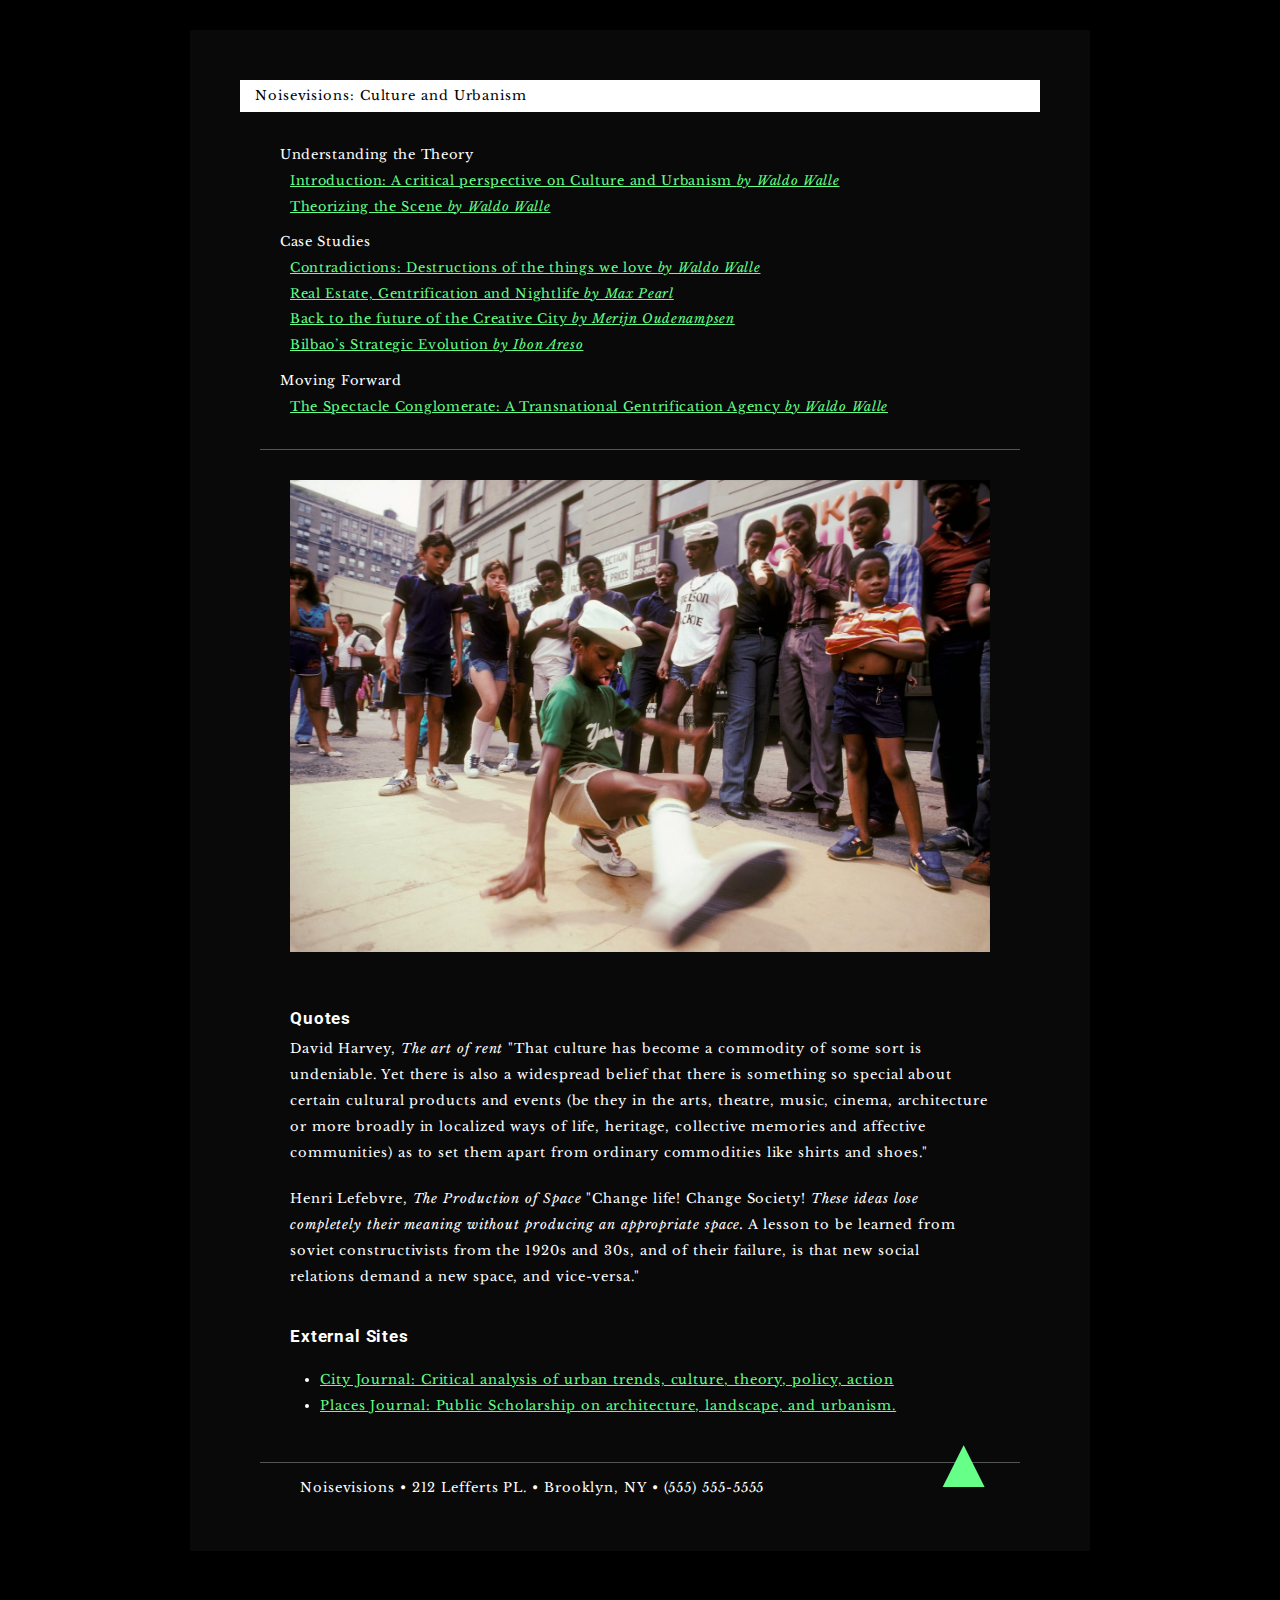
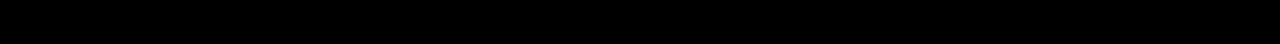
<file: index.html>
<!DOCTYPE HTML>
<html lang="en">
	<head>
		<meta charset="UTF-8">
		<title>Noisevisions: Culture and Urbanism</title>
		<link rel="stylesheet" type="text/css" href="styles/global.css">
		<link rel="stylesheet" type="text/css" href="styles/articlepics.css">
		<link rel="shortcut icon" type="image/x-icon" href="img/favicon.ico">
	</head>
<body>
    <header>
		<a href="#">Noisevisions: Culture and Urbanism</a>
    </header>
    <main>
		<nav>
			<ul>
				<li>Understanding the Theory
					<ul>
						<li><a href="articles/introduction.html">Introduction: A critical perspective on Culture and Urbanism <em>by Waldo Walle</em></a></li>
						<li><a href="articles/the-scene.html">Theorizing the Scene <em>by Waldo Walle</em></a></li>								
					</ul>
				</li>
				<li>Case Studies
					<ul>
						<li><a href="articles/contradictions.html">Contradictions: Destructions of the things we love <em>by Waldo Walle</em></a></li>
						<li><a href="articles/nightlife-maxpearl.html">Real Estate, Gentrification and Nightlife <em>by Max Pearl</em></a></li>
						<li><a href="articles/creative-city.html">Back to the future of the Creative City <em>by Merijn Oudenampsen</em></a></li>
						<li><a href="articles/bilbao-metamorphosis.html">Bilbao’s Strategic Evolution <em>by Ibon Areso</em></a></li>
					</ul>
				</li>
				<li>Moving Forward
					<ul>
						<li><a href="articles/spectacle-conglomerate.html">The Spectacle Conglomerate: A Transnational Gentrification Agency <em>by Waldo Walle</em></a></li>
					</ul>
			</ul>
		</nav>
	<article>
		<img src="img/index-img.jpg" alt="hiphop">
    	<h2>Quotes</h2>
		<p>David Harvey, <em>The art of rent</em> "That culture has become a commodity of some sort is undeniable. Yet there is also a widespread belief that there is something so special about certain cultural products and events (be they in the arts, theatre, music, cinema, architecture or more broadly in localized ways of life, heritage, collective memories and affective communities) as to set them apart from ordinary commodities like shirts and shoes." </p>
		<p>Henri Lefebvre, <em> The Production of Space </em> "Change life! Change Society! <em>These ideas lose completely their meaning without producing an appropriate space.</em> A lesson to be learned from soviet constructivists from the 1920s and 30s, and of their failure, is that new social relations demand a new space, and vice-versa."</p>
		<h2>External Sites</h2>
			<ul>
				<li><a href="http://www.city-analysis.net">City Journal: Critical analysis of urban trends, culture, theory, policy, action</a>
				<li><a href="https://placesjournal.org">Places Journal: Public Scholarship on architecture, landscape, and urbanism.</a>
			</ul>
</article>
    </main>
    <footer>
    	<address>Noisevisions • 212 Lefferts PL. • Brooklyn, NY  • (555) 555-5555</address><a href="#top">&#9650;</a>
    </footer>
</body>
</html>
</file>
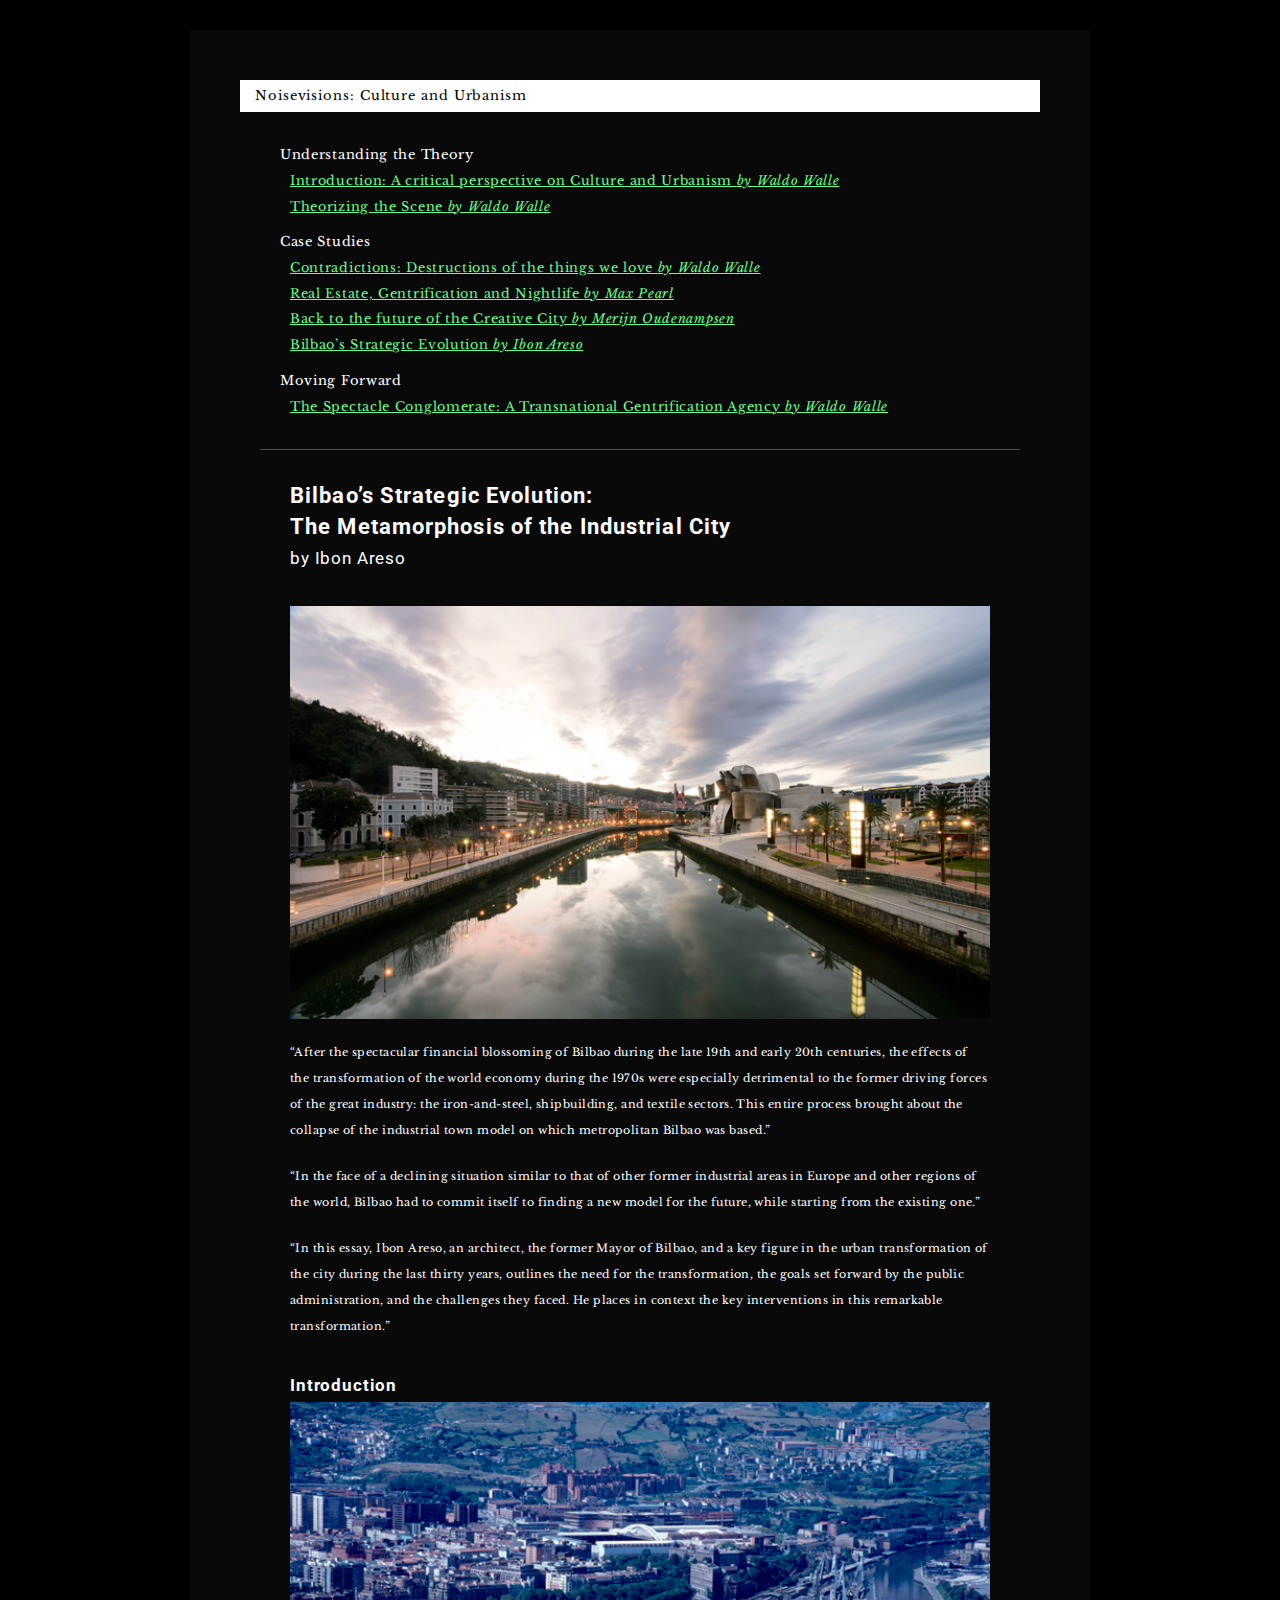
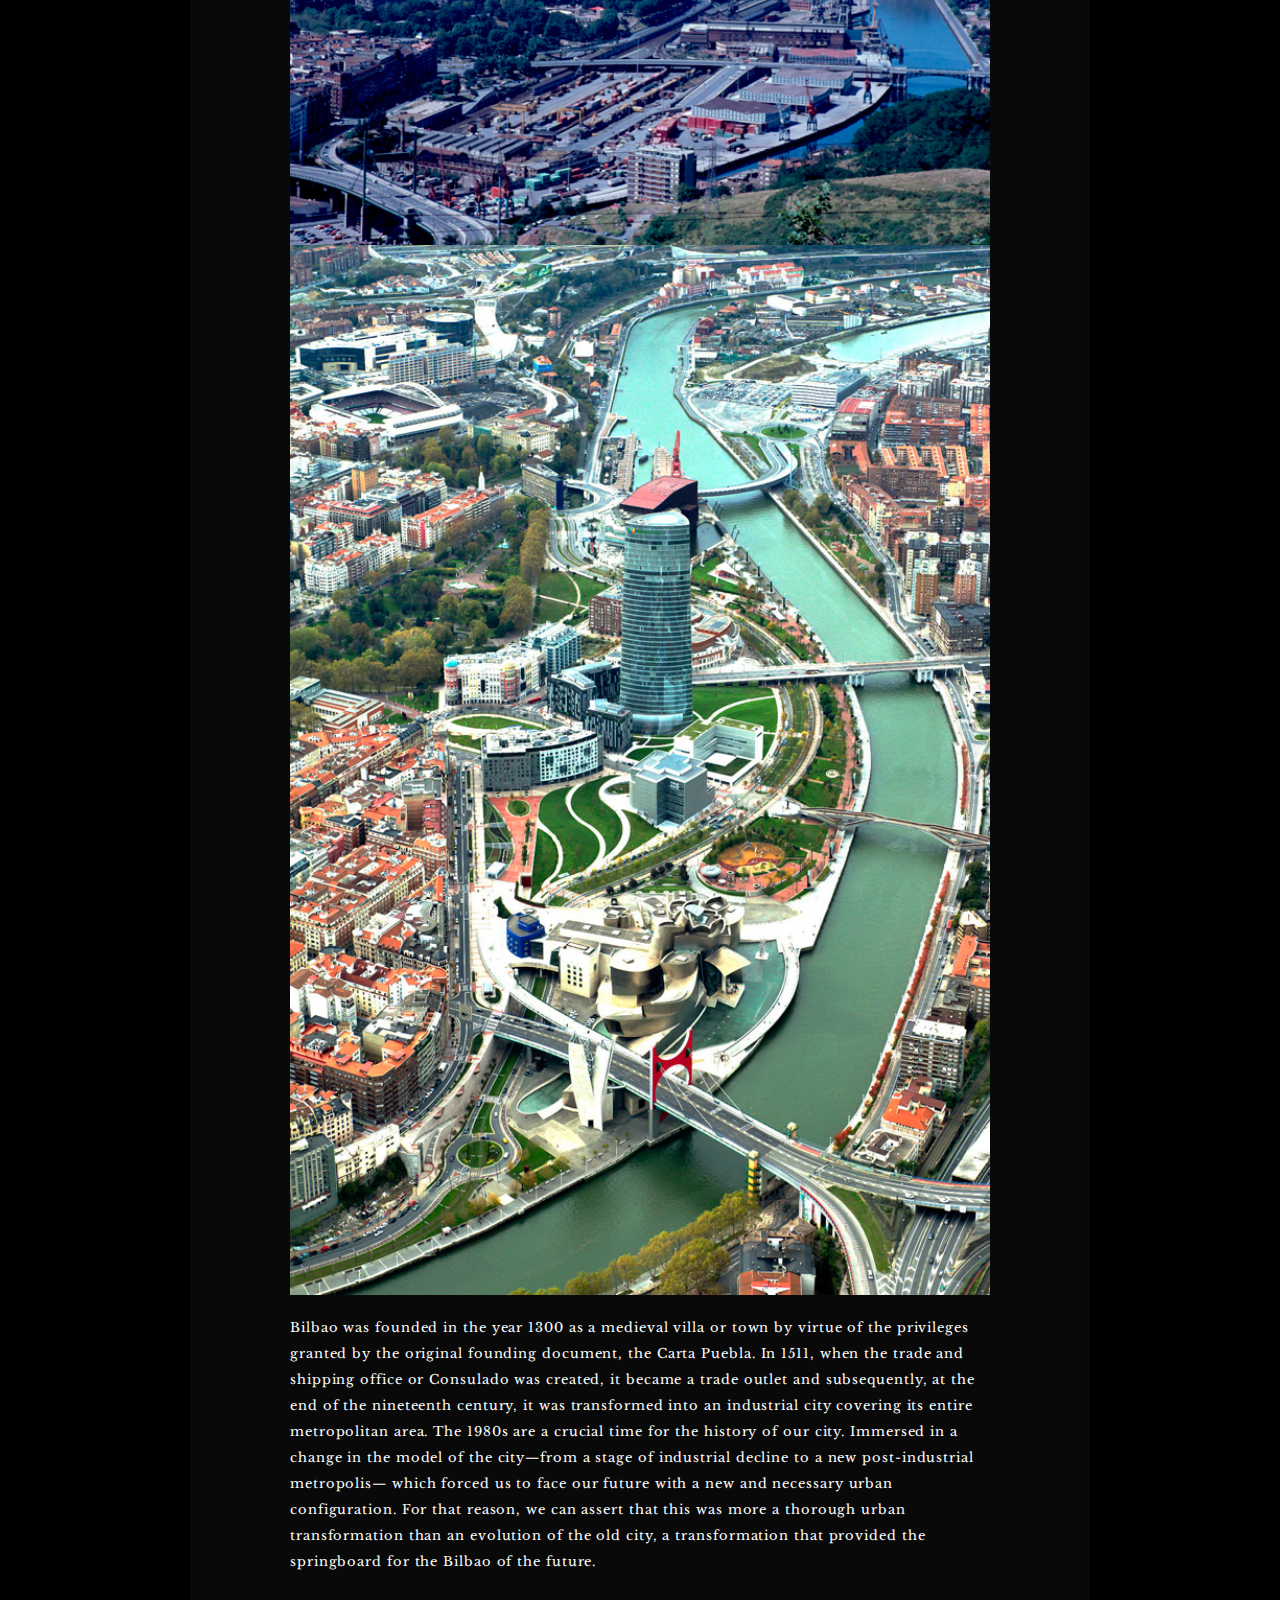
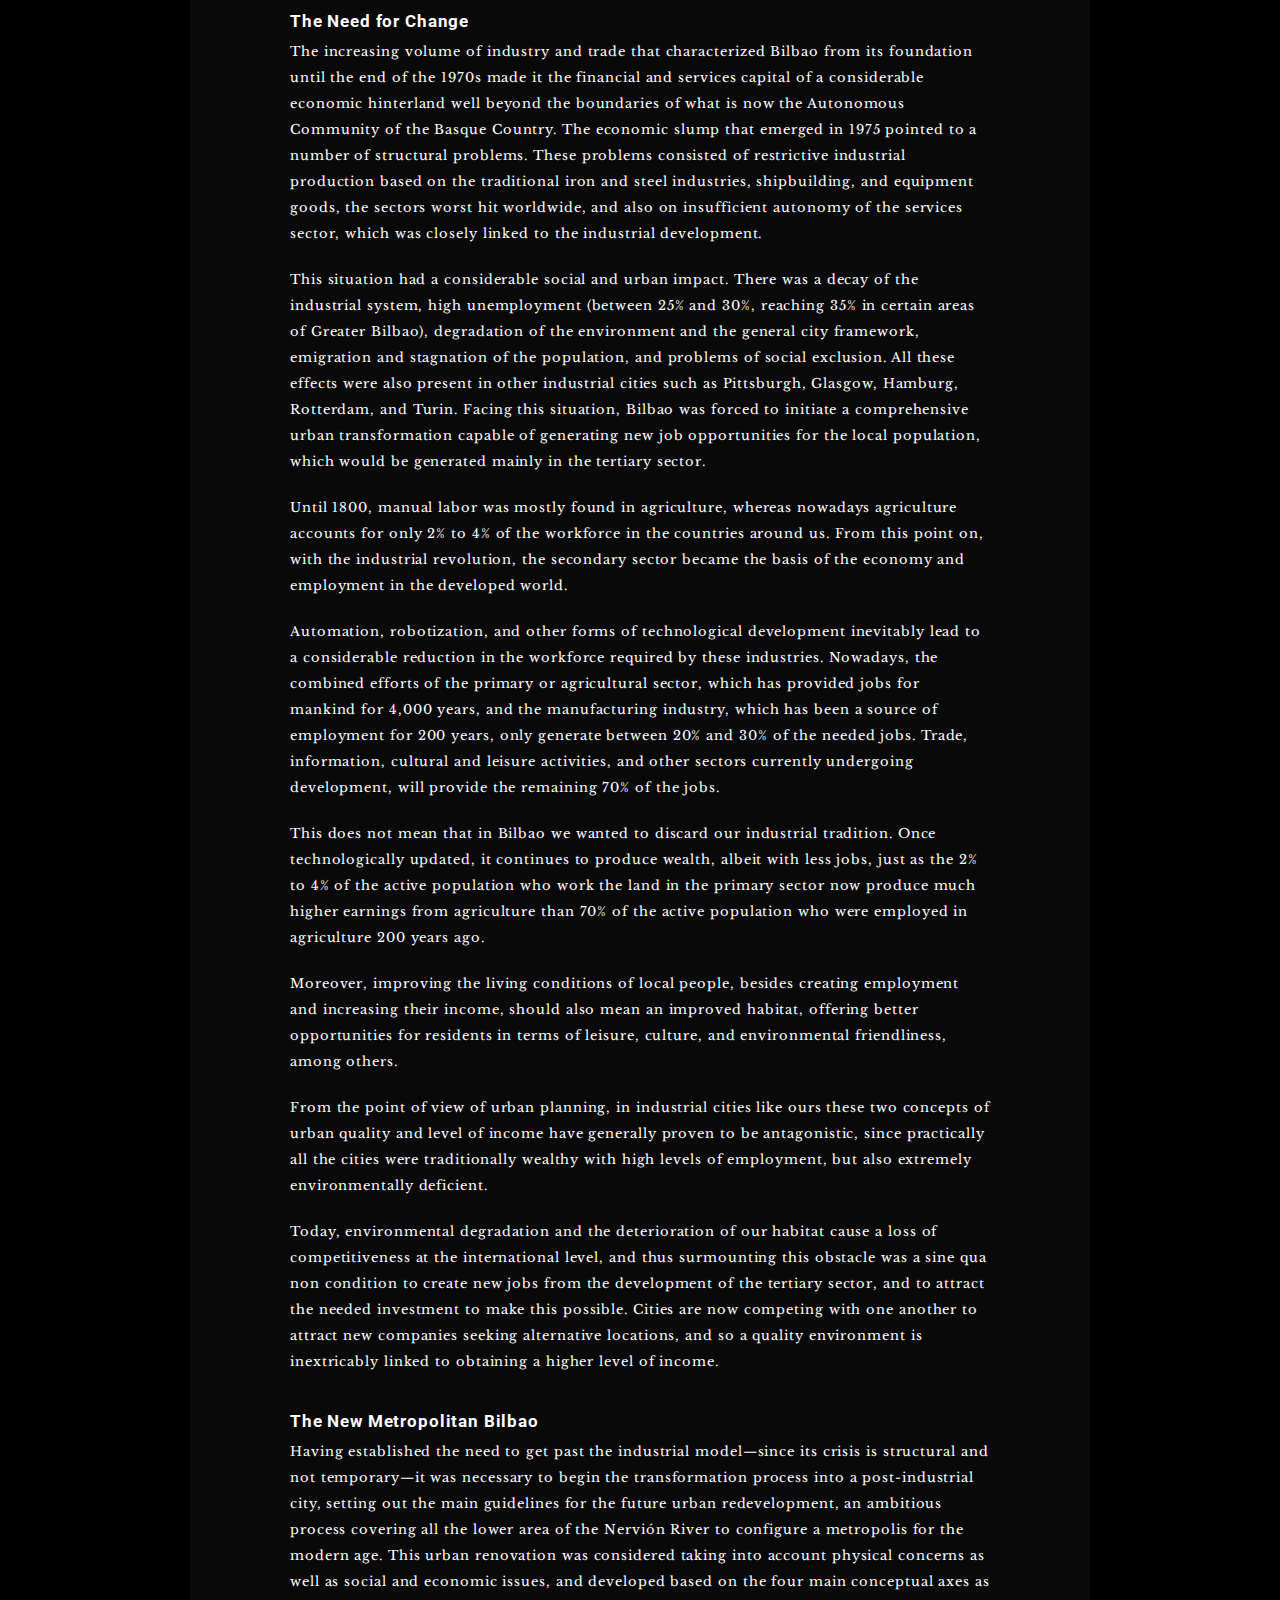
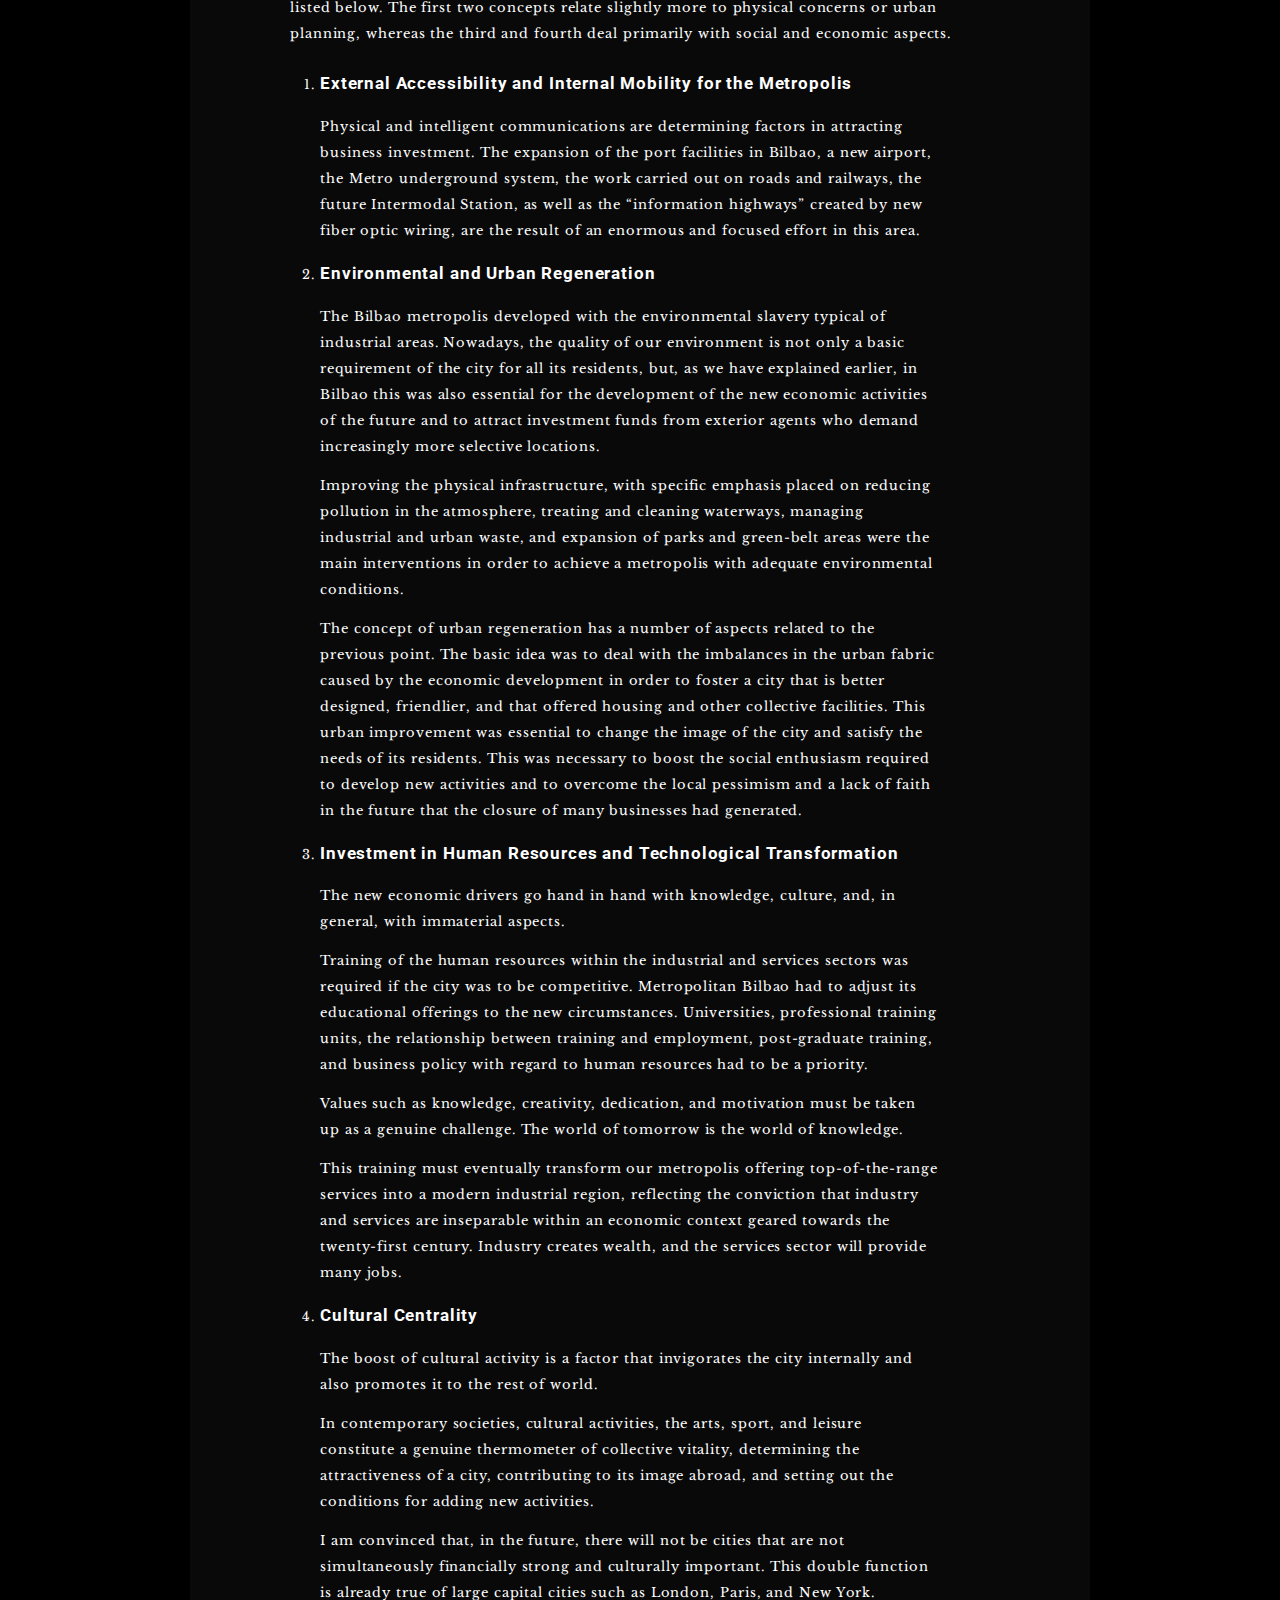
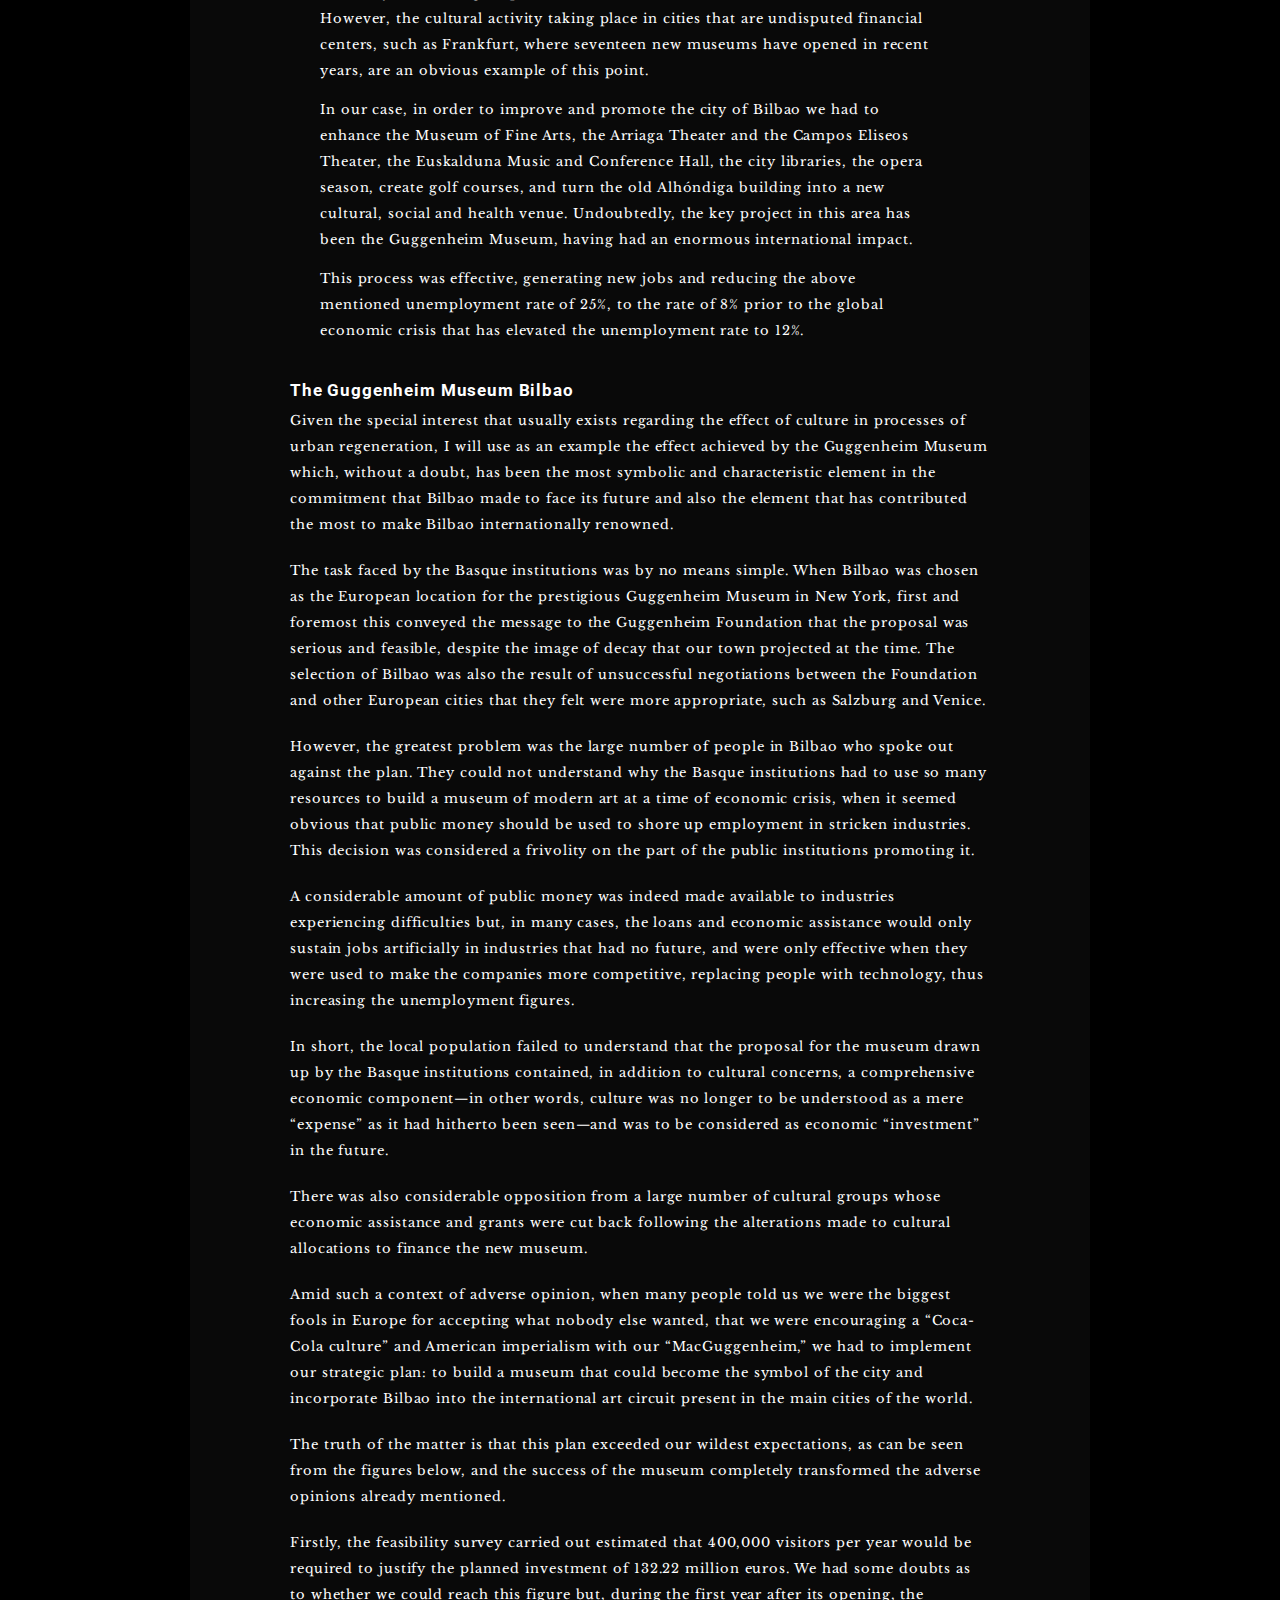
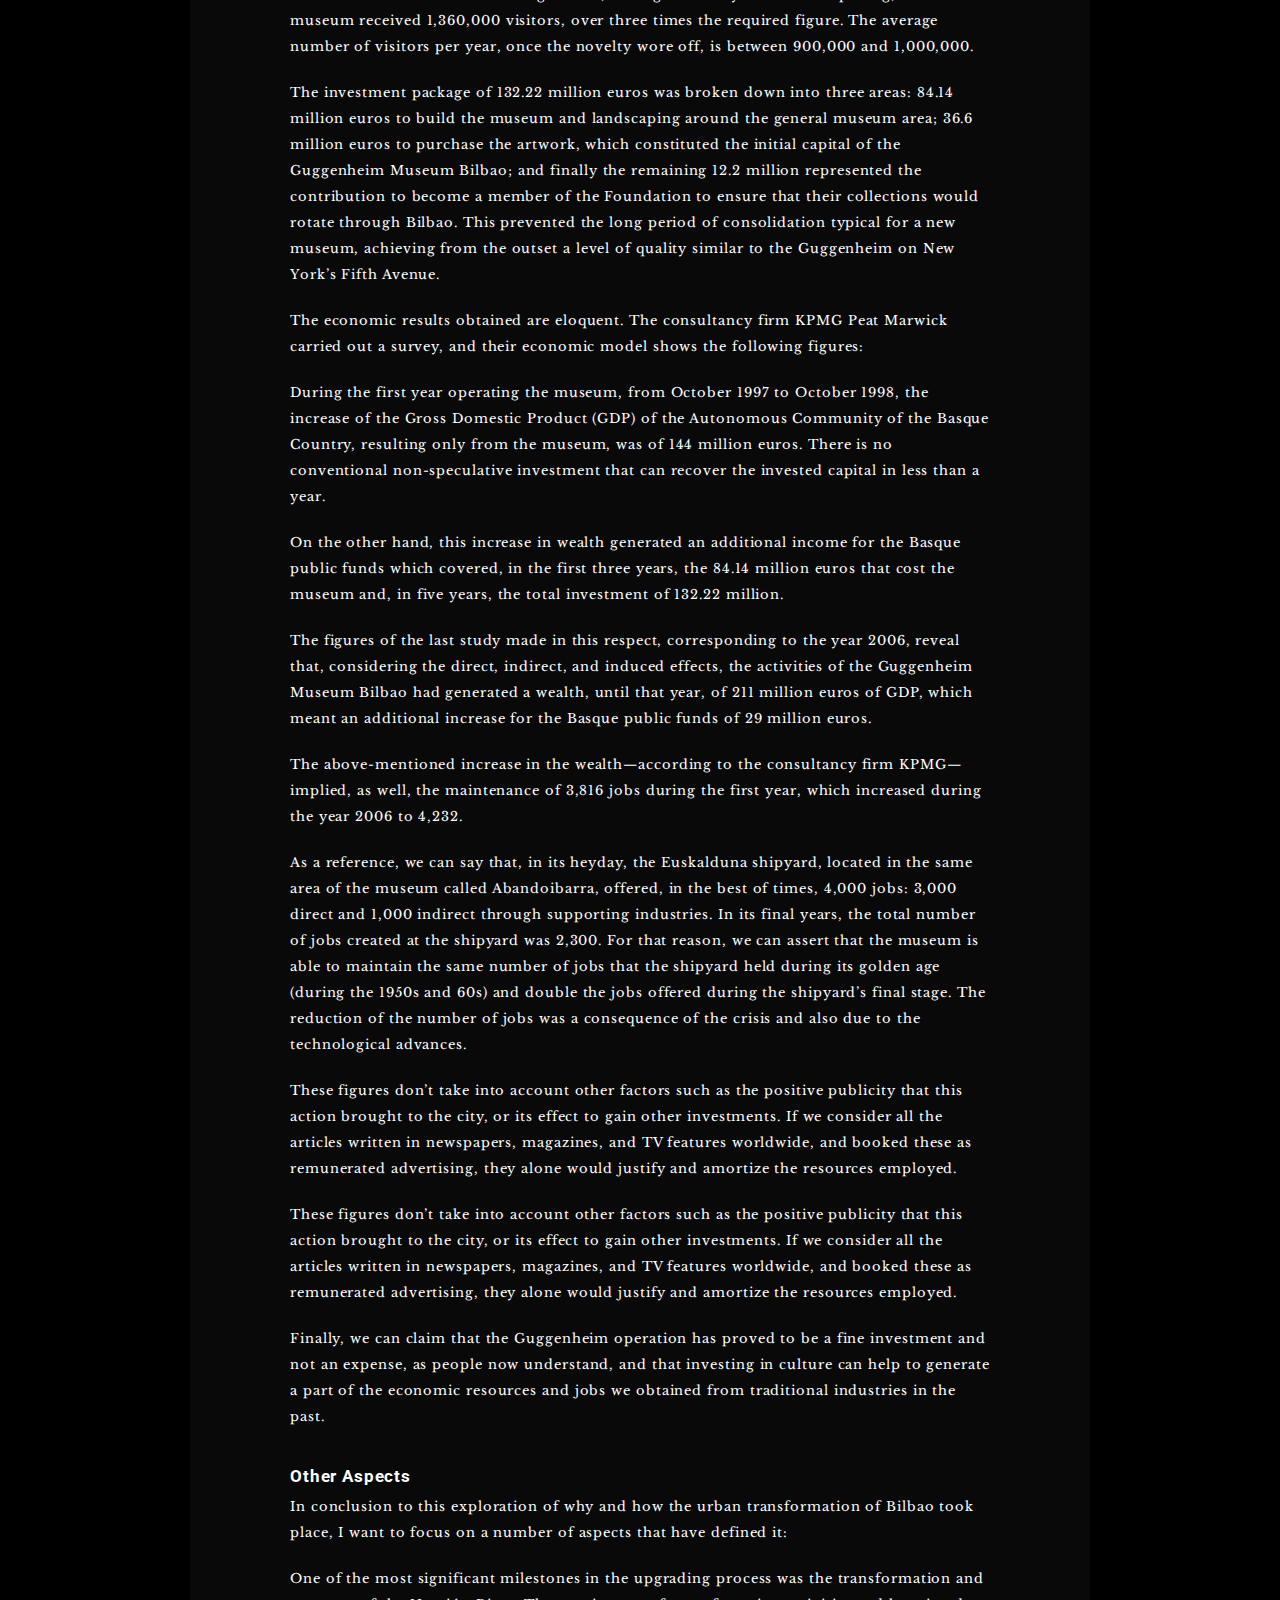
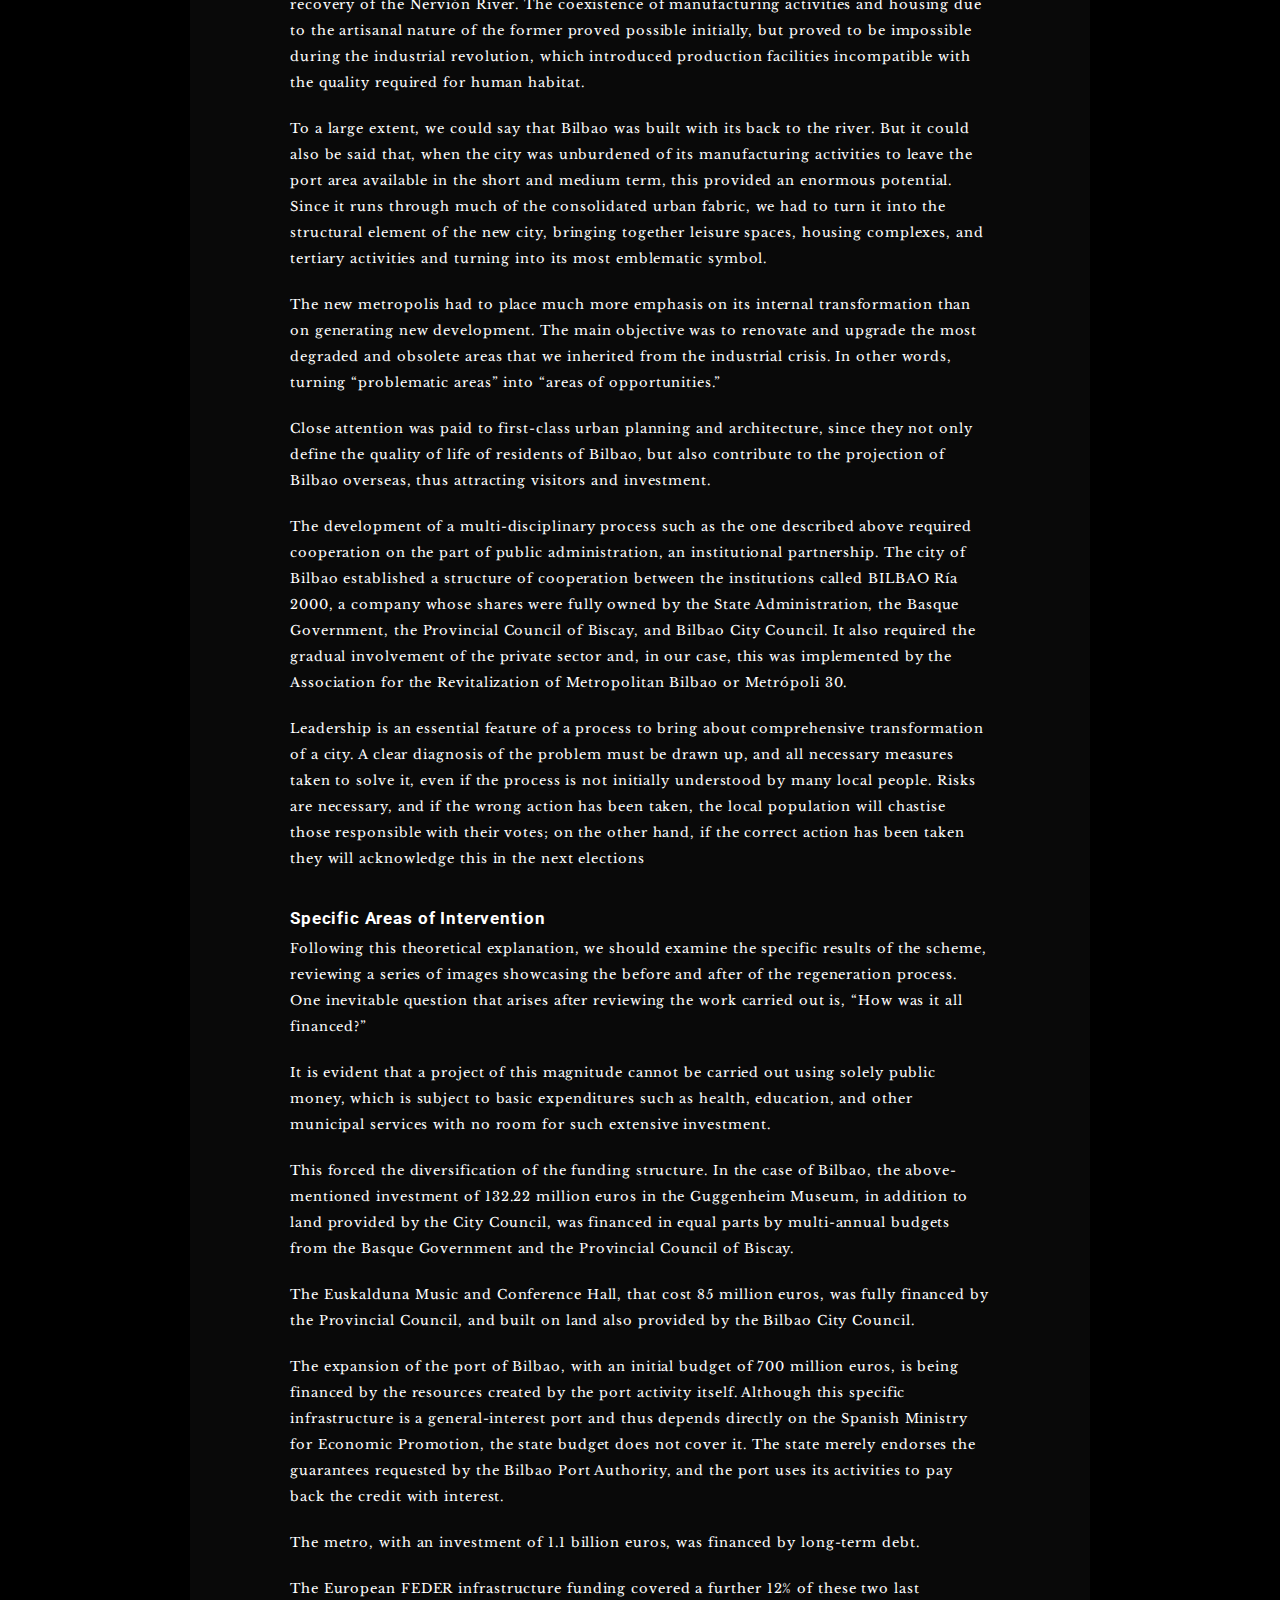
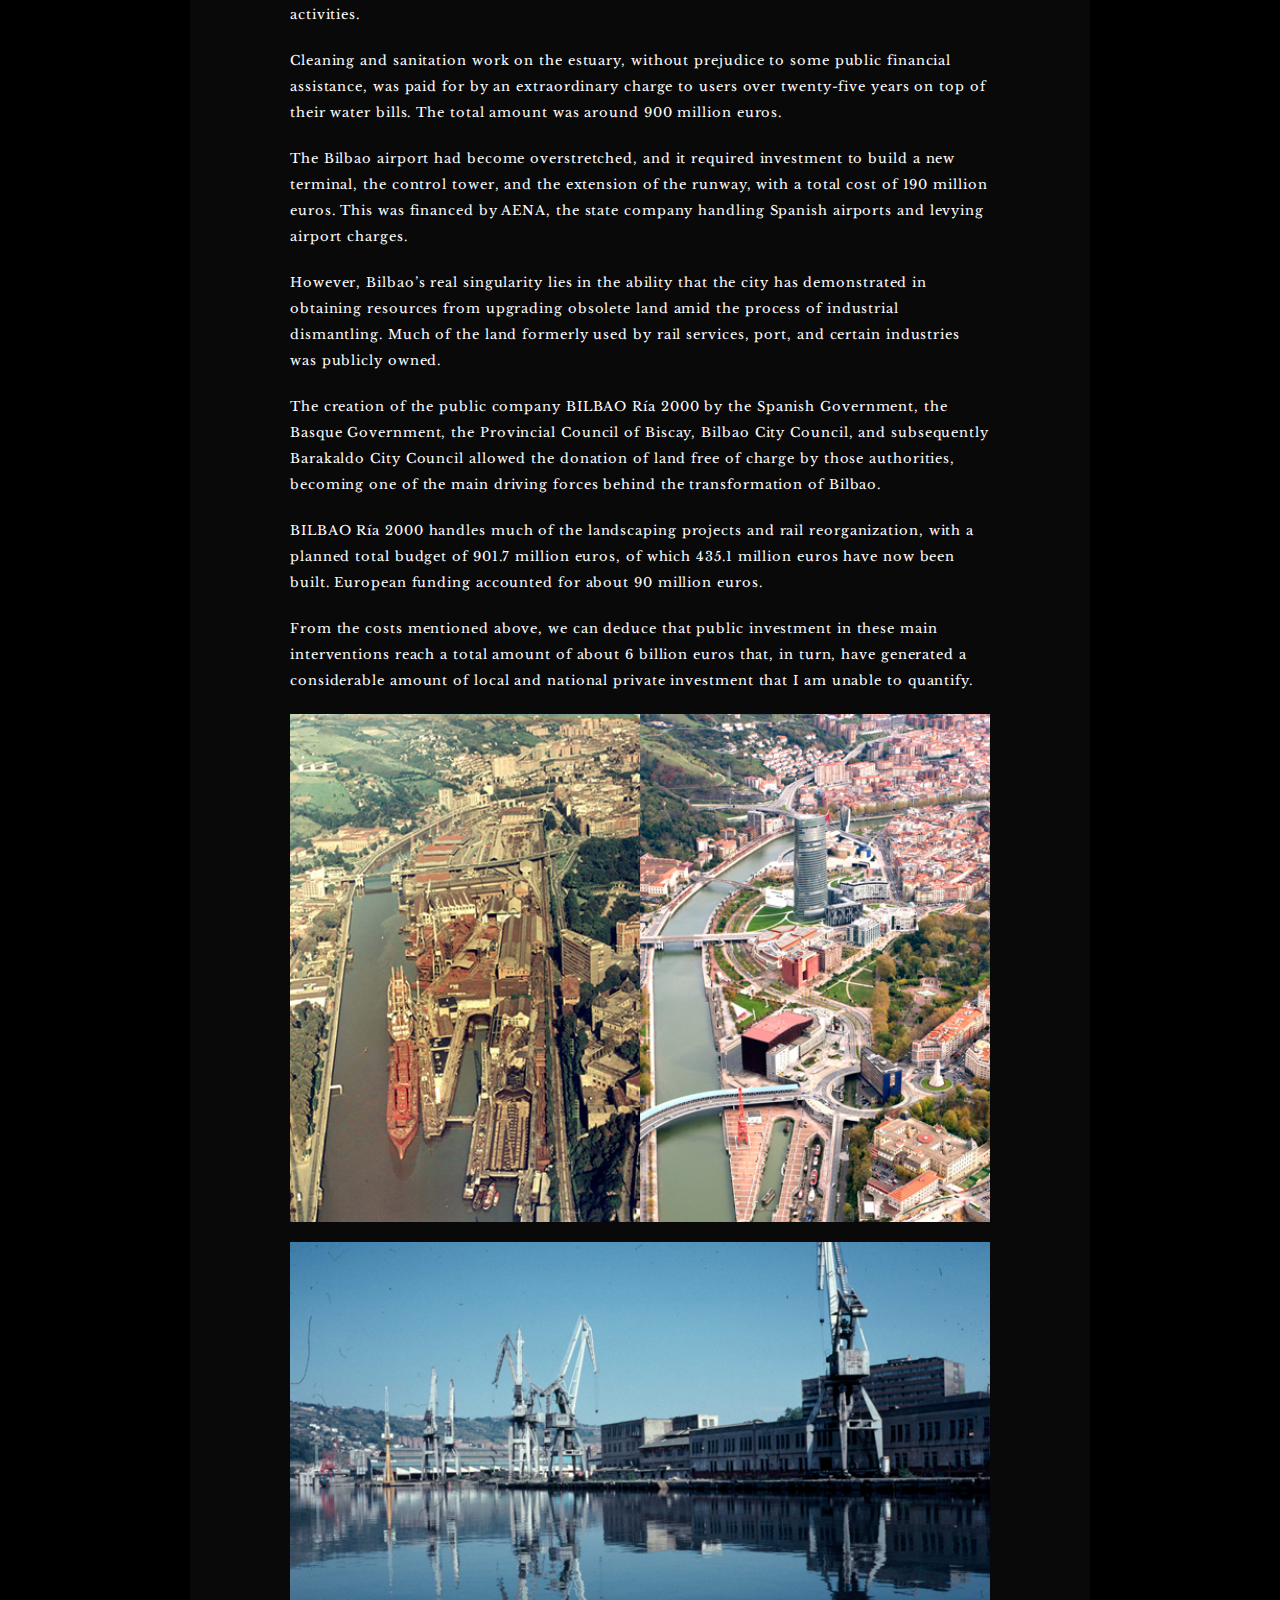
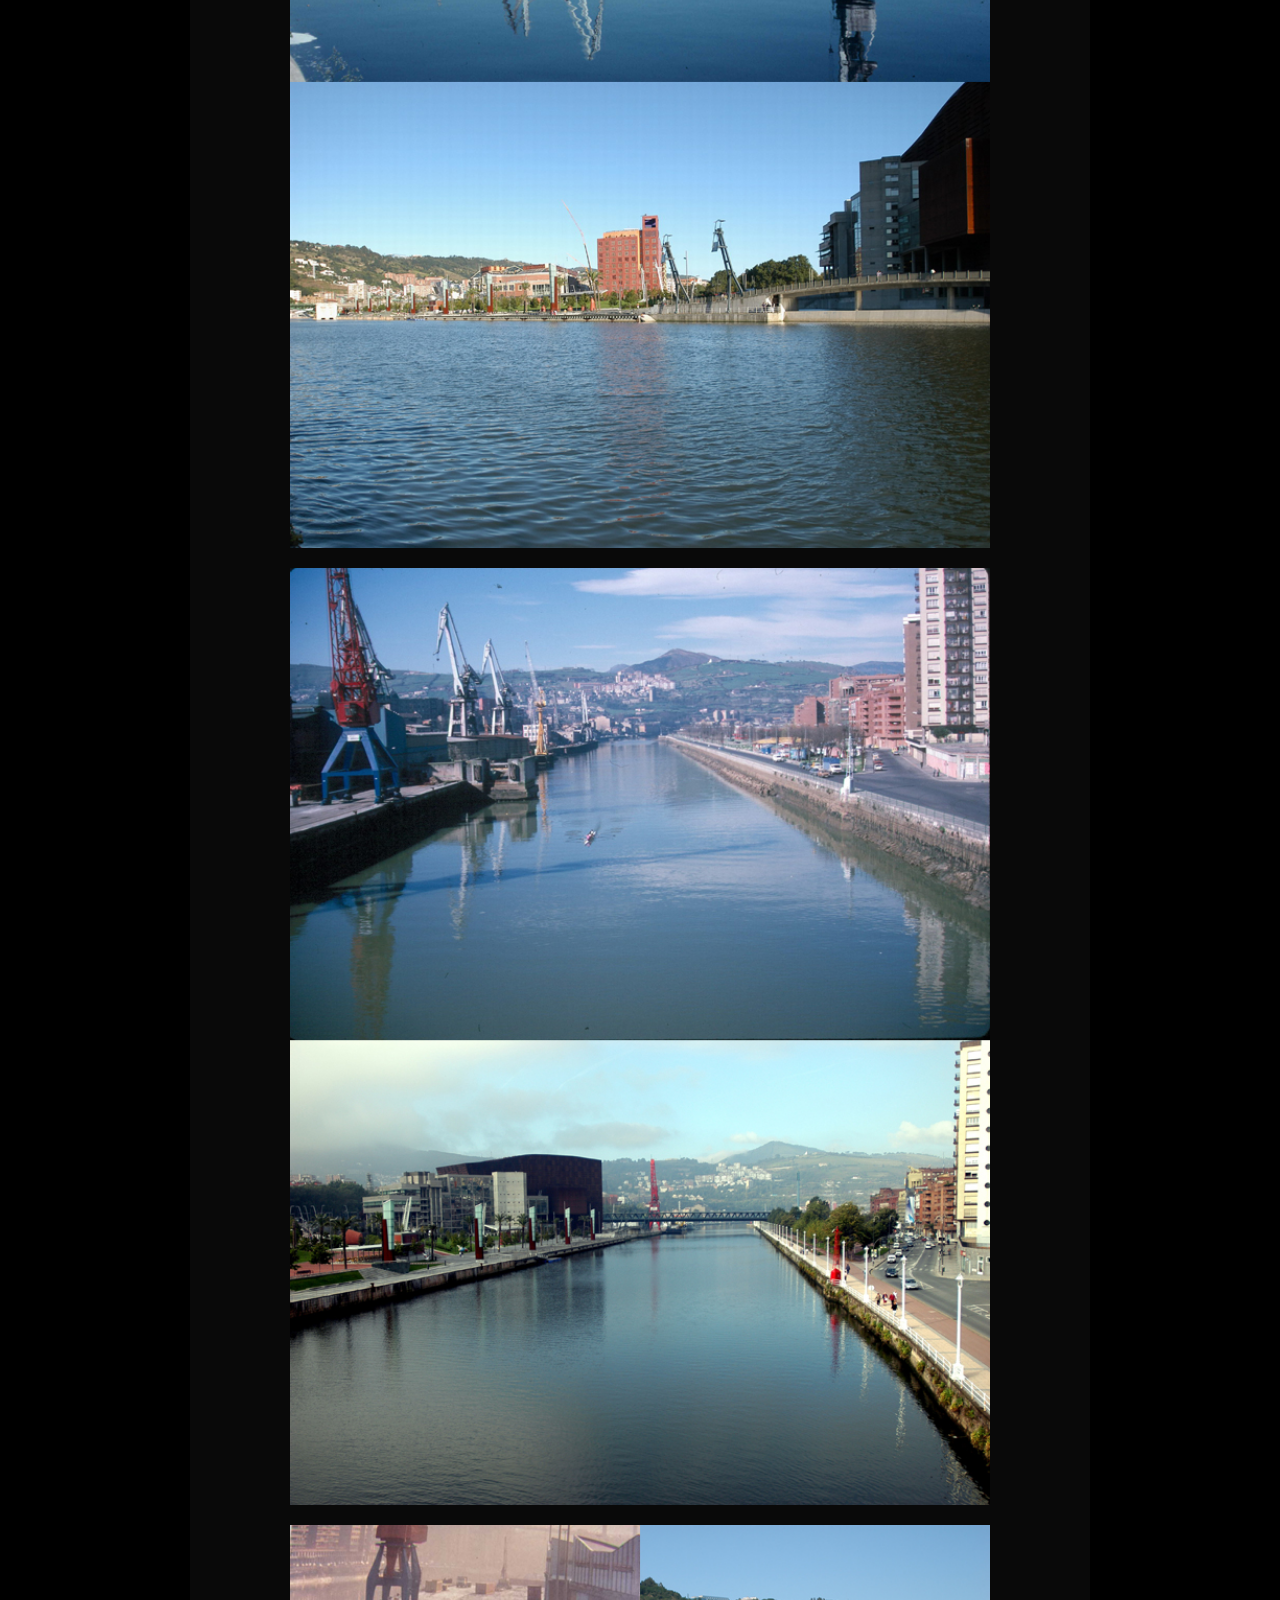
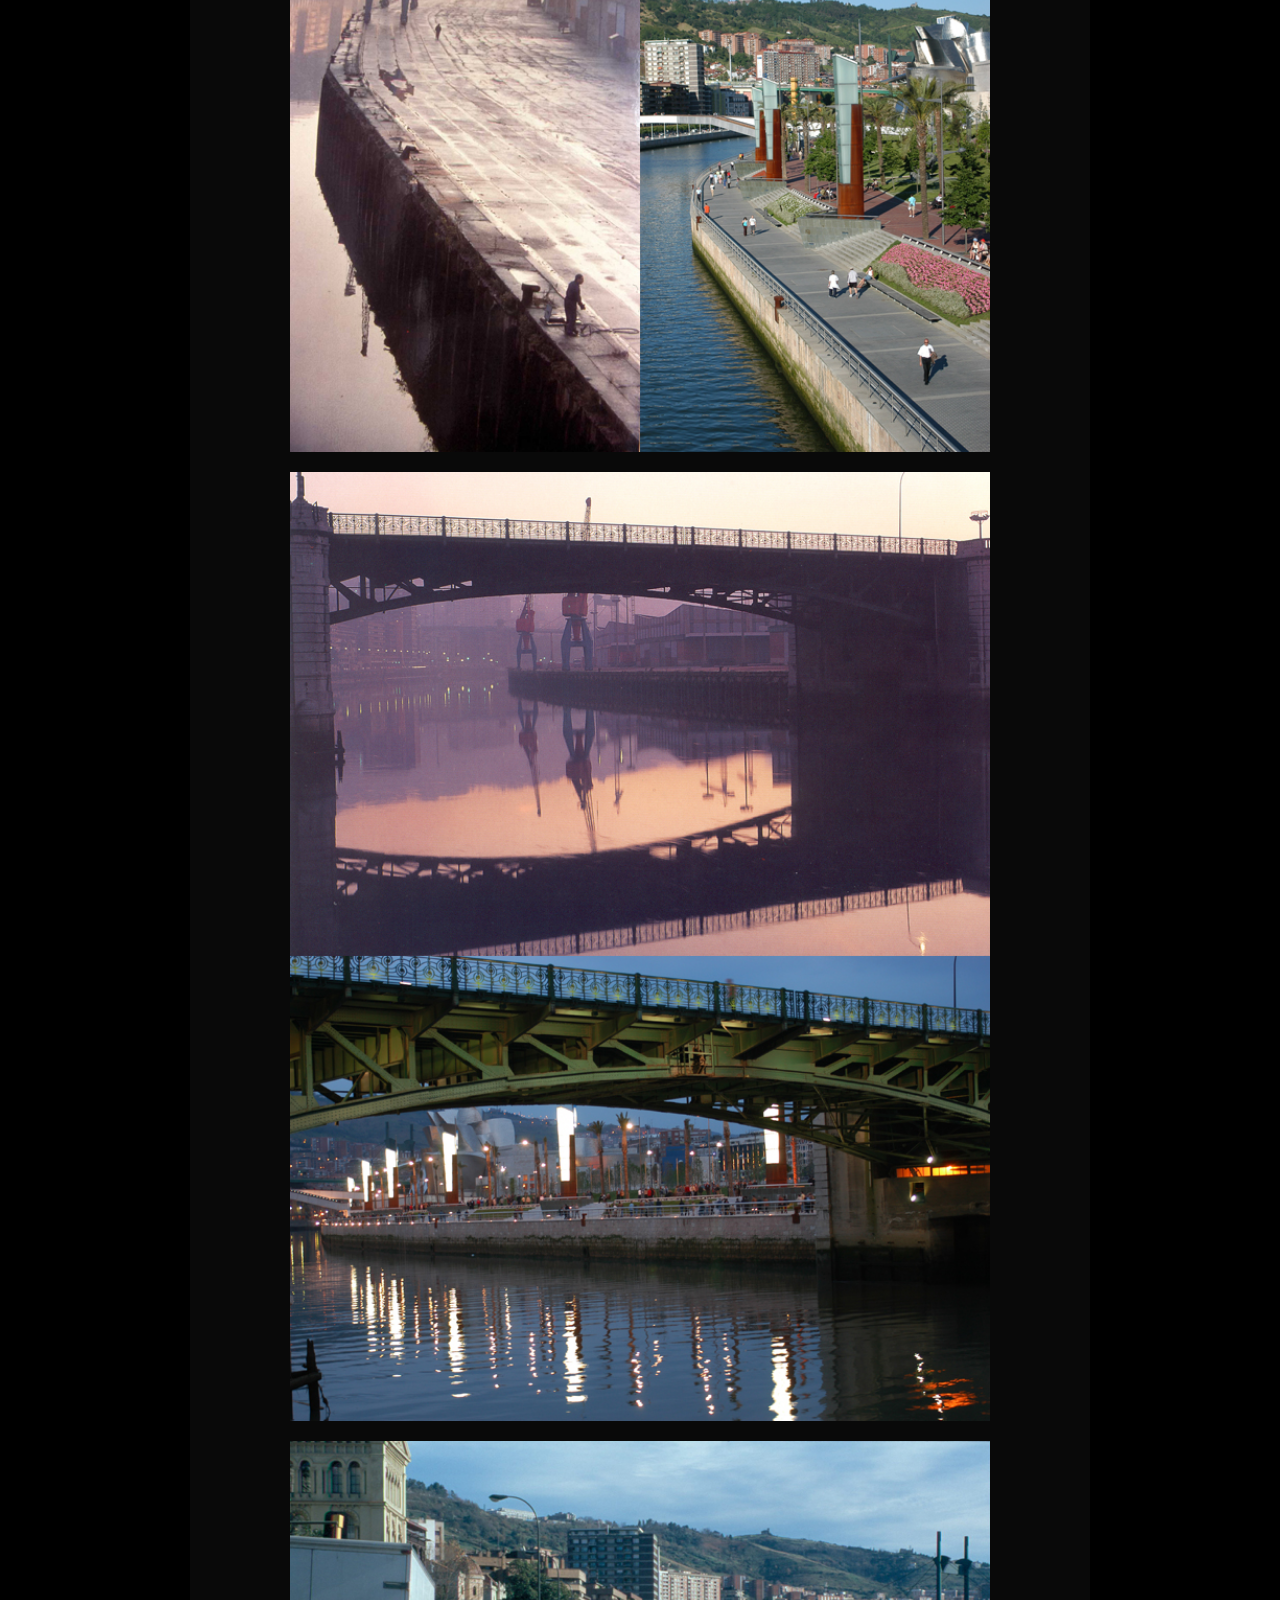
<file: articles/bilbao-metamorphosis.html>
<!DOCTYPE HTML>
<html lang="en">
	<head>
		<meta charset="UTF-8"> <!-- no closing tag 'empty element' -->
		<title>Bilbao's Strategic Evolution: The Metamorphosis of the Industrial City by Ibon Areso</title>
		<link rel="stylesheet" type="text/css" href="../styles/global.css">
		<link rel="stylesheet" type="text/css" href="../styles/articlepics.css">
		<link rel="shortcut icon" type="image/x-icon" href="../img/favicon.ico">
	</head>
	<body id="top">
		<header>
			<a href="../index.html">Noisevisions: Culture and Urbanism</a>
		</header>
		<main>
			<nav>
				<ul>
					<li>Understanding the Theory
						<ul>
							<li><a href="introduction.html">Introduction: A critical perspective on Culture and Urbanism <em>by Waldo Walle</em></a></li>
							<li><a href="the-scene.html">Theorizing the Scene <em>by Waldo Walle</em></a></li>								
						</ul>
					</li>
					<li>Case Studies
						<ul>
							<li><a href="contradictions.html">Contradictions: Destructions of the things we love <em>by Waldo Walle</em></a></li>
							<li><a href="nightlife-maxpearl.html">Real Estate, Gentrification and Nightlife <em>by Max Pearl</em></a></li>
							<li><a href="creative-city.html">Back to the future of the Creative City <em>by Merijn Oudenampsen</em></a></li>
							<li><a href="bilbao-metamorphosis.html">Bilbao’s Strategic Evolution <em>by Ibon Areso</em></a></li>
						</ul>
					</li>
					<li>Moving Forward
						<ul>
							<li><a href="spectacle-conglomerate.html">The Spectacle Conglomerate: A Transnational Gentrification Agency <em>by Waldo Walle</em></a></li>
						</ul>
				</ul>
			</nav>
			<article>	
				<header>
					<h1>Bilbao’s Strategic Evolution: <br>The Metamorphosis of the Industrial City</h1>
					<p>by Ibon Areso</p>
				</header>
				<img src="../img/bilbao/bilbao-cover.jpg" alt="bilbao museum">
				<p><q>After the spectacular financial blossoming of Bilbao during the late 19th and early 20th centuries, the effects of the transformation of the world economy during the 1970s were especially detrimental to the former driving forces of the great industry: the iron-and-steel, shipbuilding, and textile sectors. This entire process brought about the collapse of the industrial town model on which metropolitan Bilbao was based.</q></p>
				<p><q>In the face of a declining situation similar to that of other former industrial areas in Europe and other regions of the world, Bilbao had to commit itself to finding a new model for the future, while starting from the existing one.</q></p>
				<p><q>In this essay, Ibon Areso, an architect, the former Mayor of Bilbao, and a key figure in the urban transformation of the city during the last thirty years, outlines the need for the transformation, the goals set forward by the public administration, and the challenges they faced. He places in context the key interventions in this remarkable transformation.</q></p>
				<h2>Introduction</h2>
				<img src="../img/bilbao/bilbao-01.jpg" alt="bilbao waterfront">
				<p>Bilbao was founded in the year 1300 as a medieval villa or town by virtue of the privileges granted by the original founding document, the Carta Puebla. In 1511, when the trade and shipping office or Consulado was created, it became a trade outlet and subsequently, at the end of the nineteenth century, it was transformed into an industrial city covering its entire metropolitan area. The 1980s are a crucial time for the history of our city. Immersed in a change in the model of the city—from a stage of industrial decline to a new post-industrial metropolis— which forced us to face our future with a new and necessary urban configuration. For that reason, we can assert that this was more a thorough urban transformation than an evolution of the old city, a transformation that provided the springboard for the Bilbao of the future.</p>
				<h2>The Need for Change</h2>
				<p>The increasing volume of industry and trade that characterized Bilbao from its foundation until the end of the 1970s made it the financial and services capital of a considerable economic hinterland well beyond the boundaries of what is now the Autonomous Community of the Basque Country. The economic slump that emerged in 1975 pointed to a number of structural problems. These problems consisted of restrictive industrial production based on the traditional iron and steel industries, shipbuilding, and equipment goods, the sectors worst hit worldwide, and also on insufficient autonomy of the services sector, which was closely linked to the industrial development.</p>
				<p>This situation had a considerable social and urban impact. There was a decay of the industrial system, high unemployment (between 25% and 30%, reaching 35% in certain areas of Greater Bilbao), degradation of the environment and the general city framework, emigration and stagnation of the population, and problems of social exclusion. All these effects were also present in other industrial cities such as Pittsburgh, Glasgow, Hamburg, Rotterdam, and Turin. Facing this situation, Bilbao was forced to initiate a comprehensive urban transformation capable of generating new job opportunities for the local population, which would be generated mainly in the tertiary sector.</p>
				<p>Until 1800, manual labor was mostly found in agriculture, whereas nowadays agriculture accounts for only 2% to 4% of the workforce in the countries around us. From this point on, with the industrial revolution, the secondary sector became the basis of the economy and employment in the developed world.</p>
				<p>Automation, robotization, and other forms of technological development inevitably lead to a considerable reduction in the workforce required by these industries. Nowadays, the combined efforts of the primary or agricultural sector, which has provided jobs for mankind for 4,000 years, and the manufacturing industry, which has been a source of employment for 200 years, only generate between 20% and 30% of the needed jobs. Trade, information, cultural and leisure activities, and other sectors currently undergoing development, will provide the remaining 70% of the jobs.</p>
				<p>This does not mean that in Bilbao we wanted to discard our industrial tradition. Once technologically updated, it continues to produce wealth, albeit with less jobs, just as the 2% to 4% of the active population who work the land in the primary sector now produce much higher earnings from agriculture than 70% of the active population who were employed in agriculture 200 years ago.</p>
				<p>Moreover, improving the living conditions of local people, besides creating employment and increasing their income, should also mean an improved habitat, offering better opportunities for residents in terms of leisure, culture, and environmental friendliness, among others.</p>
				<p>From the point of view of urban planning, in industrial cities like ours these two concepts of urban quality and level of income have generally proven to be antagonistic, since practically all the cities were traditionally wealthy with high levels of employment, but also extremely environmentally deficient.</p>
				<p>Today, environmental degradation and the deterioration of our habitat cause a loss of competitiveness at the international level, and thus surmounting this obstacle was a sine qua non condition to create new jobs from the development of the tertiary sector, and to attract the needed investment to make this possible. Cities are now competing with one another to attract new companies seeking alternative locations, and so a quality environment is inextricably linked to obtaining a higher level of income.</p>			
				<h2>The New Metropolitan Bilbao</h2>
				<p>Having established the need to get past the industrial model—since its crisis is structural and not temporary—it was necessary to begin the transformation process into a post-industrial city, setting out the main guidelines for the future urban redevelopment, an ambitious process covering all the lower area of the Nervión River to configure a metropolis for the modern age. This urban renovation was considered taking into account physical concerns as well as social and economic issues, and developed based on the four main conceptual axes as listed below. The first two concepts relate slightly more to physical concerns or urban planning, whereas the third and fourth deal primarily with social and economic aspects.</p>
				<ol>
					<li><h2>External Accessibility and Internal Mobility for the Metropolis</h2>
						<p>Physical and intelligent communications are determining factors in attracting business investment. The expansion of the port facilities in Bilbao, a new airport, the Metro underground system, the work carried out on roads and railways, the future Intermodal Station, as well as the “information highways” created by new fiber optic wiring, are the result of an enormous and focused effort in this area.</p></li>
					<li><h2>Environmental and Urban Regeneration</h2>
						<p>The Bilbao metropolis developed with the environmental slavery typical of industrial areas. Nowadays, the quality of our environment is not only a basic requirement of the city for all its residents, but, as we have explained earlier, in Bilbao this was also essential for the development of the new economic activities of the future and to attract investment funds from exterior agents who demand increasingly more selective locations.</p>
						<p>Improving the physical infrastructure, with specific emphasis placed on reducing pollution in the atmosphere, treating and cleaning waterways, managing industrial and urban waste, and expansion of parks and green-belt areas were the main interventions in order to achieve a metropolis with adequate environmental conditions.</p>
						<p>The concept of urban regeneration has a number of aspects related to the previous point. The basic idea was to deal with the imbalances in the urban fabric caused by the economic development in order to foster a city that is better designed, friendlier, and that offered housing and other collective facilities. This urban improvement was essential to change the image of the city and satisfy the needs of its residents. This was necessary to boost the social enthusiasm required to develop new activities and to overcome the local pessimism and a lack of faith in the future that the closure of many businesses had generated.</p>
					<li><h2>Investment in Human Resources and Technological Transformation</h2>
						<p>The new economic drivers go hand in hand with knowledge, culture, and, in general, with immaterial aspects.</p>
						<p>Training of the human resources within the industrial and services sectors was required if the city was to be competitive. Metropolitan Bilbao had to adjust its educational offerings to the new circumstances. Universities, professional training units, the relationship between training and employment, post-graduate training, and business policy with regard to human resources had to be a priority.</p>
						<p>Values such as knowledge, creativity, dedication, and motivation must be taken up as a genuine challenge. The world of tomorrow is the world of knowledge.</p>
						<p>This training must eventually transform our metropolis offering top-of-the-range services into a modern industrial region, reflecting the conviction that industry and services are inseparable within an economic context geared towards the twenty-first century. Industry creates wealth, and the services sector will provide many jobs.</p>
					<li><h2>Cultural Centrality</h2>
						<p>The boost of cultural activity is a factor that invigorates the city internally and also promotes it to the rest of world.</p>
						<p>In contemporary societies, cultural activities, the arts, sport, and leisure constitute a genuine thermometer of collective vitality, determining the attractiveness of a city, contributing to its image abroad, and setting out the conditions for adding new activities.</p>
						<p>I am convinced that, in the future, there will not be cities that are not simultaneously financially strong and culturally important. This double function is already true of large capital cities such as London, Paris, and New York. However, the cultural activity taking place in cities that are undisputed financial centers, such as Frankfurt, where seventeen new museums have opened in recent years, are an obvious example of this point.</p>
						<p>In our case, in order to improve and promote the city of Bilbao we had to enhance the Museum of Fine Arts, the Arriaga Theater and the Campos Eliseos Theater, the Euskalduna Music and Conference Hall, the city libraries, the opera season, create golf courses, and turn the old Alhóndiga building into a new cultural, social and health venue. Undoubtedly, the key project in this area has been the Guggenheim Museum, having had an enormous international impact.</p>
						<p>This process was effective, generating new jobs and reducing the above mentioned unemployment rate of 25%, to the rate of 8% prior to the global economic crisis that has elevated the unemployment rate to 12%.</p>
				</ol>
						
			<h2>The Guggenheim Museum Bilbao</h2>
				<p>Given the special interest that usually exists regarding the effect of culture in processes of urban regeneration, I will use as an example the effect achieved by the Guggenheim Museum which, without a doubt, has been the most symbolic and characteristic element in the commitment that Bilbao made to face its future and also the element that has contributed the most to make Bilbao internationally renowned.</p>
				<p>The task faced by the Basque institutions was by no means simple. When Bilbao was chosen as the European location for the prestigious Guggenheim Museum in New York, first and foremost this conveyed the message to the Guggenheim Foundation that the proposal was serious and feasible, despite the image of decay that our town projected at the time. The selection of Bilbao was also the result of unsuccessful negotiations between the Foundation and other European cities that they felt were more appropriate, such as Salzburg and Venice.</p>
				<p>However, the greatest problem was the large number of people in Bilbao who spoke out against the plan. They could not understand why the Basque institutions had to use so many resources to build a museum of modern art at a time of economic crisis, when it seemed obvious that public money should be used to shore up employment in stricken industries. This decision was considered a frivolity on the part of the public institutions promoting it.</p>
				<p>A considerable amount of public money was indeed made available to industries experiencing difficulties but, in many cases, the loans and economic assistance would only sustain jobs artificially in industries that had no future, and were only effective when they were used to make the companies more competitive, replacing people with technology, thus increasing the unemployment figures.</p>
				<p>In short, the local population failed to understand that the proposal for the museum drawn up by the Basque institutions contained, in addition to cultural concerns, a comprehensive economic component—in other words, culture was no longer to be understood as a mere “expense” as it had hitherto been seen—and was to be considered as economic “investment” in the future.</p>
				<p>There was also considerable opposition from a large number of cultural groups whose economic assistance and grants were cut back following the alterations made to cultural allocations to finance the new museum.</p>
				<p>Amid such a context of adverse opinion, when many people told us we were the biggest fools in Europe for accepting what nobody else wanted, that we were encouraging a “Coca-Cola culture” and American imperialism with our “MacGuggenheim,” we had to implement our strategic plan: to build a museum that could become the symbol of the city and incorporate Bilbao into the international art circuit present in the main cities of the world.</p>
				<p>The truth of the matter is that this plan exceeded our wildest expectations, as can be seen from the figures below, and the success of the museum completely transformed the adverse opinions already mentioned.</p>
				<p>Firstly, the feasibility survey carried out estimated that 400,000 visitors per year would be required to justify the planned investment of 132.22 million euros. We had some doubts as to whether we could reach this figure but, during the first year after its opening, the museum received 1,360,000 visitors, over three times the required figure. The average number of visitors per year, once the novelty wore off, is between 900,000 and 1,000,000.</p>
				<p>The investment package of 132.22 million euros was broken down into three areas: 84.14 million euros to build the museum and landscaping around the general museum area; 36.6 million euros to purchase the artwork, which constituted the initial capital of the Guggenheim Museum Bilbao; and finally the remaining 12.2 million represented the contribution to become a member of the Foundation to ensure that their collections would rotate through Bilbao. This prevented the long period of consolidation typical for a new museum, achieving from the outset a level of quality similar to the Guggenheim on New York’s Fifth Avenue.</p>
				<p>The economic results obtained are eloquent. The consultancy firm KPMG Peat Marwick carried out a survey, and their economic model shows the following figures:</p>
				<p>During the first year operating the museum, from October 1997 to October 1998, the increase of the Gross Domestic Product (GDP) of the Autonomous Community of the Basque Country, resulting only from the museum, was of 144 million euros. There is no conventional non-speculative investment that can recover the invested capital in less than a year.</p>
				<p>On the other hand, this increase in wealth generated an additional income for the Basque public funds which covered, in the first three years, the 84.14 million euros that cost the museum and, in five years, the total investment of 132.22 million.</p>
				<p>The figures of the last study made in this respect, corresponding to the year 2006, reveal that, considering the direct, indirect, and induced effects, the activities of the Guggenheim Museum Bilbao had generated a wealth, until that year, of 211 million euros of GDP, which meant an additional increase for the Basque public funds of 29 million euros.</p>
				<p>The above-mentioned increase in the wealth—according to the consultancy firm KPMG—implied, as well, the maintenance of 3,816 jobs during the first year, which increased during the year 2006 to 4,232.</p>
				<p>As a reference, we can say that, in its heyday, the Euskalduna shipyard, located in the same area of the museum called Abandoibarra, offered, in the best of times, 4,000 jobs: 3,000 direct and 1,000 indirect through supporting industries. In its final years, the total number of jobs created at the shipyard was 2,300. For that reason, we can assert that the museum is able to maintain the same number of jobs that the shipyard held during its golden age (during the 1950s and 60s) and double the jobs offered during the shipyard’s final stage. The reduction of the number of jobs was a consequence of the crisis and also due to the technological advances.</p>
				<p>These figures don’t take into account other factors such as the positive publicity that this action brought to the city, or its effect to gain other investments. If we consider all the articles written in newspapers, magazines, and TV features worldwide, and booked these as remunerated advertising, they alone would justify and amortize the resources employed.</p>
				<p>These figures don’t take into account other factors such as the positive publicity that this action brought to the city, or its effect to gain other investments. If we consider all the articles written in newspapers, magazines, and TV features worldwide, and booked these as remunerated advertising, they alone would justify and amortize the resources employed.</p>
				<p>Finally, we can claim that the Guggenheim operation has proved to be a fine investment and not an expense, as people now understand, and that investing in culture can help to generate a part of the economic resources and jobs we obtained from traditional industries in the past.</p>	
				<h2>Other Aspects</h2>
				<p>In conclusion to this exploration of why and how the urban transformation of Bilbao took place, I want to focus on a number of aspects that have defined it:</p>
				<p>One of the most significant milestones in the upgrading process was the transformation and recovery of the Nervión River. The coexistence of manufacturing activities and housing due to the artisanal nature of the former proved possible initially, but proved to be impossible during the industrial revolution, which introduced production facilities incompatible with the quality required for human habitat.</p>
				<p>To a large extent, we could say that Bilbao was built with its back to the river. But it could also be said that, when the city was unburdened of its manufacturing activities to leave the port area available in the short and medium term, this provided an enormous potential. Since it runs through much of the consolidated urban fabric, we had to turn it into the structural element of the new city, bringing together leisure spaces, housing complexes, and tertiary activities and turning into its most emblematic symbol.</p>
				<p>The new metropolis had to place much more emphasis on its internal transformation than on generating new development. The main objective was to renovate and upgrade the most degraded and obsolete areas that we inherited from the industrial crisis. In other words, turning “problematic areas” into “areas of opportunities.”</p>
				<p>Close attention was paid to first-class urban planning and architecture, since they not only define the quality of life of residents of Bilbao, but also contribute to the projection of Bilbao overseas, thus attracting visitors and investment.</p>
				<p>The development of a multi-disciplinary process such as the one described above required cooperation on the part of public administration, an institutional partnership. The city of Bilbao established a structure of cooperation between the institutions called BILBAO Ría 2000, a company whose shares were fully owned by the State Administration, the Basque Government, the Provincial Council of Biscay, and Bilbao City Council. It also required the gradual involvement of the private sector and, in our case, this was implemented by the Association for the Revitalization of Metropolitan Bilbao or Metrópoli 30.</p>
				<p>Leadership is an essential feature of a process to bring about comprehensive transformation of a city. A clear diagnosis of the problem must be drawn up, and all necessary measures taken to solve it, even if the process is not initially understood by many local people. Risks are necessary, and if the wrong action has been taken, the local population will chastise those responsible with their votes; on the other hand, if the correct action has been taken they will acknowledge this in the next elections</p>
				<h2>Specific Areas of Intervention</h2>
				<p>Following this theoretical explanation, we should examine the specific results of the scheme, reviewing a series of images showcasing the before and after of the regeneration process. One inevitable question that arises after reviewing the work carried out is, “How was it all financed?”</p>
				<p>It is evident that a project of this magnitude cannot be carried out using solely public money, which is subject to basic expenditures such as health, education, and other municipal services with no room for such extensive investment.</p>
				<p>This forced the diversification of the funding structure. In the case of Bilbao, the above-mentioned investment of 132.22 million euros in the Guggenheim Museum, in addition to land provided by the City Council, was financed in equal parts by multi-annual budgets from the Basque Government and the Provincial Council of Biscay.</p>
				<p>The Euskalduna Music and Conference Hall, that cost 85 million euros, was fully financed by the Provincial Council, and built on land also provided by the Bilbao City Council.</p>
				<p>The expansion of the port of Bilbao, with an initial budget of 700 million euros, is being financed by the resources created by the port activity itself. Although this specific infrastructure is a general-interest port and thus depends directly on the Spanish Ministry for Economic Promotion, the state budget does not cover it. The state merely endorses the guarantees requested by the Bilbao Port Authority, and the port uses its activities to pay back the credit with interest.</p>
				<p>The metro, with an investment of 1.1 billion euros, was financed by long-term debt.</p>
				<p>The European FEDER infrastructure funding covered a further 12% of these two last activities.</p>
				<p>Cleaning and sanitation work on the estuary, without prejudice to some public financial assistance, was paid for by an extraordinary charge to users over twenty-five years on top of their water bills. The total amount was around 900 million euros.</p>
				<p>The Bilbao airport had become overstretched, and it required investment to build a new terminal, the control tower, and the extension of the runway, with a total cost of 190 million euros. This was financed by AENA, the state company handling Spanish airports and levying airport charges.</p>
				<p>However, Bilbao’s real singularity lies in the ability that the city has demonstrated in obtaining resources from upgrading obsolete land amid the process of industrial dismantling. Much of the land formerly used by rail services, port, and certain industries was publicly owned.</p>
				<p>The creation of the public company BILBAO Ría 2000 by the Spanish Government, the Basque Government, the Provincial Council of Biscay, Bilbao City Council, and subsequently Barakaldo City Council allowed the donation of land free of charge by those authorities, becoming one of the main driving forces behind the transformation of Bilbao.</p>
				<p>BILBAO Ría 2000 handles much of the landscaping projects and rail reorganization, with a planned total budget of 901.7 million euros, of which 435.1 million euros have now been built. European funding accounted for about 90 million euros.</p>
				<p>From the costs mentioned above, we can deduce that public investment in these main interventions reach a total amount of about 6 billion euros that, in turn, have generated a considerable amount of local and national private investment that I am unable to quantify.</p>
				<img src="../img/bilbao/bilbao-02.jpg" alt="bilbao ">
				<img src="../img/bilbao/bilbao-03.jpg" alt="bilbao ">
				<img src="../img/bilbao/bilbao-04.jpg" alt="bilbao ">
				<img src="../img/bilbao/bilbao-05.jpg" alt="bilbao ">
				<img src="../img/bilbao/bilbao-06.jpg" alt="bilbao ">
				<img src="../img/bilbao/bilbao-07.jpg" alt="bilbao ">
				<img src="../img/bilbao/bilbao-08.jpg" alt="bilbao ">
				<img src="../img/bilbao/bilbao-09.jpg" alt="bilbao ">
				<img src="../img/bilbao/bilbao-10.jpg" alt="bilbao ">
				<img src="../img/bilbao/bilbao-11.jpg" alt="bilbao ">
				<img src="../img/bilbao/bilbao-12.jpg" alt="bilbao ">
				
				<h2>Conclusion</h2>
				<p>To summarize, in Bilbao we were aware of the historical times in which we lived, and we knew that the decisions that we were taking were going to shape the future of our city. We agreed to assume our responsibilities, setting in motion the necessary mechanisms that would allow us to improve our future ranking on the international stage. After a number of years laying out our plans, acquiring the appropriate tools, concentrating our efforts and debating the various proposals, we are now living in exciting times indeed, where we can see some of our major projects completed, and others in progress, creating an atmosphere of optimism, progress, and hope for the future.</p>
				<p>The efforts of the government during the last few years has created an important process of transformation and urban regeneration that has been recognized with multiple international awards. Among them we can highlight the 1st Prize I in the “Città D’acqua” Category of the 2004 International Architecture Exhibition of the Venice Biennale and the Lee Kuan Yew World City Prize, considered the Nobel Prize of cities, awarded by the city-state of Singapore in 2010.</p>
				<p>After the process of transforming the industrial city into a post-industrial city, that is, from an ugly and polluted city to a friendly city, now it is necessary to drive the second urban transformation of Bilbao, a revolution that allows the generation of a new economy. Our second strategic plan for transformation needs to have the goal of transforming Bilbao from a friendly city to an intelligent city. Nowadays, in a global and competitive economy, we are seeing that the more creative the cities are, the more prosperous they are. That forces us to continue to reinvent ourselves to avoid the risk of entering a phase of stagnation.</p>
				<p>For that reason, our new goal is to attract and implement the activities required in that new economy and needed to become competitive and access the network of innovative and creative cities. The exchange between art and technology is becoming the basis of our new economy and future prosperity.</p>				
				
				<footer>
				<h2>Ibon Areso</h2>
				<p>is an architect and politician who graduated from the School of Architecture in Barcelona in 1970. After becoming the Basque Government’s Deputy Minister for Land Planning in the early 1980s, he was hired in 1987 to run the Municipal Office. In that role, he oversaw the preparation of the new General Urban Development Plan for Bilbao, which set up the guiding principles behind the transformation of the city. In 1991, Areso was elected as the Bilbao City Councillor and appointed as Deputy Mayor of Bilbao and, concurrently, the Head of Urban Planning Division. After the death in office of Mayor Iñaki Azkuna in March of 2014, he served as the Mayor of Bilbao until June of 2015.</p>
				</footer>
			</article>		
		</main>
		<footer>
			<address>Noisevisions • 212 Lefferts PL. • Brooklyn, NY  • (555) 555-5555</address><a href="#top">&#9650;</a></footer>	
	</body>
	</html>
</file>
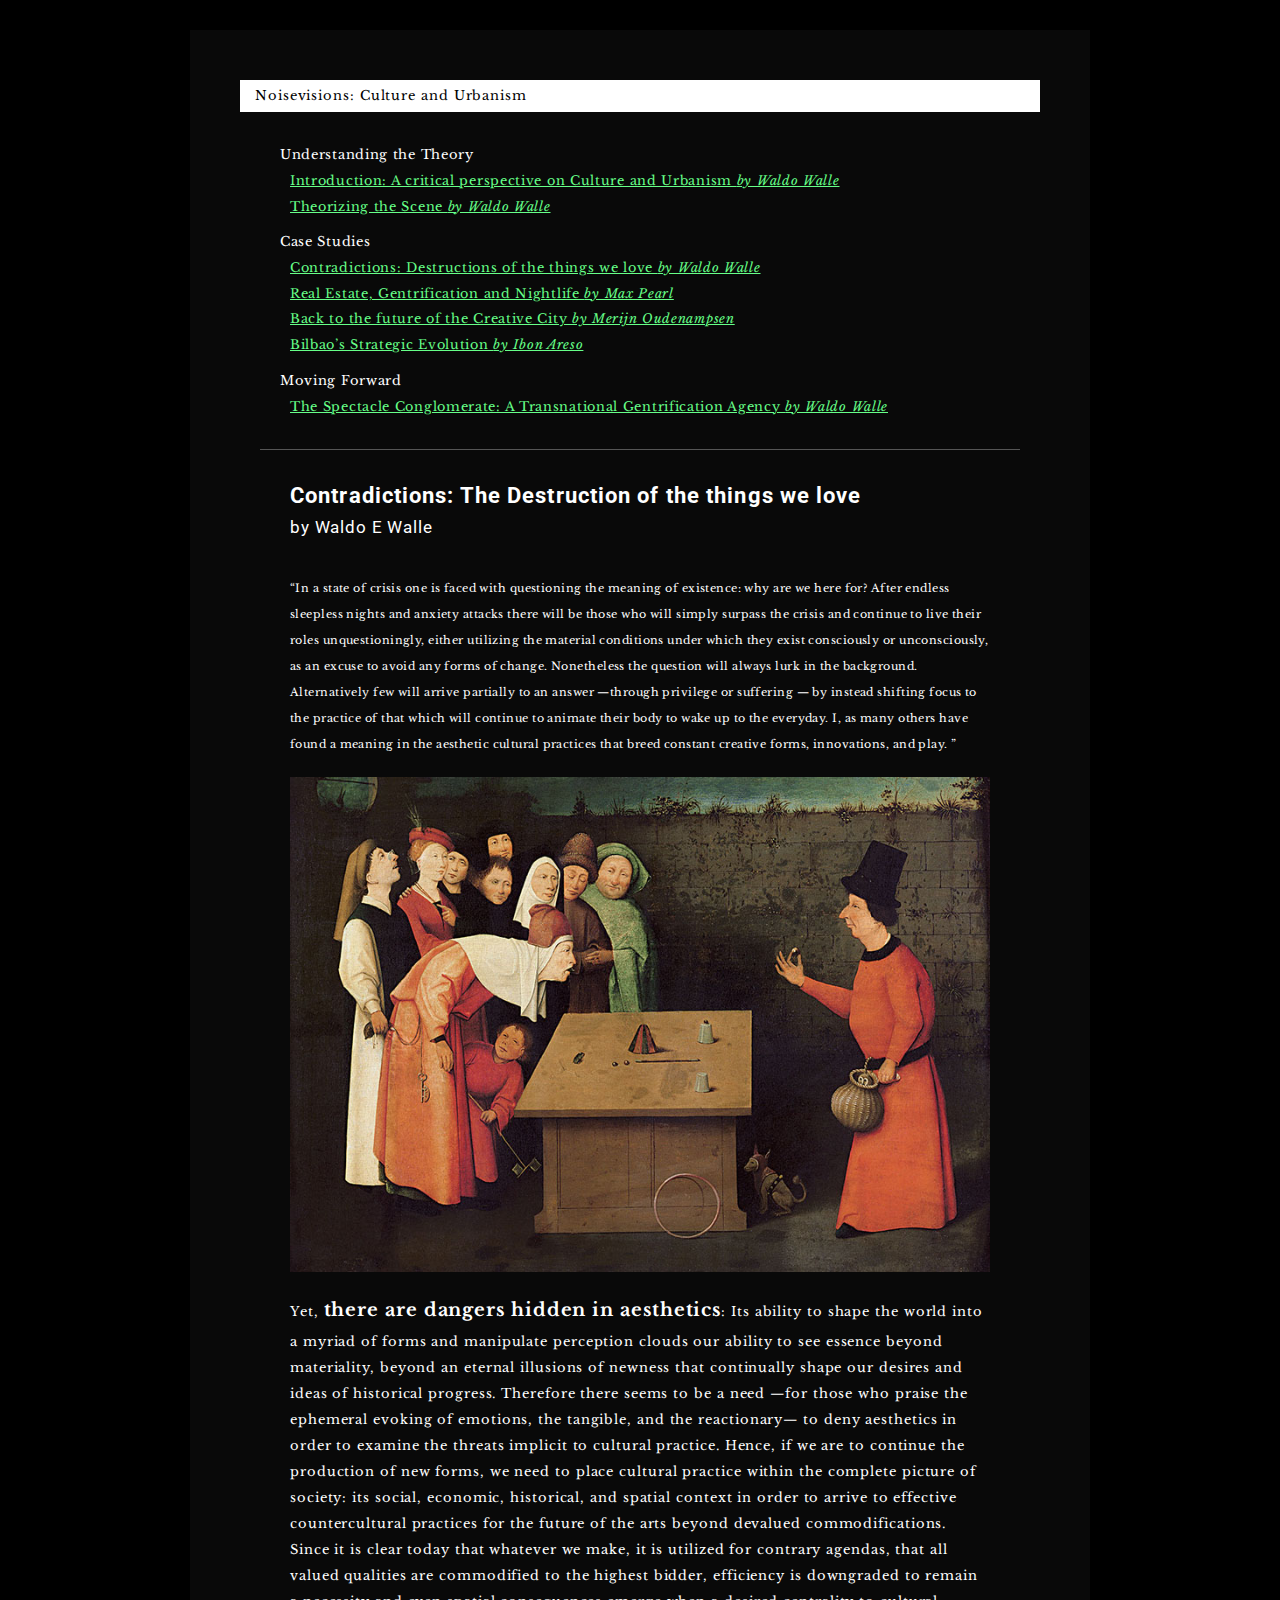
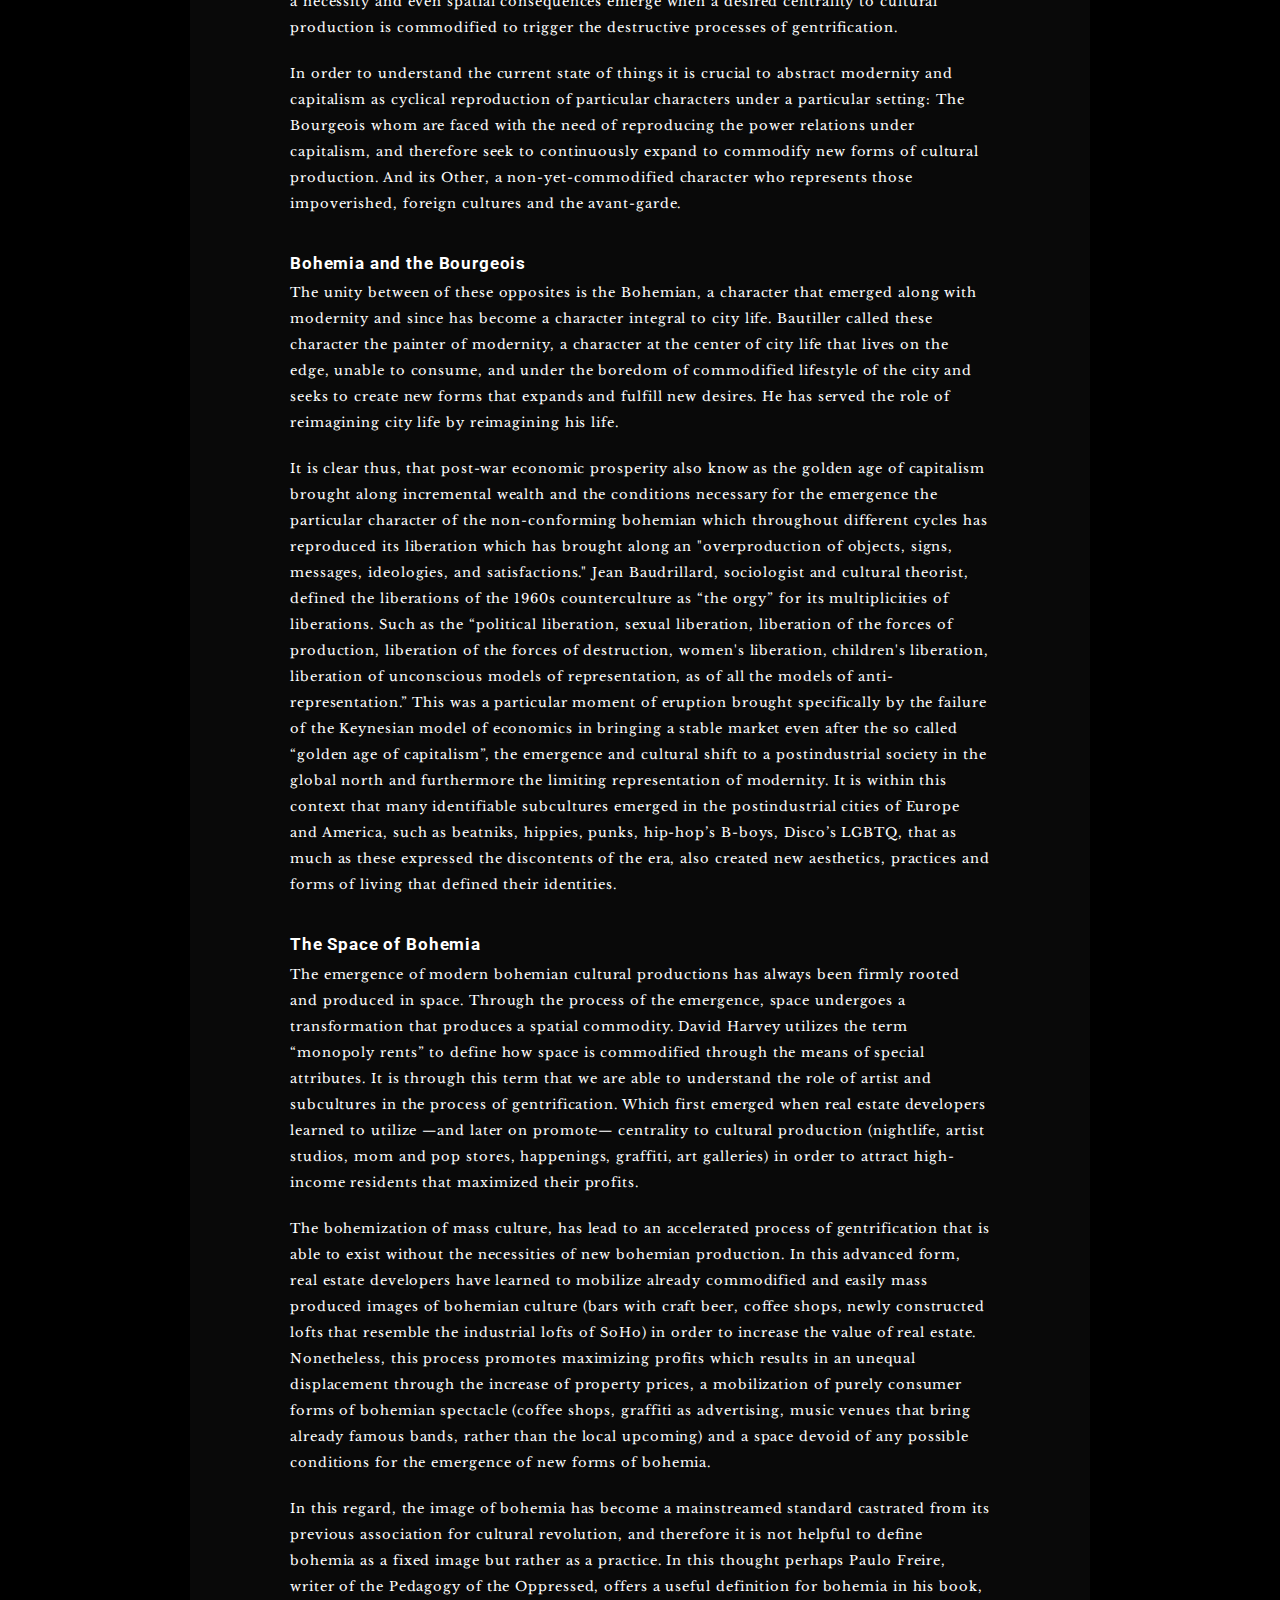
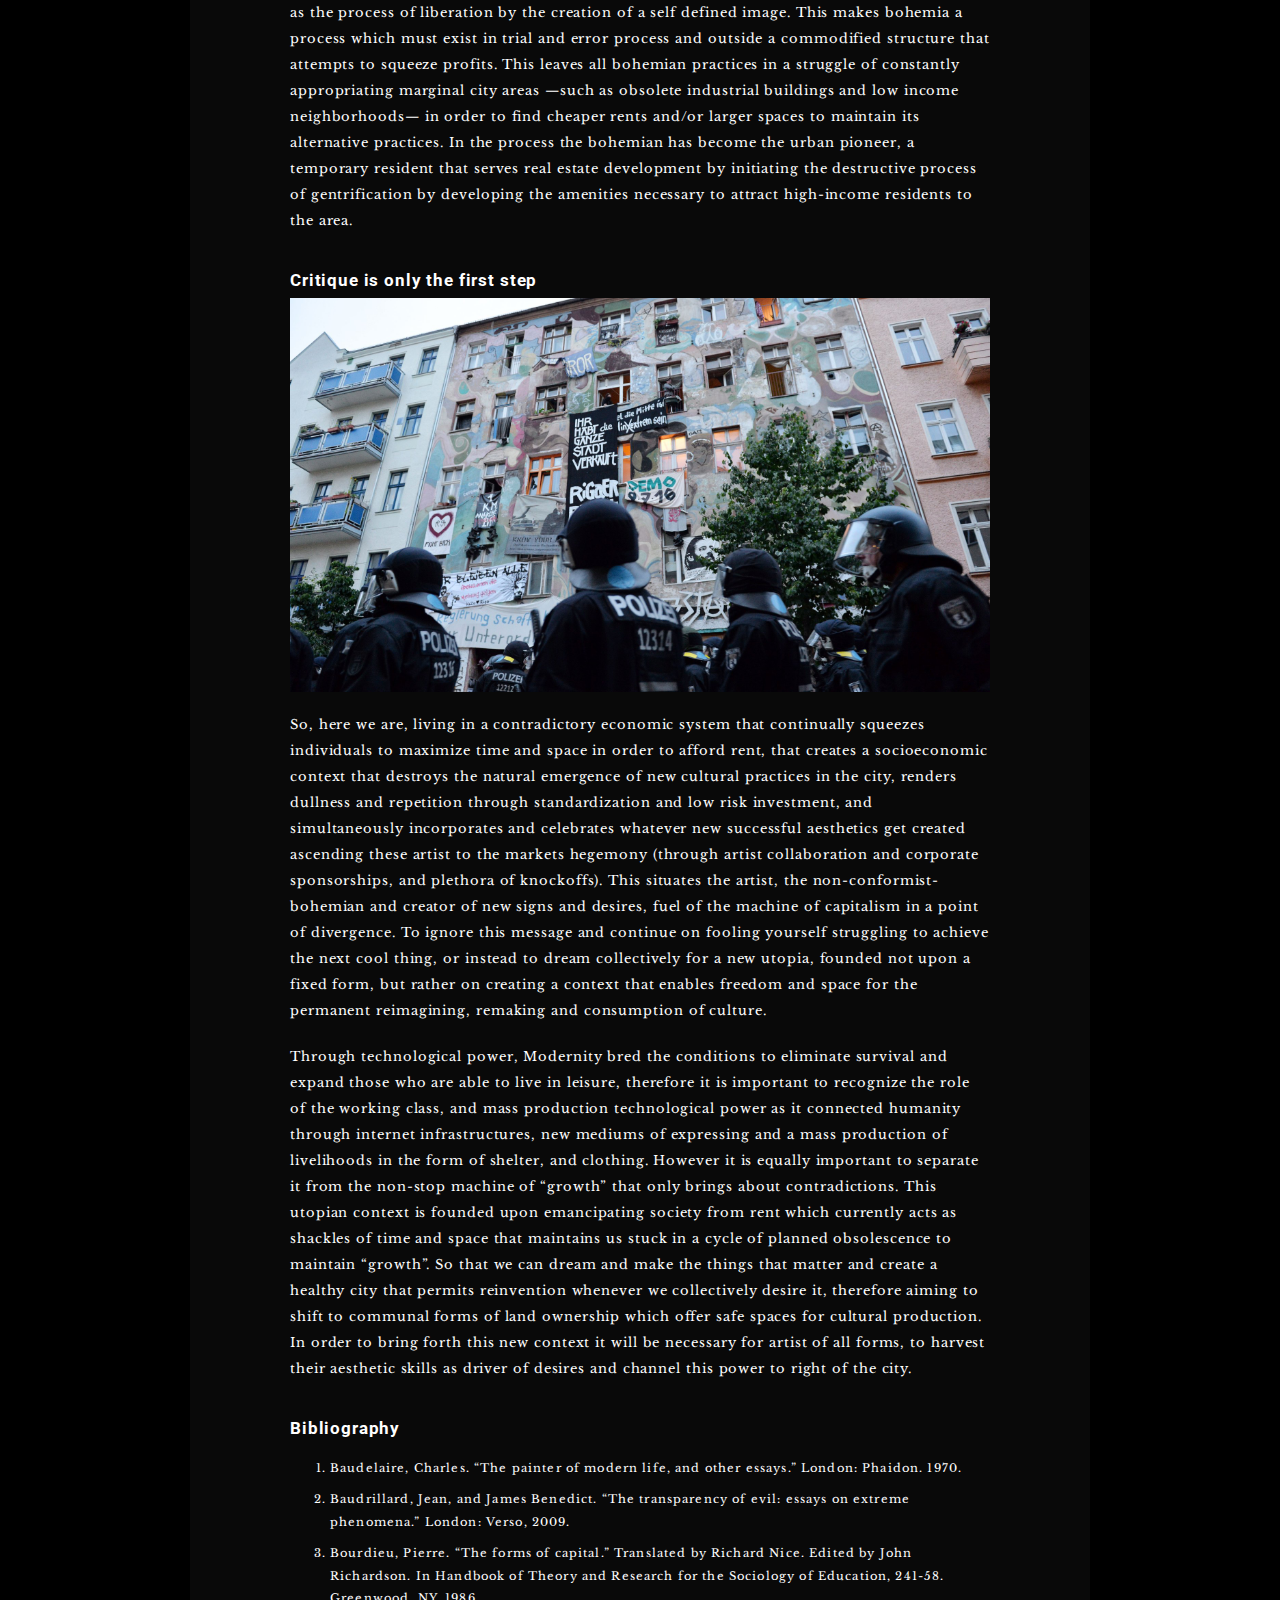
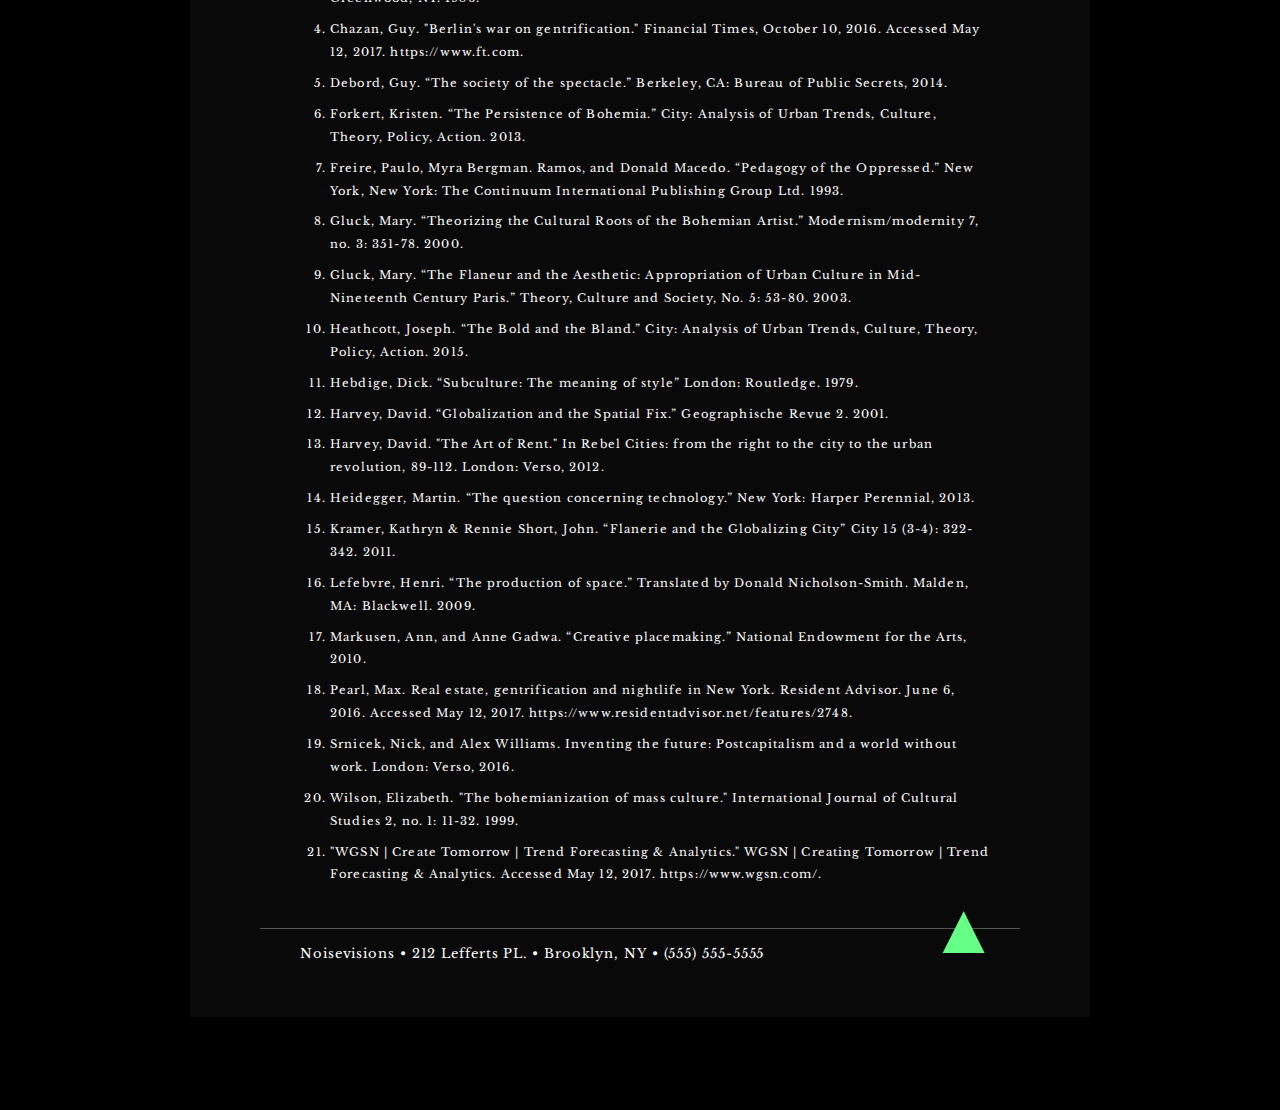
<file: articles/contradictions.html>
<!DOCTYPE HTML>
<html lang="en">
	<head>
		<meta charset="UTF-8"> <!-- no closing tag 'empty element' -->
		<title>Contradictions: The Destruction of the things we love by Waldo Walle</title>
		<link rel="stylesheet" type="text/css" href="../styles/global.css">
		<link rel="stylesheet" type="text/css" href="../styles/articlepics.css">
		<link rel="shortcut icon" type="image/x-icon" href="../img/favicon.ico">
	</head>
	<body id="top">
		<header>
			<a href="../index.html">Noisevisions: Culture and Urbanism</a>
		</header>
		<main>
			<nav>
				<ul>
					<li>Understanding the Theory
						<ul>
							<li><a href="introduction.html">Introduction: A critical perspective on Culture and Urbanism <em>by Waldo Walle</em></a></li>
							<li><a href="the-scene.html">Theorizing the Scene <em>by Waldo Walle</em></a></li>								
						</ul>
					</li>
					<li>Case Studies
						<ul>
							<li><a href="contradictions.html">Contradictions: Destructions of the things we love <em>by Waldo Walle</em></a></li>
							<li><a href="nightlife-maxpearl.html">Real Estate, Gentrification and Nightlife <em>by Max Pearl</em></a></li>
							<li><a href="creative-city.html">Back to the future of the Creative City <em>by Merijn Oudenampsen</em></a></li>
							<li><a href="bilbao-metamorphosis.html">Bilbao’s Strategic Evolution <em>by Ibon Areso</em></a></li>
						</ul>
					</li>
					<li>Moving Forward
						<ul>
							<li><a href="spectacle-conglomerate.html">The Spectacle Conglomerate: A Transnational Gentrification Agency <em>by Waldo Walle</em></a></li>
						</ul>
				</ul>
			</nav>
			<article>	
				<header>
					<h1>Contradictions: The Destruction of the things we love</h1>
					<p>by Waldo E Walle</p>
				</header>
				<p><q>In a state of crisis one is faced with questioning the meaning of existence: why are we here for? After endless sleepless nights and anxiety attacks there will be those who will simply surpass the crisis and continue to live their roles unquestioningly, either utilizing the material conditions under which they exist consciously or unconsciously, as an excuse to avoid any forms of change. Nonetheless the question will always lurk in the background. Alternatively few will arrive partially to an answer —through privilege or suffering —  by instead shifting focus to the practice of that which will continue to animate their body to wake up to the everyday. I, as many others have found a meaning in the aesthetic cultural practices that breed constant creative forms, innovations, and play. </q></p>
				
				<img src="../img/contradictions/theconjurer.jpg" alt="conjurer">

				<p>Yet, <strong>there are dangers hidden in aesthetics</strong>: Its ability to shape the world into a myriad of forms and manipulate perception clouds our ability to see essence beyond materiality, beyond an eternal illusions of newness that continually shape our desires and ideas of historical progress. Therefore there seems to be a need —for those who praise the ephemeral evoking of emotions, the tangible, and the reactionary— to deny aesthetics in order to examine the threats implicit to cultural practice. Hence, if we are to continue the production of new forms, we need to place cultural practice within the complete picture of society: its social, economic, historical, and spatial context in order to arrive to effective countercultural practices for the future of the arts beyond devalued commodifications. Since it is clear today that whatever we make, it is utilized for contrary agendas, that all valued qualities are commodified to the highest bidder, efficiency is downgraded to remain a necessity and even spatial consequences emerge when a desired centrality to cultural production is commodified to trigger the destructive processes of gentrification. </p>

				<p>In order to understand the current state of things it is crucial to abstract modernity and capitalism as cyclical reproduction of particular characters under a particular setting: The Bourgeois whom are faced with the need of reproducing the power relations under capitalism, and therefore seek to continuously expand to commodify new forms of cultural production. And its Other, a non-yet-commodified character who represents those impoverished, foreign cultures and the avant-garde.</p>
			
				<h2>Bohemia and the Bourgeois</h2>
			
				<p>The unity between of these opposites is the Bohemian, a character that emerged along with modernity and since has become a character integral to city life.  Bautiller called these character the painter of modernity, a character at the center of city life that lives on the edge, unable to consume, and under the boredom of commodified lifestyle of the city and seeks to create new forms that expands and fulfill new desires. He has served the role of reimagining city life by reimagining his life.</p>
				
				<p>It is clear thus, that post-war economic prosperity also know as the golden age of capitalism brought along incremental wealth and the conditions necessary for the emergence the particular character of the non-conforming bohemian which throughout different cycles has reproduced its liberation which has brought along an "overproduction of objects, signs, messages, ideologies, and satisfactions."  Jean Baudrillard, sociologist and cultural theorist, defined the liberations of the 1960s counterculture as “the orgy” for its multiplicities of liberations. Such as the “political liberation, sexual liberation, liberation of the forces of production, liberation of the forces of destruction, women's liberation, children's liberation, liberation of unconscious models of representation, as of all the models of anti-representation.” This was a particular moment of eruption brought specifically by the failure of the Keynesian model of economics in bringing a stable market even after the so called “golden age of capitalism”, the emergence and cultural shift to a postindustrial society in the global north and furthermore the limiting representation of modernity. It is within this context that many identifiable subcultures emerged in the postindustrial cities of Europe and America, such as beatniks, hippies, punks, hip-hop’s B-boys, Disco’s LGBTQ, that as much as these expressed the discontents of the era, also created new aesthetics, practices and forms of living that defined their identities.</p>
				
				<h2>The Space of Bohemia</h2>
				
				<p>The emergence of modern bohemian cultural productions has always been firmly rooted and produced in space. Through the process of the emergence, space undergoes a transformation that produces a spatial commodity. David Harvey utilizes the term “monopoly rents” to define how space is commodified through the means of special attributes. It is through this term that we are able to understand the role of artist and subcultures in the process of gentrification. Which first emerged when real estate developers learned to utilize —and later on promote— centrality to cultural production (nightlife, artist studios, mom and pop stores, happenings, graffiti, art galleries) in order to attract high-income residents that maximized their profits.</p>
				
				<p>The bohemization of mass culture, has lead to an accelerated process of gentrification that is able to exist without the necessities of new bohemian production. In this advanced form, real estate developers have learned to mobilize already commodified and easily mass produced images of bohemian culture (bars with craft beer, coffee shops, newly constructed lofts that resemble the industrial lofts of SoHo) in order to increase the value of real estate. Nonetheless, this process promotes maximizing profits which results in an unequal displacement through the increase of property prices, a mobilization of purely consumer forms of bohemian spectacle (coffee shops, graffiti as advertising, music venues that bring already famous bands, rather than the local upcoming) and a space devoid of any possible conditions for the emergence of new forms of bohemia.</p>
				
				<p>In this regard, the image of bohemia has become a mainstreamed standard castrated from its previous association for cultural revolution, and therefore it is not helpful to define bohemia as a fixed image but rather as a practice. In this thought perhaps Paulo Freire, writer of the Pedagogy of the Oppressed, offers a useful definition for bohemia in his book, as the process of liberation by the creation of a self defined image. This makes bohemia a process which must exist in trial and error process and outside a commodified structure that attempts to squeeze profits. This leaves all bohemian practices in a struggle of constantly appropriating marginal city areas —such as obsolete industrial buildings and low income neighborhoods— in order to find cheaper rents and/or larger spaces to maintain its alternative practices. In the process the bohemian has become the urban pioneer, a temporary resident that serves real estate development by initiating the destructive process of gentrification by developing the amenities necessary to attract high-income residents to the area.</p>
				
				<h2>Critique is only the first step</h2>
				<img src="../img/contradictions/berlin-squatters.jpg" alt="Squatter house Berlin Protest">
				<p>So, here we are, living in a contradictory economic system that continually squeezes individuals to maximize time and space in order to afford rent, that creates a socioeconomic context that destroys the natural emergence of new cultural practices in the city, renders dullness and repetition through standardization and low risk investment, and simultaneously incorporates and celebrates whatever new successful aesthetics get created ascending these artist to the markets hegemony (through artist collaboration and corporate sponsorships, and plethora of knockoffs). This situates the artist, the non-conformist-bohemian and creator of new signs and desires, fuel of the machine of capitalism in a point of divergence. To ignore this message and continue on fooling yourself struggling to achieve the next cool thing, or instead to dream collectively for a new utopia, founded not upon a fixed form, but rather on creating a context that enables freedom and space for the permanent reimagining, remaking and consumption of culture.</p>
				
				<p>Through technological power, Modernity bred the conditions to eliminate survival and expand those who are able to live in leisure, therefore it is important to recognize the role of the working class, and mass production technological power as it connected humanity through internet infrastructures, new mediums of expressing and a mass production of livelihoods in the form of shelter, and clothing. However it is equally important to separate it from the non-stop machine of “growth” that only brings about contradictions. This utopian context is founded upon emancipating society from rent which currently acts as shackles of time and space that maintains us stuck in a cycle of planned obsolescence to maintain “growth”. So that we can dream and make the things that matter and create a healthy city that permits reinvention whenever we collectively desire it, therefore aiming to shift to communal forms of land ownership which offer safe spaces for cultural production. In order to bring forth this new context it will be necessary for artist of all forms, to harvest their aesthetic skills as driver of desires and channel this power to right of the city.</p>
				
				<footer>
					<h2>Bibliography</h2>
					<ol>
						<li>Baudelaire, Charles. “The painter of modern life, and other essays.” London: Phaidon. 1970.</li> 
						<li>Baudrillard, Jean, and James Benedict. “The transparency of evil: essays on extreme phenomena.” London: Verso, 2009.</li>
						<li>Bourdieu, Pierre. “The forms of capital.” Translated by Richard Nice. Edited by John Richardson. In Handbook of Theory and Research for the Sociology of Education, 241-58. Greenwood, NY. 1986.</li>
						<li>Chazan, Guy. "Berlin's war on gentrification." Financial Times, October 10, 2016. Accessed May 12, 2017. https://www.ft.com.</li>
						<li>Debord, Guy. “The society of the spectacle.” Berkeley, CA: Bureau of Public Secrets, 2014.</li>
						<li>Forkert, Kristen. “The Persistence of Bohemia.” City: Analysis of Urban Trends, Culture, Theory, Policy, Action. 2013.</li>
						<li>Freire, Paulo, Myra Bergman. Ramos, and Donald Macedo. “Pedagogy of the Oppressed.” New York, New York: The Continuum International Publishing Group Ltd. 1993.</li>
						<li>Gluck, Mary. “Theorizing the Cultural Roots of the Bohemian Artist.” Modernism/modernity 7, no. 3: 351-78.  2000.</li>
						<li>Gluck, Mary. “The Flaneur and the Aesthetic: Appropriation of Urban Culture in Mid-Nineteenth Century Paris.” Theory, Culture and Society, No. 5: 53-80. 2003. </li>
						<li>Heathcott, Joseph. “The Bold and the Bland.” City: Analysis of Urban Trends, Culture, Theory, Policy, Action. 2015.</li>
						<li>Hebdige, Dick. “Subculture: The meaning of style” London: Routledge. 1979.</li>
						<li>Harvey, David. “Globalization and the Spatial Fix.” Geographische Revue 2. 2001.</li>
						<li>Harvey, David. "The Art of Rent." In Rebel Cities: from the right to the city to the urban revolution, 89-112. London: Verso, 2012.</li>
						<li>Heidegger, Martin. “The question concerning technology.” New York: Harper Perennial, 2013.</li>
						<li>Kramer, Kathryn & Rennie Short, John. “Flanerie and the Globalizing City” City 15 (3-4): 322-342. 2011.</li>
						<li>Lefebvre, Henri. “The production of space.” Translated by Donald Nicholson-Smith. Malden, MA: Blackwell. 2009. </li>
						<li>Markusen, Ann, and Anne Gadwa. “Creative placemaking.” National Endowment for the Arts, 2010.</li>
						<li>Pearl, Max. Real estate, gentrification and nightlife in New York. Resident Advisor. June 6, 2016. Accessed May 12, 2017. https://www.residentadvisor.net/features/2748.</li>
						<li>Srnicek, Nick, and Alex Williams. Inventing the future: Postcapitalism and a world without work. London: Verso, 2016.</li>
						<li>Wilson, Elizabeth. "The bohemianization of mass culture." International Journal of Cultural Studies 2, no. 1: 11-32. 1999.</li>
						<li>"WGSN | Create Tomorrow | Trend Forecasting & Analytics." WGSN | Creating Tomorrow | Trend Forecasting & Analytics. Accessed May 12, 2017. https://www.wgsn.com/.</li>
					</ol>
				</footer>
			</article>		
		</main>
		<footer>
			<address>Noisevisions • 212 Lefferts PL. • Brooklyn, NY  • (555) 555-5555</address><a href="#top">&#9650;</a></footer>	
	</body>
	</html>
</file>
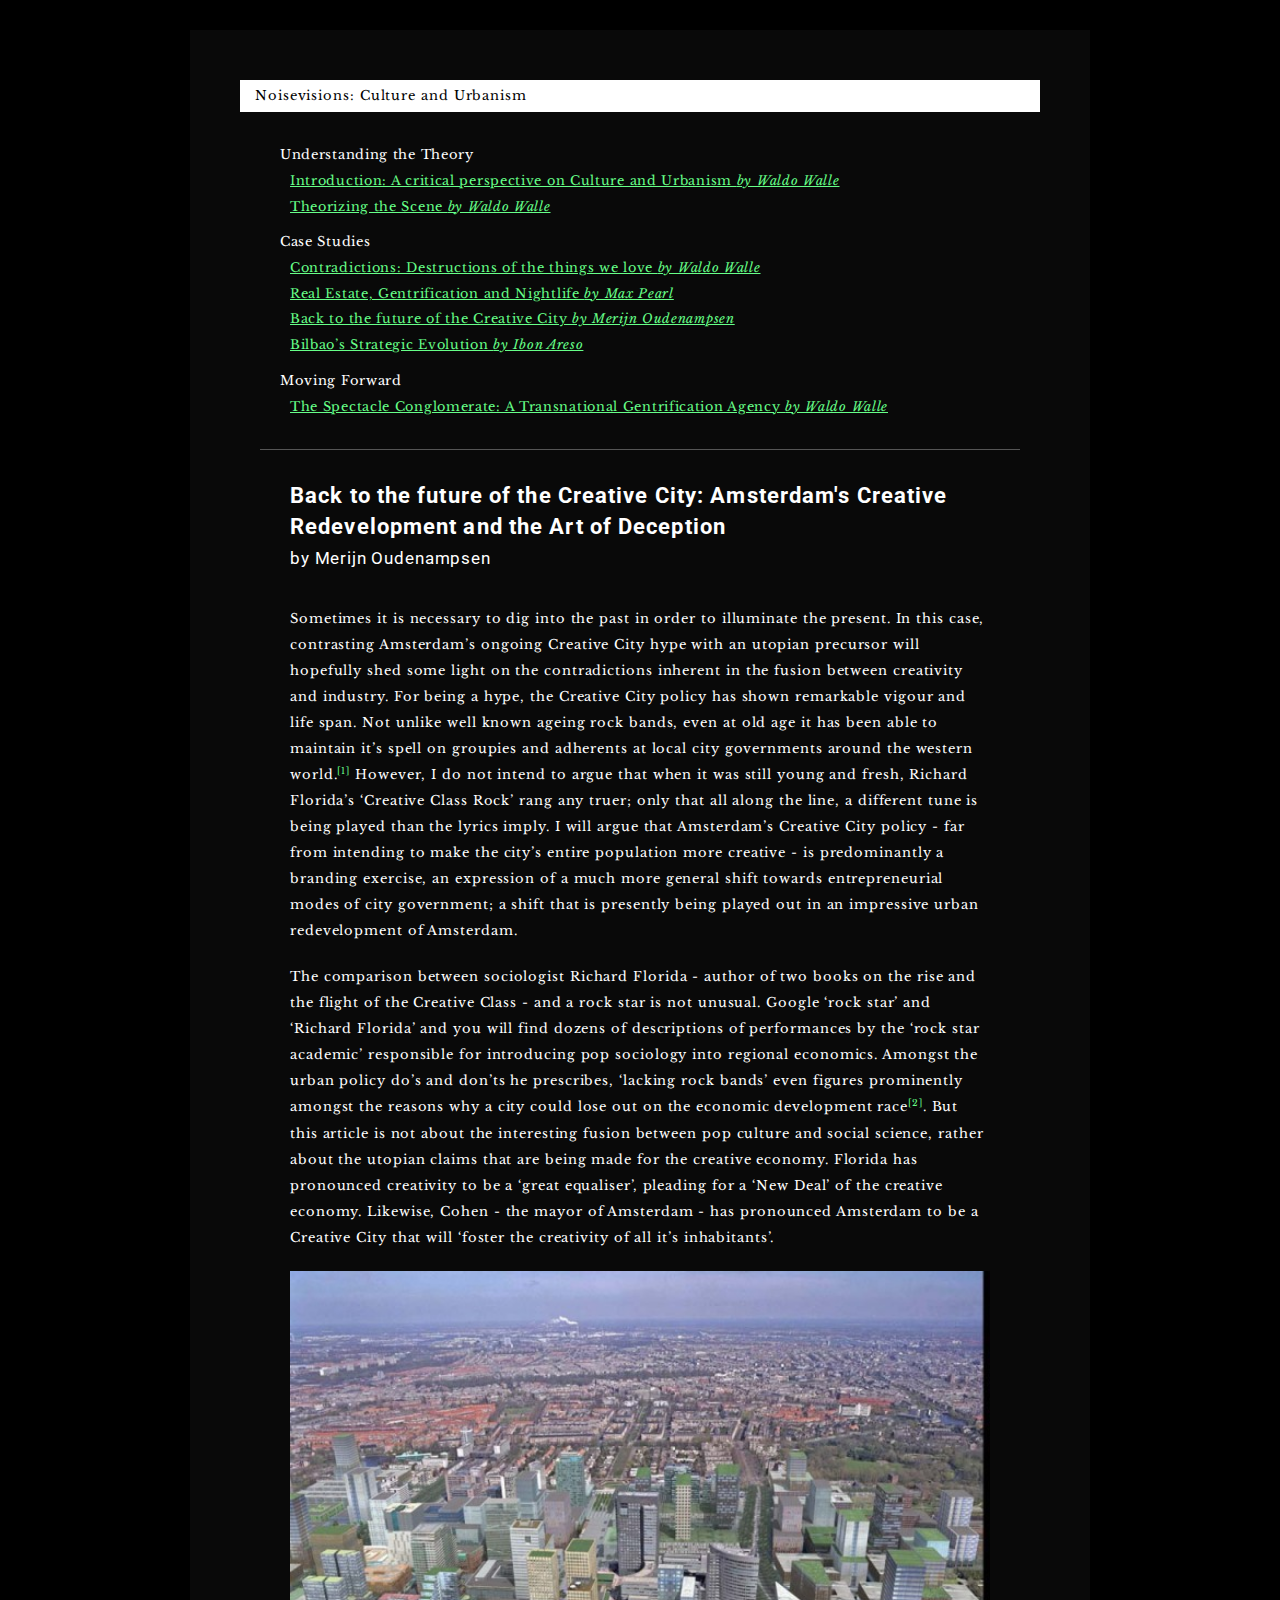
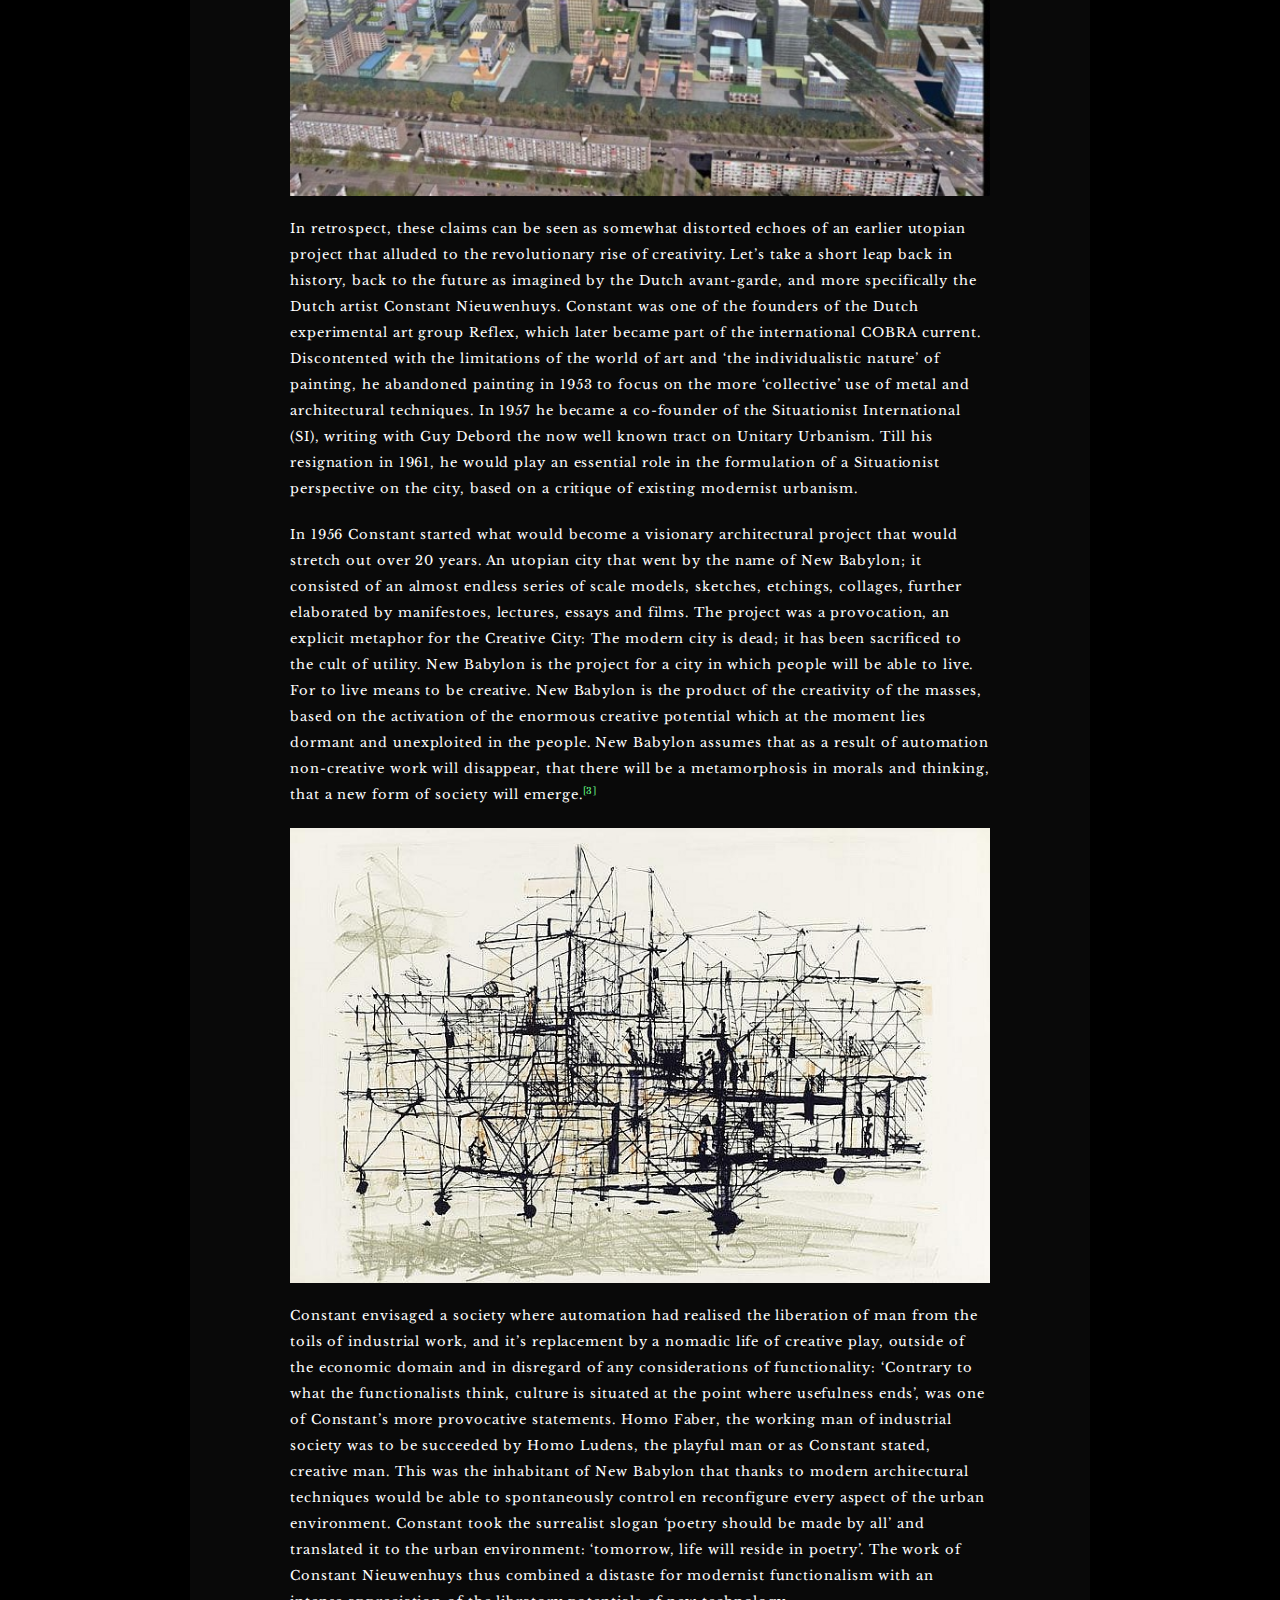
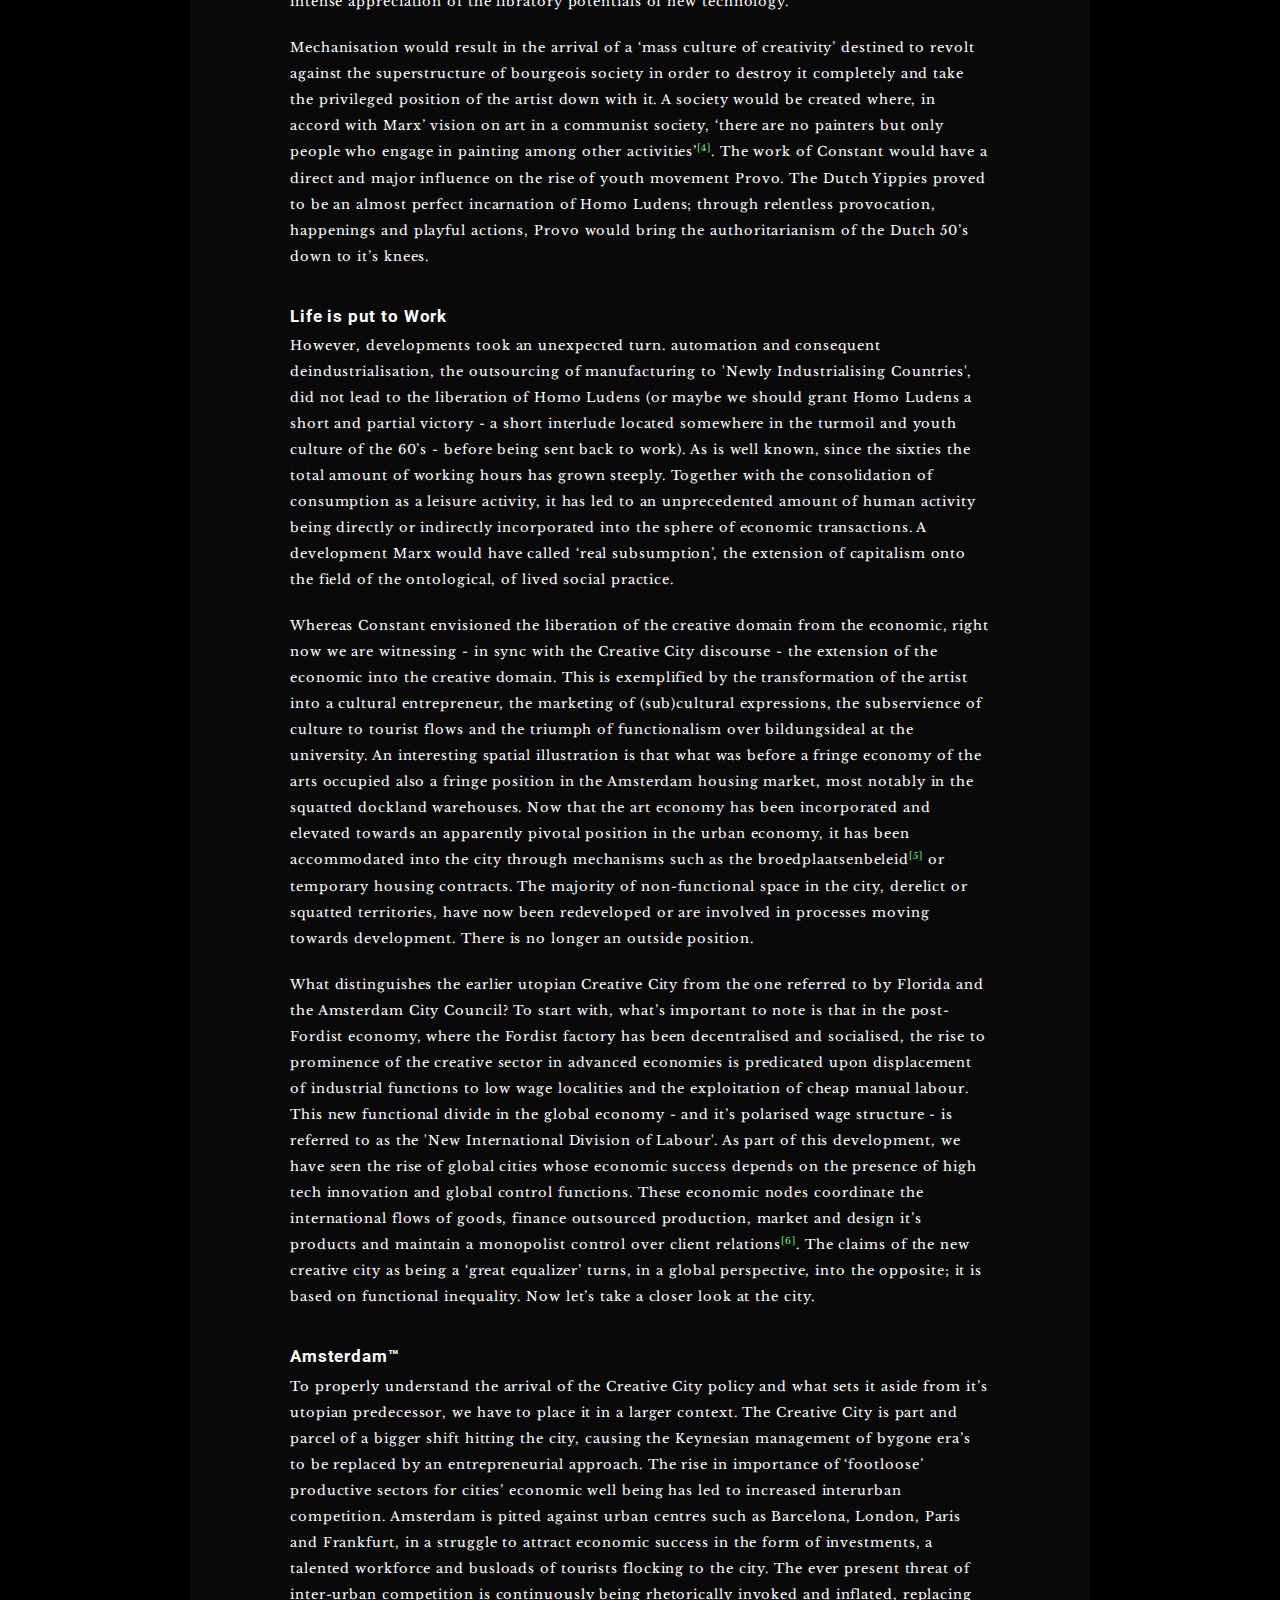
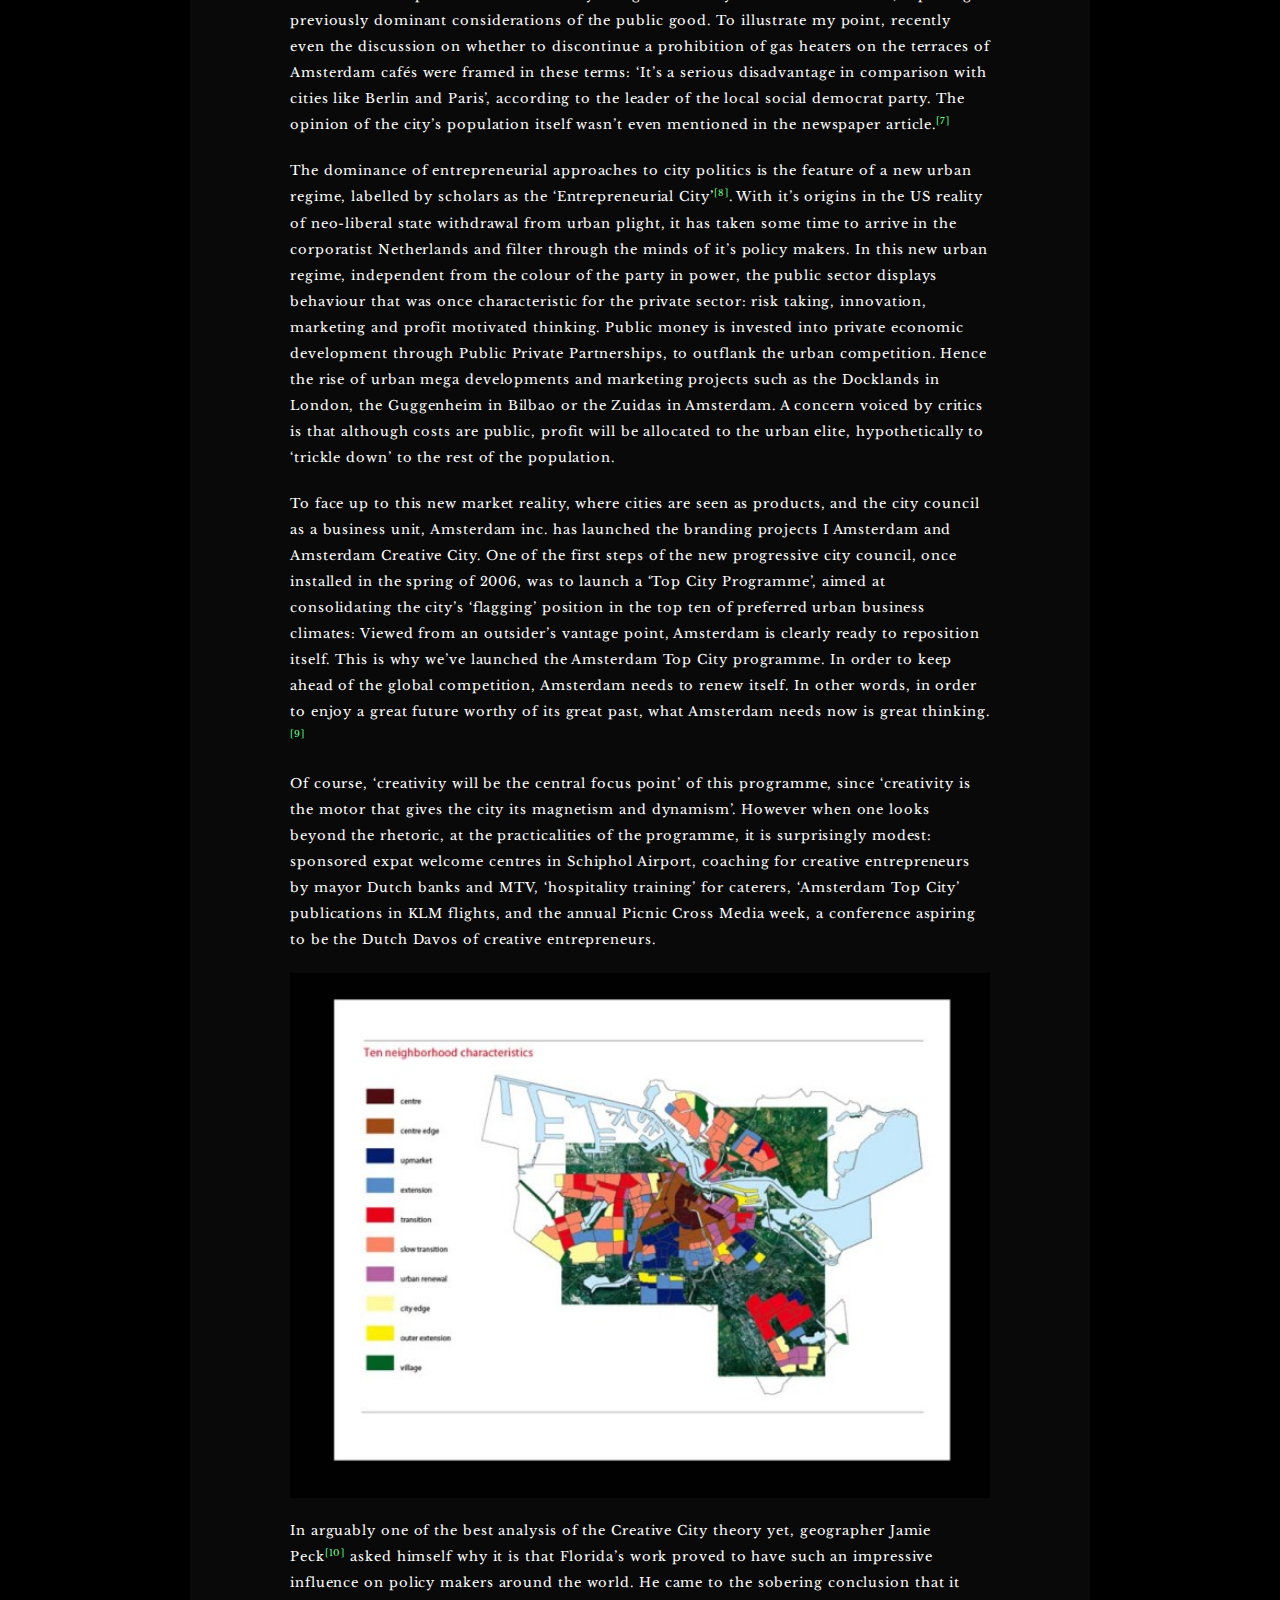
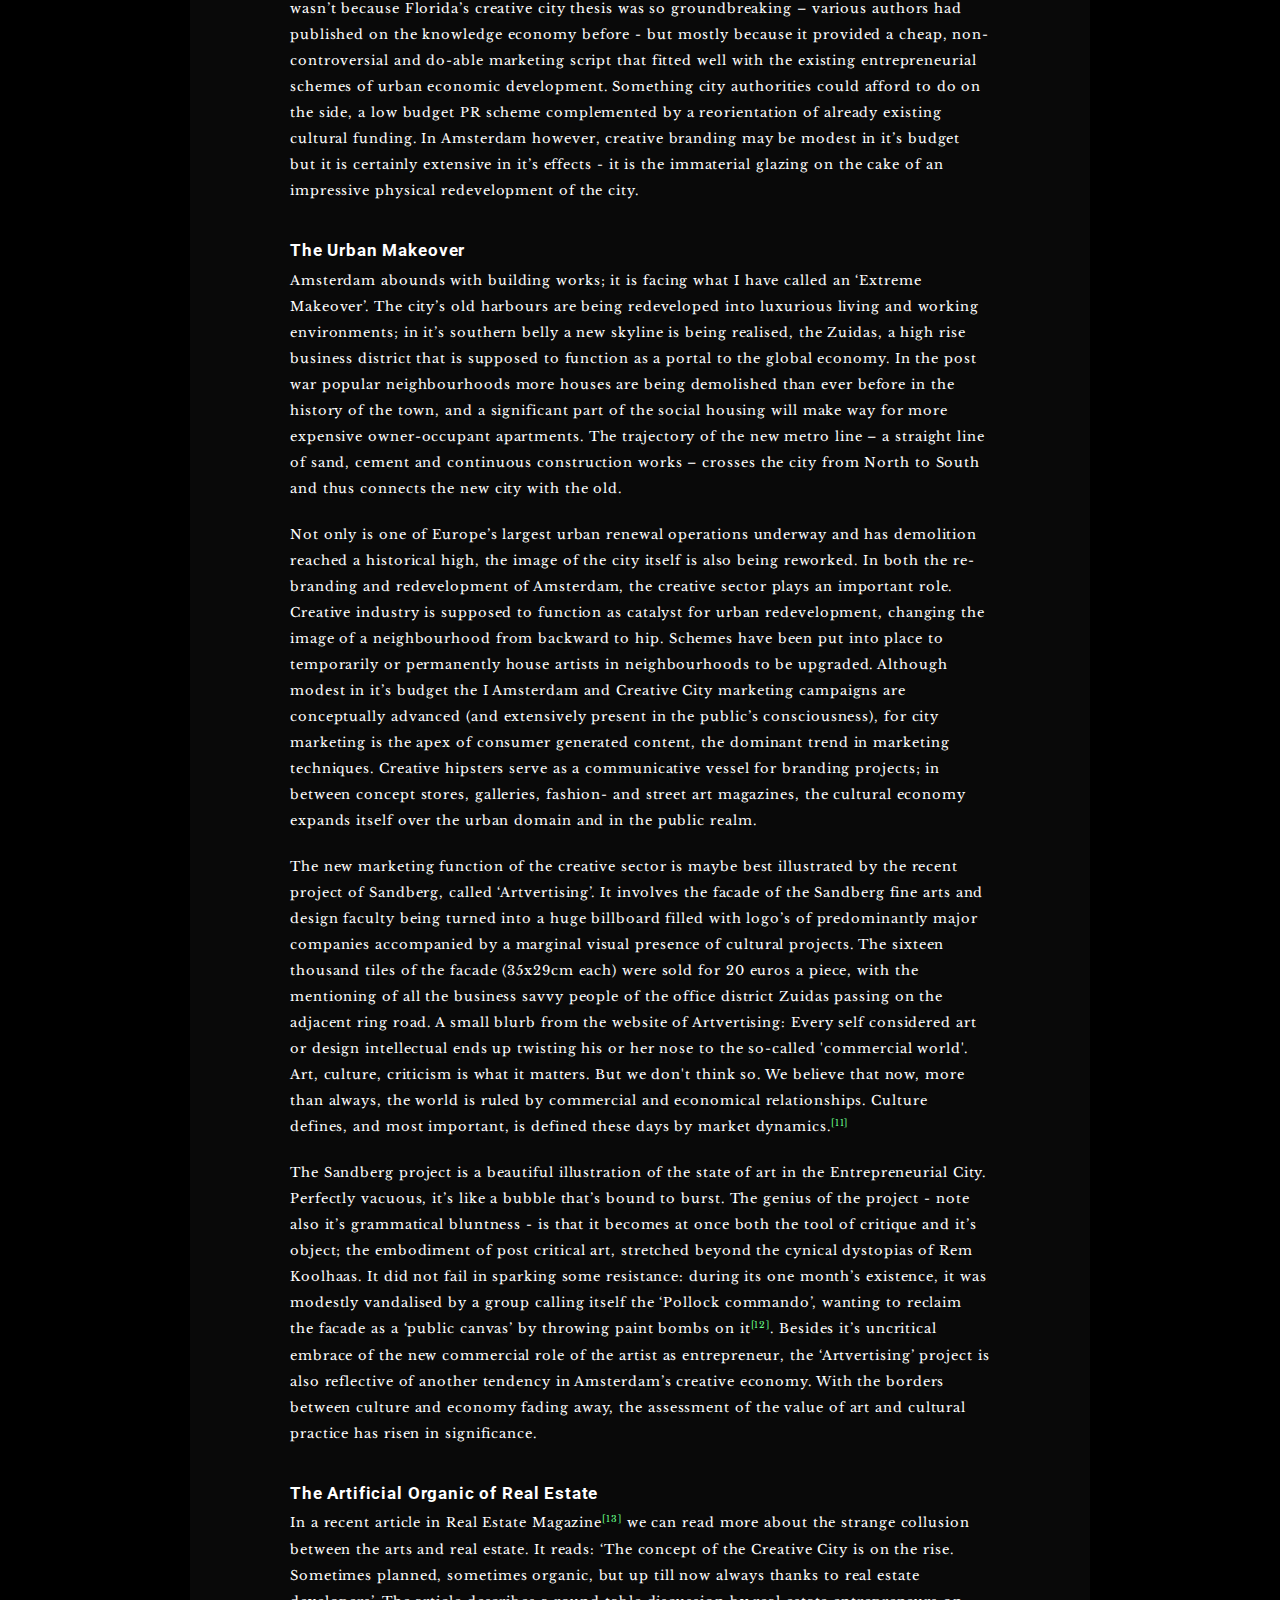
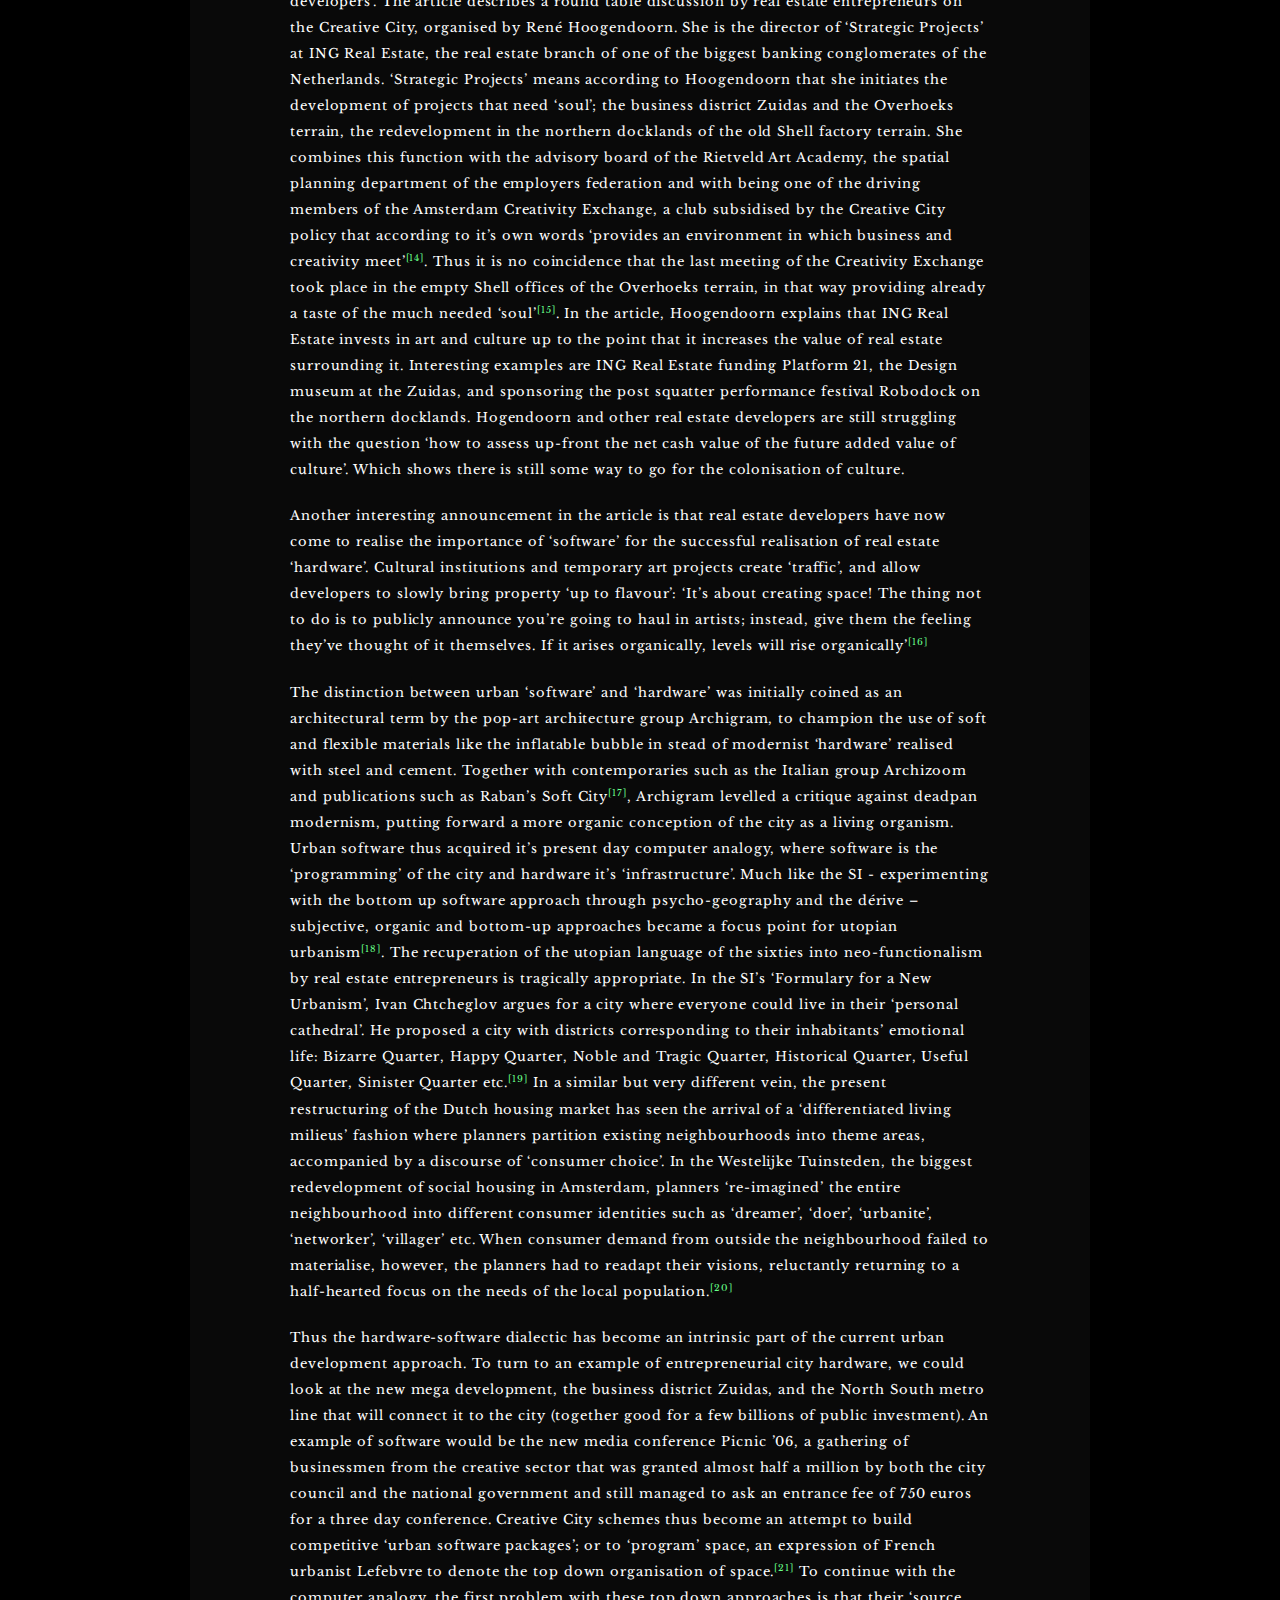
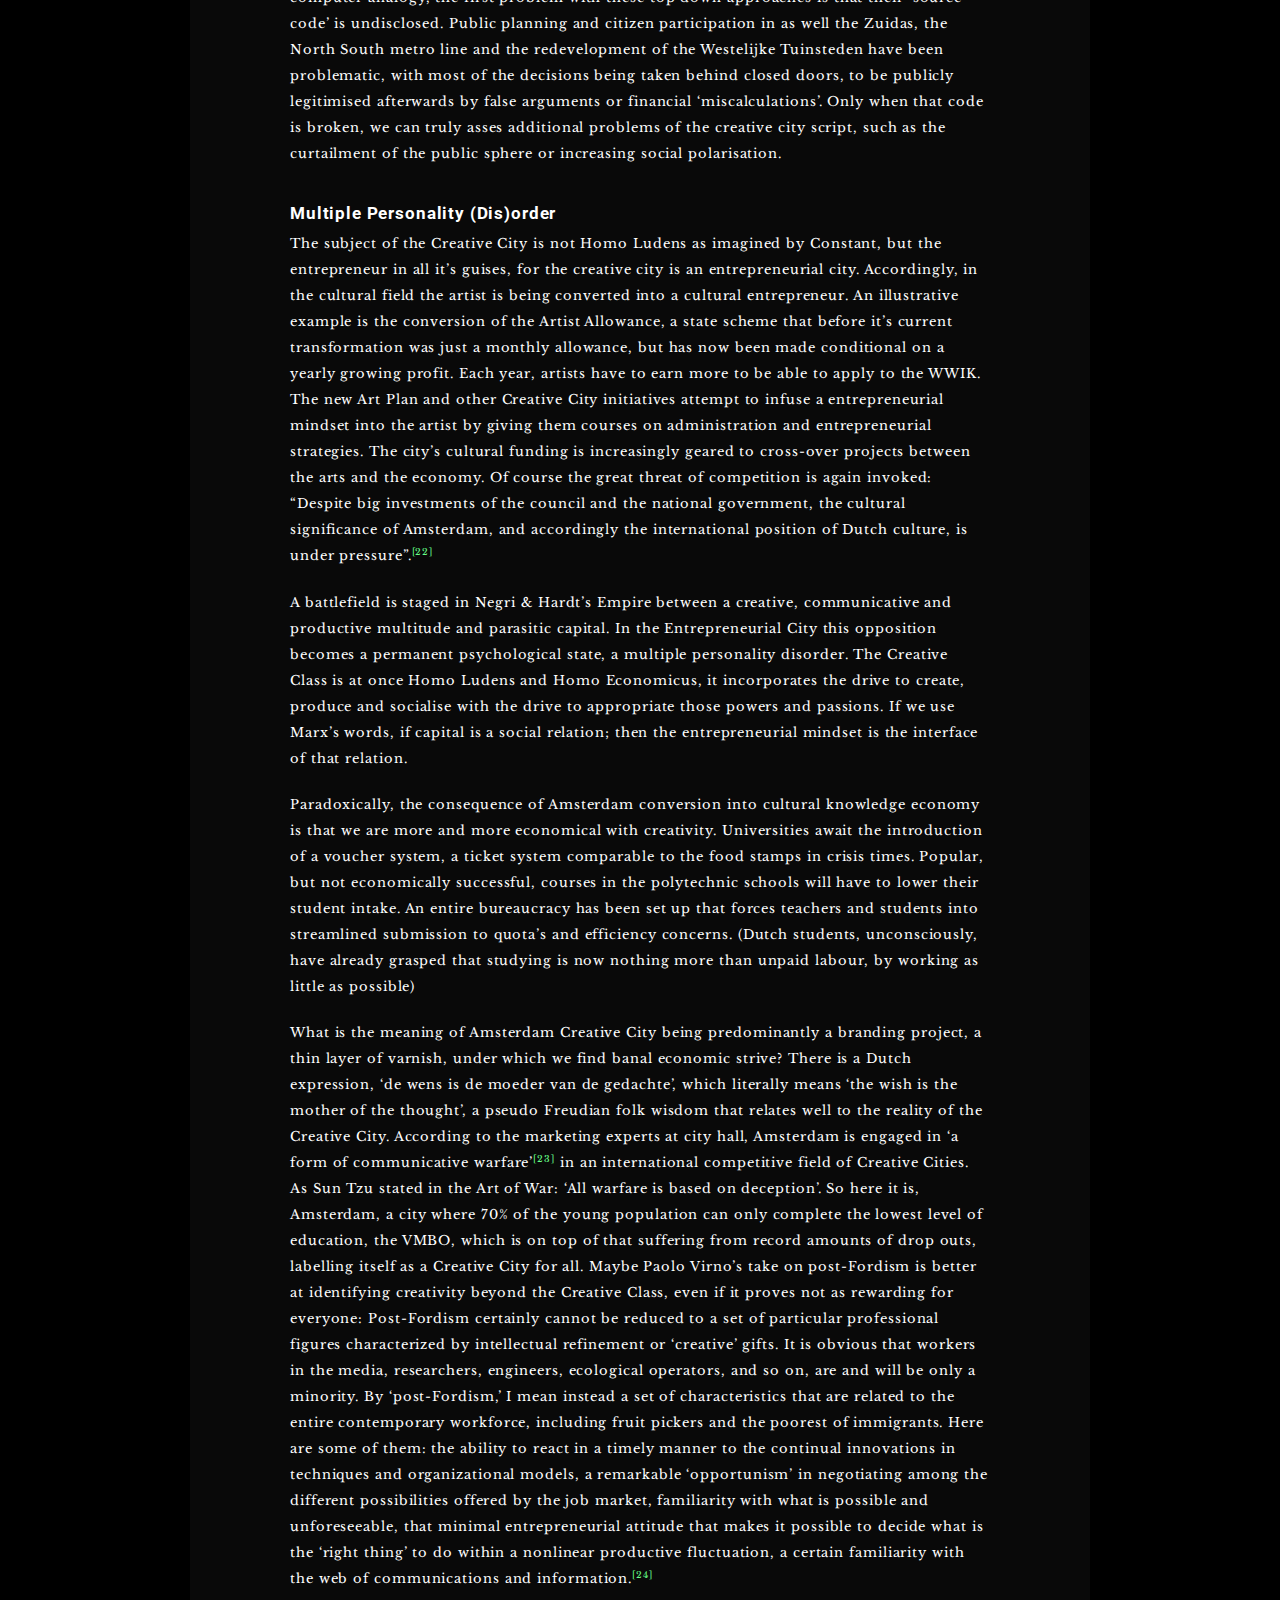
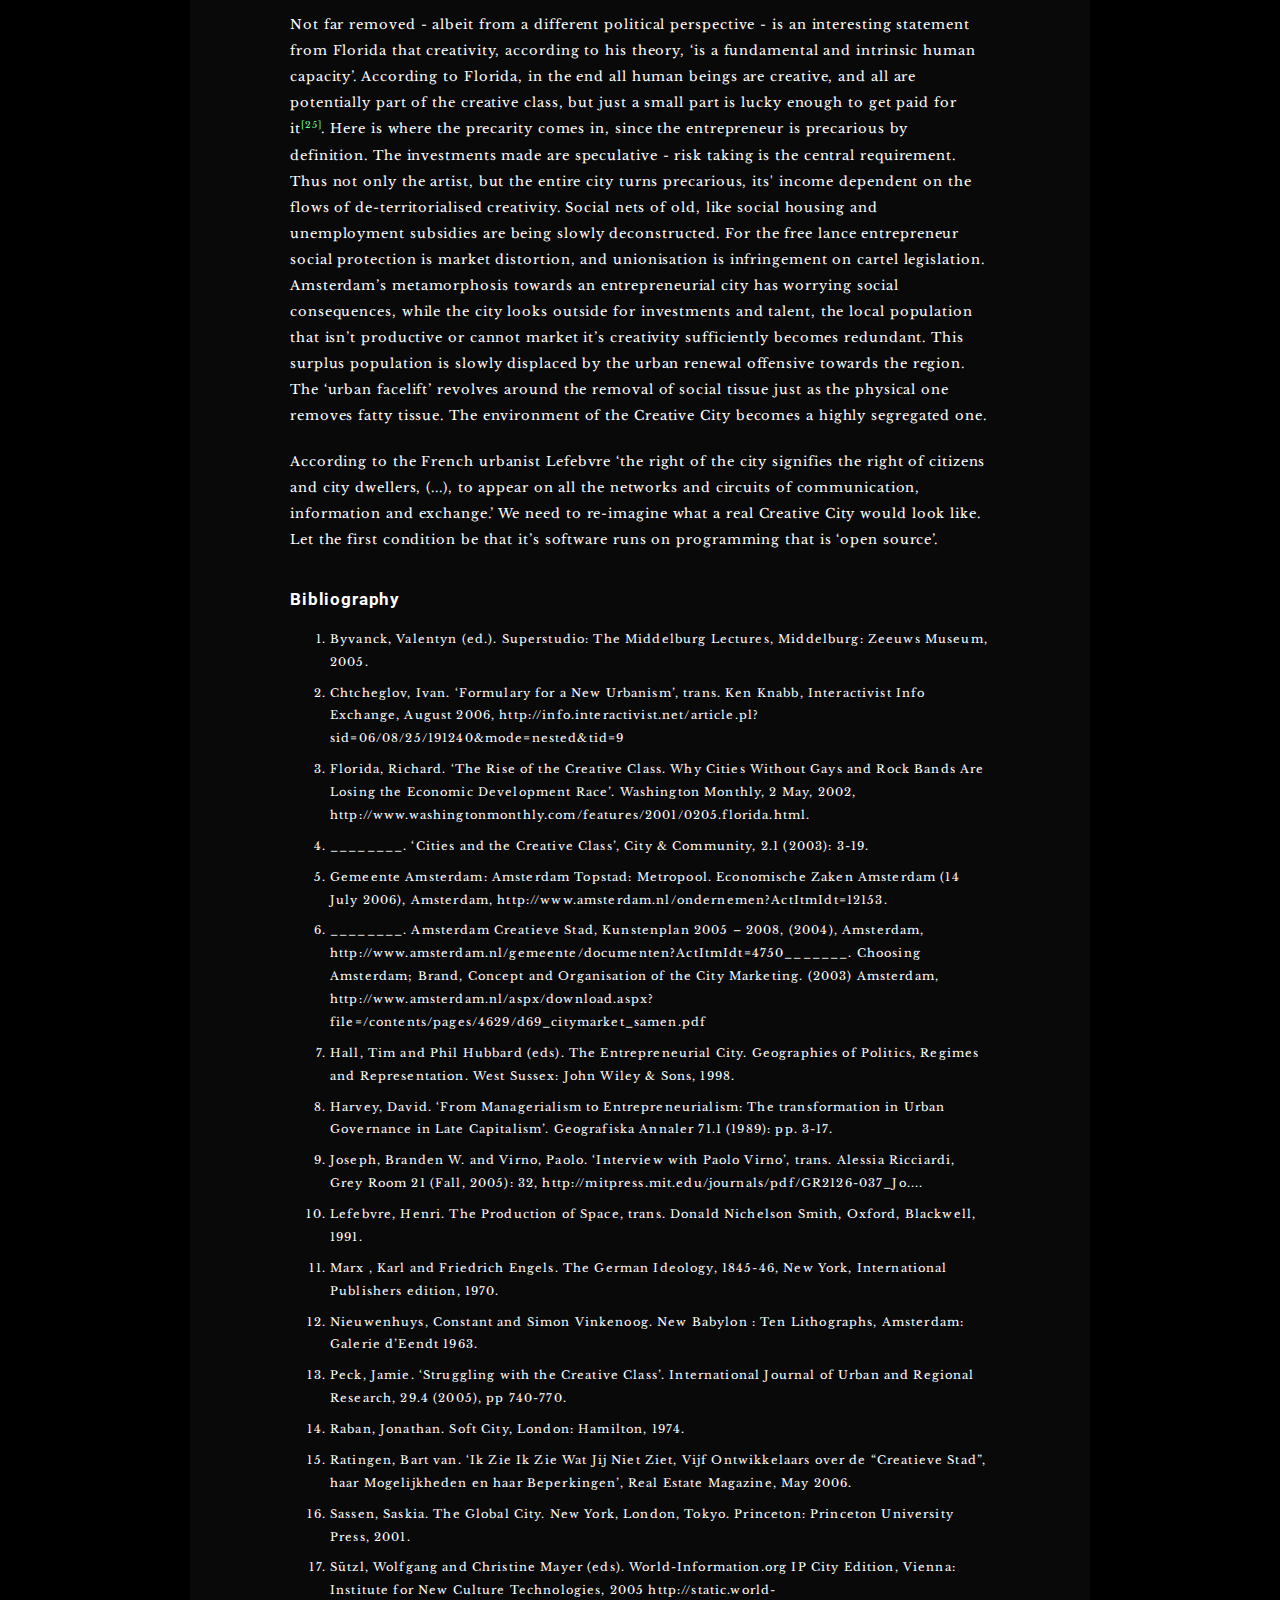
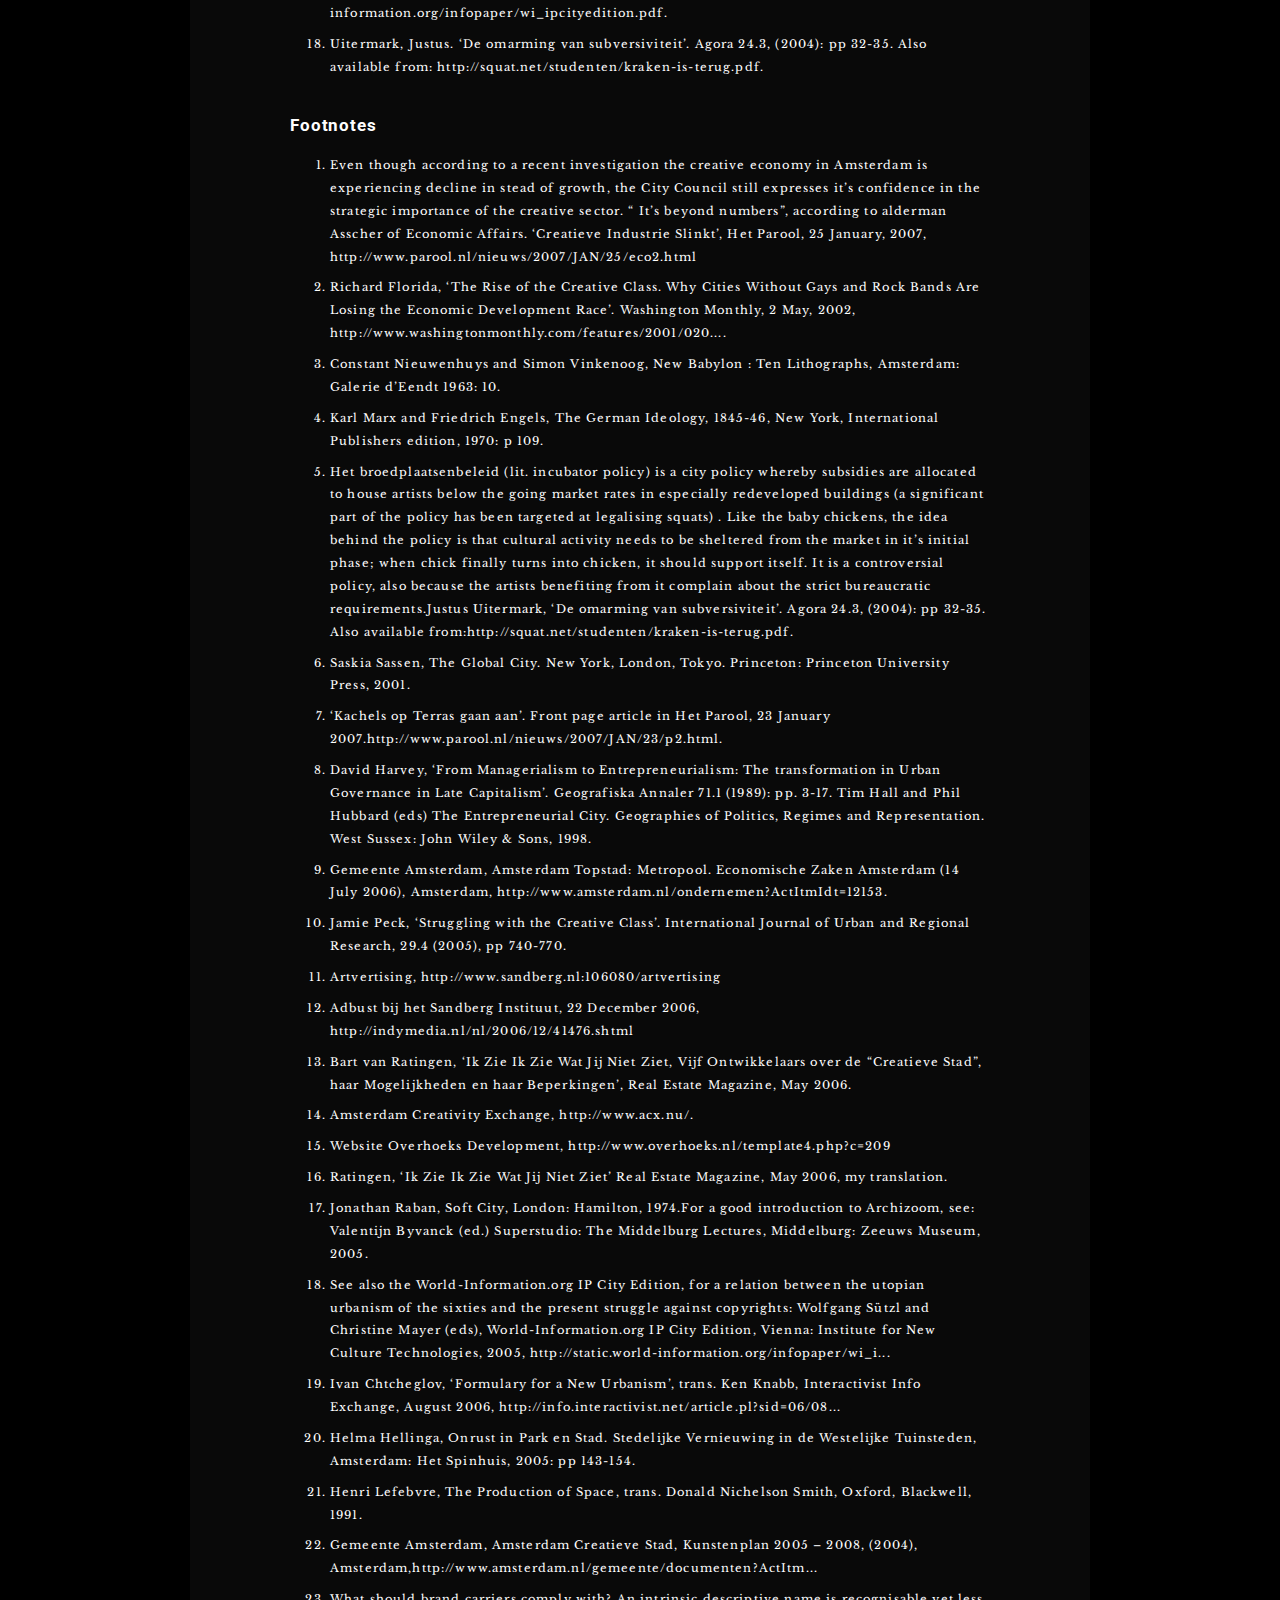
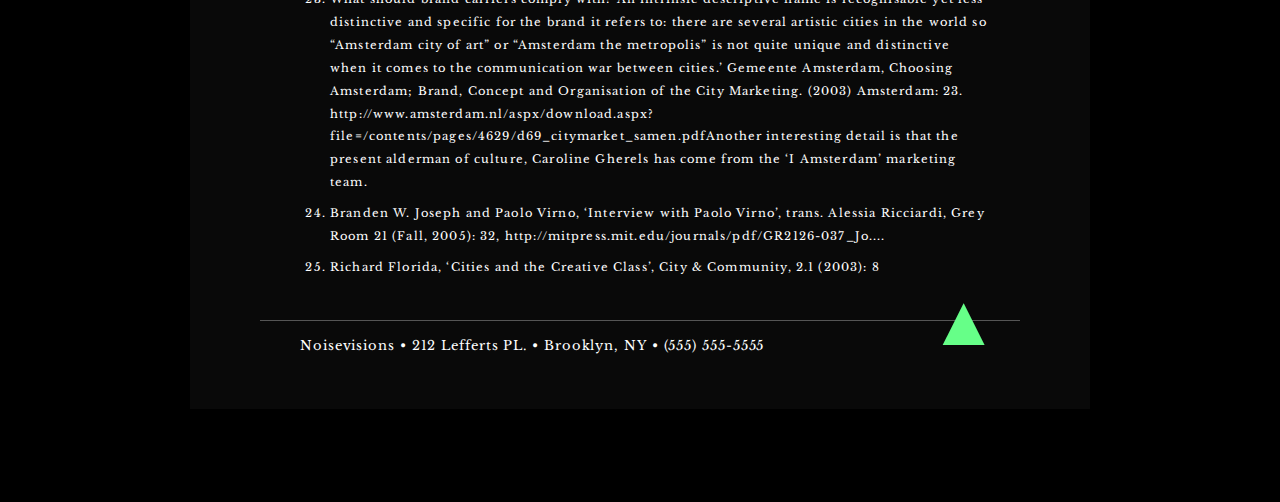
<file: articles/creative-city.html>
<!DOCTYPE HTML>
<html lang="en">
	<head>
		<meta charset="UTF-8"> <!-- no closing tag 'empty element' -->
		<title>Back to the future of the Creative City: Amsterdam's Creative Redevelopment and the Art of Deception</title>
		<link rel="stylesheet" type="text/css" href="../styles/global.css">
		<link rel="stylesheet" type="text/css" href="../styles/articlepics.css">
		<link rel="shortcut icon" type="image/x-icon" href="../img/favicon.ico">
	</head>
	<body id="top">
		<header>
			<a href="../index.html">Noisevisions: Culture and Urbanism</a>
		</header>
		<main>
			<nav>
				<ul>
					<li>Understanding the Theory
						<ul>
							<li><a href="introduction.html">Introduction: A critical perspective on Culture and Urbanism <em>by Waldo Walle</em></a></li>
							<li><a href="the-scene.html">Theorizing the Scene <em>by Waldo Walle</em></a></li>								
						</ul>
					</li>
					<li>Case Studies
						<ul>
							<li><a href="contradictions.html">Contradictions: Destructions of the things we love <em>by Waldo Walle</em></a></li>
							<li><a href="nightlife-maxpearl.html">Real Estate, Gentrification and Nightlife <em>by Max Pearl</em></a></li>
							<li><a href="creative-city.html">Back to the future of the Creative City <em>by Merijn Oudenampsen</em></a></li>
							<li><a href="bilbao-metamorphosis.html">Bilbao’s Strategic Evolution <em>by Ibon Areso</em></a></li>
						</ul>
					</li>
					<li>Moving Forward
						<ul>
							<li><a href="spectacle-conglomerate.html">The Spectacle Conglomerate: A Transnational Gentrification Agency <em>by Waldo Walle</em></a></li>
						</ul>
				</ul>
			</nav>
			<article>	
				<header>
					<h1>Back to the future of the Creative City: Amsterdam's Creative Redevelopment and the Art of Deception</h1>
					<p>by Merijn Oudenampsen</p>
				</header>
				<p>Sometimes it is necessary to dig into the past in order to illuminate the present. In this case, contrasting Amsterdam’s ongoing Creative City hype with an utopian precursor will hopefully shed some light on the contradictions inherent in the fusion between creativity and industry. For being a hype, the Creative City policy has shown remarkable vigour and life span. Not unlike well known ageing rock bands, even at old age it has been able to maintain it’s spell on groupies and adherents at local city governments around the western world.<sup><a title="Even though according to a recent investigation the creative economy in Amsterdam is experiencing decline in stead of growth, the City Council still expresses it’s confidence in the strategic importance of the creative sector. “ It’s beyond numbers”, according to alderman Asscher of Economic Affairs. ‘Creatieve Industrie Slinkt’, Het Parool, 25 January, 2007, http://www.parool.nl/nieuws/2007/JAN/25/eco2.html">[1]</a></sup> However, I do not intend to argue that when it was still young and fresh, Richard Florida’s ‘Creative Class Rock’ rang any truer; only that all along the line, a different tune is being played than the lyrics imply. I will argue that Amsterdam’s Creative City policy - far from intending to make the city’s entire population more creative - is predominantly a branding exercise, an expression of a much more general shift towards entrepreneurial modes of city government; a shift that is presently being played out in an impressive urban redevelopment of Amsterdam.</p>
				<p>The comparison between sociologist Richard Florida - author of two books on the rise and the flight of the Creative Class - and a rock star is not unusual. Google ‘rock star’ and ‘Richard Florida’ and you will find dozens of descriptions of performances by the ‘rock star academic’ responsible for introducing pop sociology into regional economics. Amongst the urban policy do’s and don’ts he prescribes, ‘lacking rock bands’ even figures prominently amongst the reasons why a city could lose out on the economic development race<sup><a title="Richard Florida, ‘The Rise of the Creative Class. Why Cities Without Gays and Rock Bands Are Losing the Economic Development Race’. Washington Monthly, 2 May, 2002, http://www.washingtonmonthly.com/features/2001/020....">[2]</a></sup>. But this article is not about the interesting fusion between pop culture and social science, rather about the utopian claims that are being made for the creative economy. Florida has pronounced creativity to be a ‘great equaliser’, pleading for a ‘New Deal’ of the creative economy. Likewise, Cohen - the mayor of Amsterdam - has pronounced Amsterdam to be a Creative City that will ‘foster the creativity of all it’s inhabitants’.</p>
				<img src="../img/creativecity/amsterdam.jpg" alt="Amsterdam New Development">
				<p>In retrospect, these claims can be seen as somewhat distorted echoes of an earlier utopian project that alluded to the revolutionary rise of creativity. Let’s take a short leap back in history, back to the future as imagined by the Dutch avant-garde, and more specifically the Dutch artist Constant Nieuwenhuys. Constant was one of the founders of the Dutch experimental art group Reflex, which later became part of the international COBRA current. Discontented with the limitations of the world of art and ‘the individualistic nature’ of painting, he abandoned painting in 1953 to focus on the more ‘collective’ use of metal and architectural techniques. In 1957 he became a co-founder of the Situationist International (SI), writing with Guy Debord the now well known tract on Unitary Urbanism. Till his resignation in 1961, he would play an essential role in the formulation of a Situationist perspective on the city, based on a critique of existing modernist urbanism.</p>
				<p>In 1956 Constant started what would become a visionary architectural project that would stretch out over 20 years. An utopian city that went by the name of New Babylon; it consisted of an almost endless series of scale models, sketches, etchings, collages, further elaborated by manifestoes, lectures, essays and films. The project was a provocation, an explicit metaphor for the Creative City: The modern city is dead; it has been sacrificed to the cult of utility. New Babylon is the project for a city in which people will be able to live. For to live means to be creative. New Babylon is the product of the creativity of the masses, based on the activation of the enormous creative potential which at the moment lies dormant and unexploited in the people. New Babylon assumes that as a result of automation non-creative work will disappear, that there will be a metamorphosis in morals and thinking, that a new form of society will emerge.<sup><a title="Constant Nieuwenhuys and Simon Vinkenoog, New Babylon : Ten Lithographs, Amsterdam: Galerie d’Eendt 1963: 10.">[3]</a></sup></p>
				<img src="../img/creativecity/newbabylon.jpg" alt="New babylon by Constant">
				<p>Constant envisaged a society where automation had realised the liberation of man from the toils of industrial work, and it’s replacement by a nomadic life of creative play, outside of the economic domain and in disregard of any considerations of functionality: ‘Contrary to what the functionalists think, culture is situated at the point where usefulness ends’, was one of Constant’s more provocative statements. Homo Faber, the working man of industrial society was to be succeeded by Homo Ludens, the playful man or as Constant stated, creative man. This was the inhabitant of New Babylon that thanks to modern architectural techniques would be able to spontaneously control en reconfigure every aspect of the urban environment. Constant took the surrealist slogan ‘poetry should be made by all’ and translated it to the urban environment: ‘tomorrow, life will reside in poetry’. The work of Constant Nieuwenhuys thus combined a distaste for modernist functionalism with an intense appreciation of the libratory potentials of new technology.</p>
				<p>Mechanisation would result in the arrival of a ‘mass culture of creativity’ destined to revolt against the superstructure of bourgeois society in order to destroy it completely and take the privileged position of the artist down with it. A society would be created where, in accord with Marx’ vision on art in a communist society, ‘there are no painters but only people who engage in painting among other activities’<sup><a title="Karl Marx and Friedrich Engels, The German Ideology, 1845-46, New York, International Publishers edition, 1970: p 109.">[4]</a></sup>. The work of Constant would have a direct and major influence on the rise of youth movement Provo. The Dutch Yippies proved to be an almost perfect incarnation of Homo Ludens; through relentless provocation, happenings and playful actions, Provo would bring the authoritarianism of the Dutch 50’s down to it’s knees.</p>
				<h2>Life is put to Work</h2>
				<p>However, developments took an unexpected turn. automation and consequent deindustrialisation, the outsourcing of manufacturing to 'Newly Industrialising Countries', did not lead to the liberation of Homo Ludens (or maybe we should grant Homo Ludens a short and partial victory - a short interlude located somewhere in the turmoil and youth culture of the 60’s - before being sent back to work). As is well known, since the sixties the total amount of working hours has grown steeply. Together with the consolidation of consumption as a leisure activity, it has led to an unprecedented amount of human activity being directly or indirectly incorporated into the sphere of economic transactions. A development Marx would have called ‘real subsumption’, the extension of capitalism onto the field of the ontological, of lived social practice.</p>
				<p>Whereas Constant envisioned the liberation of the creative domain from the economic, right now we are witnessing - in sync with the Creative City discourse - the extension of the economic into the creative domain. This is exemplified by the transformation of the artist into a cultural entrepreneur, the marketing of (sub)cultural expressions, the subservience of culture to tourist flows and the triumph of functionalism over bildungsideal at the university. An interesting spatial illustration is that what was before a fringe economy of the arts occupied also a fringe position in the Amsterdam housing market, most notably in the squatted dockland warehouses. Now that the art economy has been incorporated and elevated towards an apparently pivotal position in the urban economy, it has been accommodated into the city through mechanisms such as the broedplaatsenbeleid<sup><a title="Het broedplaatsenbeleid (lit. incubator policy) is a city policy whereby subsidies are allocated to house artists below the going market rates in especially redeveloped buildings (a significant part of the policy has been targeted at legalising squats) . Like the baby chickens, the idea behind the policy is that cultural activity needs to be sheltered from the market in it’s initial phase; when chick finally turns into chicken, it should support itself. It is a controversial policy, also because the artists benefiting from it complain about the strict bureaucratic requirements.Justus Uitermark, ‘De omarming van subversiviteit’. Agora 24.3, (2004): pp 32-35. Also available from:http://squat.net/studenten/kraken-is-terug.pdf.">[5]</a></sup> or temporary housing contracts. The majority of non-functional space in the city, derelict or squatted territories, have now been redeveloped or are involved in processes moving towards development. There is no longer an outside position.</p>
				<p>What distinguishes the earlier utopian Creative City from the one referred to by Florida and the Amsterdam City Council? To start with, what’s important to note is that in the post-Fordist economy, where the Fordist factory has been decentralised and socialised, the rise to prominence of the creative sector in advanced economies is predicated upon displacement of industrial functions to low wage localities and the exploitation of cheap manual labour. This new functional divide in the global economy - and it’s polarised wage structure - is referred to as the 'New International Division of Labour'. As part of this development, we have seen the rise of global cities whose economic success depends on the presence of high tech innovation and global control functions. These economic nodes coordinate the international flows of goods, finance outsourced production, market and design it’s products and maintain a monopolist control over client relations<sup><a title="Saskia Sassen, The Global City. New York, London, Tokyo. Princeton: Princeton University Press, 2001">[6]</a></sup>. The claims of the new creative city as being a ‘great equalizer’ turns, in a global perspective, into the opposite; it is based on functional inequality. Now let’s take a closer look at the city.</p>
				<h2>Amsterdam™</h2>				
				<p>To properly understand the arrival of the Creative City policy and what sets it aside from it’s utopian predecessor, we have to place it in a larger context. The Creative City is part and parcel of a bigger shift hitting the city, causing the Keynesian management of bygone era’s to be replaced by an entrepreneurial approach. The rise in importance of ‘footloose’ productive sectors  for cities’ economic well being has led to increased interurban competition. Amsterdam is pitted against urban centres such as Barcelona, London, Paris and Frankfurt, in a struggle to attract economic success in the form of investments, a talented workforce and busloads of tourists flocking to the city. The ever present threat of inter-urban competition is continuously being rhetorically invoked and inflated, replacing previously dominant considerations of the public good. To illustrate my point, recently even the discussion on whether to discontinue a prohibition of gas heaters on the terraces of Amsterdam cafés were framed in these terms: ‘It’s a serious disadvantage in comparison with cities like Berlin and Paris’, according to the leader of the local social democrat party. The opinion of the city’s population itself wasn’t even mentioned in the newspaper article.<sup><a title="‘Kachels op Terras gaan aan’. Front page article in Het Parool, 23 January 2007.http://www.parool.nl/nieuws/2007/JAN/23/p2.html.">[7]</a></sup></p>
				<p>The dominance of entrepreneurial approaches to city politics is the feature of a new urban regime, labelled by scholars as the ‘Entrepreneurial City’<sup><a title="David Harvey, ‘From Managerialism to Entrepreneurialism: The transformation in Urban Governance in Late Capitalism’. Geografiska Annaler 71.1 (1989): pp. 3-17. Tim Hall and Phil Hubbard (eds) The Entrepreneurial City. Geographies of Politics, Regimes and Representation. West Sussex: John Wiley & Sons, 1998.">[8]</a></sup>. With it’s origins in the US reality of neo-liberal state withdrawal from urban plight, it has taken some time to arrive in the corporatist Netherlands and filter through the minds of it’s policy makers. In this new urban regime, independent from the colour of the party in power, the public sector displays behaviour that was once characteristic for the private sector: risk taking, innovation, marketing and profit motivated thinking. Public money is invested into private economic development through Public Private Partnerships, to outflank the urban competition. Hence the rise of urban mega developments and marketing projects such as the Docklands in London, the Guggenheim in Bilbao or the Zuidas in Amsterdam. A concern voiced by critics is that although costs are public, profit will be allocated to the urban elite, hypothetically to ‘trickle down’ to the rest of the population.</p>
				<p>To face up to this new market reality, where cities are seen as products, and the city council as a business unit, Amsterdam inc. has launched the branding projects I Amsterdam and Amsterdam Creative City. One of the first steps of the new progressive city council, once installed in the spring of 2006, was to launch a ‘Top City Programme’, aimed at consolidating the city’s ‘flagging’ position in the top ten of preferred urban business climates: Viewed from an outsider’s vantage point, Amsterdam is clearly ready to reposition itself. This is why we’ve launched the Amsterdam Top City programme. In order to keep ahead of the global competition, Amsterdam needs to renew itself. In other words, in order to enjoy a great future worthy of its great past, what Amsterdam needs now is great thinking.<sup><a title="Gemeente Amsterdam, Amsterdam Topstad: Metropool. Economische Zaken Amsterdam (14 July 2006), Amsterdam, http://www.amsterdam.nl/ondernemen?ActItmIdt=12153.">[9]</a></sup></p>
				<p>Of course, ‘creativity will be the central focus point’ of this programme, since ‘creativity is the motor that gives the city its magnetism and dynamism’. However when one looks beyond the rhetoric, at the practicalities of the programme, it is surprisingly modest: sponsored expat welcome centres in Schiphol Airport, coaching for creative entrepreneurs by mayor Dutch banks and MTV, ‘hospitality training’ for caterers, ‘Amsterdam Top City’ publications in KLM flights, and the annual Picnic Cross Media week, a conference aspiring to be the Dutch Davos of creative entrepreneurs.</p>
				<img src="../img/creativecity/amsterdam-zoning.jpg" alt="amsterdam zoning map">
				<p>In arguably one of the best analysis of the Creative City theory yet, geographer Jamie Peck<sup><a title="Jamie Peck, ‘Struggling with the Creative Class’. International Journal of Urban and Regional Research, 29.4 (2005), pp 740-770.">[10]</a></sup> asked himself why it is that Florida’s work proved to have such an impressive influence on policy makers around the world. He came to the sobering conclusion that it wasn’t because Florida’s creative city thesis was so groundbreaking – various authors had published on the knowledge economy before - but mostly because it provided a cheap, non-controversial and do-able marketing script that fitted well with the existing entrepreneurial schemes of urban economic development. Something city authorities could afford to do on the side, a low budget PR scheme complemented by a reorientation of already existing cultural funding. In Amsterdam however, creative branding  may be modest in it’s budget but it is certainly extensive in it’s effects - it is the immaterial glazing on the cake of an impressive physical redevelopment of the city.</p>
				<h2>The Urban Makeover</h2>
				<p>Amsterdam abounds with building works; it is facing what I have called an ‘Extreme Makeover’. The city’s old harbours are being redeveloped into luxurious living and working environments; in it’s southern belly a new skyline is being realised, the Zuidas, a high rise business district that is supposed to function as a portal to the global economy. In the post war popular neighbourhoods more houses are being demolished than ever before in the history of the town, and a significant part of the social housing will make way for more expensive owner-occupant apartments. The trajectory of the new metro line – a straight line of sand, cement and continuous construction works – crosses the city from North to South and thus connects the new city with the old.</p>
				<p>Not only is one of Europe’s largest urban renewal operations underway and has demolition reached a historical high, the image of the city itself is also being reworked. In both the re-branding and redevelopment of Amsterdam, the creative sector plays an important role. Creative industry is supposed to function as catalyst for urban redevelopment, changing the image of a neighbourhood from backward to hip. Schemes have been put into place to temporarily or permanently house artists in neighbourhoods to be upgraded. Although modest in it’s budget the I Amsterdam and Creative City marketing campaigns are conceptually advanced (and extensively present in the public’s consciousness), for city marketing is the apex of consumer generated content, the dominant trend in marketing techniques. Creative hipsters serve as a communicative vessel for branding projects; in between concept stores, galleries, fashion- and street art magazines, the cultural economy expands itself over the urban domain and in the public realm.</p>
				<p>The new marketing function of the creative sector is maybe best illustrated by the recent project of Sandberg, called ‘Artvertising’. It involves the facade of the Sandberg fine arts and design faculty being turned into a huge billboard filled with logo’s of predominantly major companies accompanied by a marginal visual presence of cultural projects. The sixteen thousand tiles of the facade (35x29cm each) were sold for 20 euros a piece, with the mentioning of all the business savvy people of the office district Zuidas passing on the adjacent ring road. A small blurb from the website of Artvertising: Every self considered art or design intellectual ends up twisting his or her nose to the so-called 'commercial world'. Art, culture, criticism is what it matters. But we don't think so. We believe that now, more than always, the world is ruled by commercial and economical relationships. Culture defines, and most important, is defined these days by market dynamics.<sup><a title="Artvertising, http://www.sandberg.nl:106080/artvertising">[11]</a></sup></p>
				<p>The Sandberg project is a beautiful illustration of the state of art in the Entrepreneurial City. Perfectly vacuous, it’s like a bubble that’s bound to burst. The genius of the project - note also it’s grammatical bluntness - is that it becomes at once both the tool of critique and it’s object; the embodiment of post critical art, stretched beyond the cynical dystopias of Rem Koolhaas. It did not fail in sparking some resistance: during its one month’s existence, it was modestly vandalised by a group calling itself the ‘Pollock commando’, wanting to reclaim the facade as a ‘public canvas’ by throwing paint bombs on it<sup><a title="Adbust bij het Sandberg Instituut, 22 December 2006, http://indymedia.nl/nl/2006/12/41476.shtml">[12]</a></sup>. Besides it’s uncritical embrace of the new commercial role of the artist as entrepreneur, the ‘Artvertising’ project is also reflective of another tendency in Amsterdam’s creative economy. With the borders between culture and economy fading away, the assessment of the value of art and cultural practice has risen in significance.</p>
				<h2>The Artificial Organic of Real Estate</h2>
				<p>In a recent article in Real Estate Magazine<sup><a title="Bart van Ratingen, ‘Ik Zie Ik Zie Wat Jij Niet Ziet, Vijf Ontwikkelaars over de “Creatieve Stad”, haar Mogelijkheden en haar Beperkingen’, Real Estate Magazine, May 2006.">[13]</a></sup> we can read more about the strange collusion between the arts and real estate. It reads: ‘The concept of the Creative City is on the rise. Sometimes planned, sometimes organic, but up till now always thanks to real estate developers’. The article describes a round table discussion by real estate entrepreneurs on the Creative City, organised by René Hoogendoorn. She is the director of ‘Strategic Projects’ at ING Real Estate, the real estate branch of one of the biggest banking conglomerates of the Netherlands. ‘Strategic Projects’ means according to Hoogendoorn that she initiates the development of projects that need ‘soul’; the business district Zuidas and the Overhoeks terrain, the redevelopment in the northern docklands of the old Shell factory terrain. She combines this function with the advisory board of the Rietveld Art Academy, the spatial planning department of the employers federation and with being one of the driving members of the Amsterdam Creativity Exchange, a club subsidised by the Creative City policy that according to it’s own words ‘provides an environment in which business and creativity meet’<sup><a title="Amsterdam Creativity Exchange, http://www.acx.nu/.">[14]</a></sup>.  Thus it is no coincidence that the last meeting of the Creativity Exchange took place in the empty Shell offices of the Overhoeks terrain, in that way providing already a taste of the much needed ‘soul’<sup><a title="Website Overhoeks Development, http://www.overhoeks.nl/template4.php?c=209">[15]</a></sup>. In the article, Hoogendoorn explains that ING Real Estate invests in art and culture up to the point that it increases the value of real estate surrounding it. Interesting examples are ING Real Estate funding Platform 21, the Design museum at the Zuidas, and sponsoring the post squatter performance festival Robodock on the northern docklands. Hogendoorn and other real estate developers are still struggling with the question ‘how to assess up-front the net cash value of the future added value of culture’. Which shows there is still some way to go for the colonisation of culture.</p>
				<p>Another interesting announcement in the article is that real estate developers have now come to realise the importance of ‘software’ for the successful realisation of real estate ‘hardware’. Cultural institutions and temporary art projects create ‘traffic’, and allow developers to slowly bring property ‘up to flavour’: ‘It’s about creating space! The thing not to do is to publicly announce you’re going to haul in artists; instead, give them the feeling they’ve thought of it themselves. If it arises organically, levels will rise organically’<sup><a title="Ratingen, ‘Ik Zie Ik Zie Wat Jij Niet Ziet’ Real Estate Magazine, May 2006, my translation.">[16]</a></sup></p>
				<p>The distinction between urban ‘software’ and ‘hardware’ was initially coined as an architectural term by the pop-art architecture group Archigram, to champion the use of soft and flexible materials like the inflatable bubble in stead of modernist ‘hardware’ realised with steel and cement. Together with contemporaries such as the Italian group Archizoom and publications such as Raban’s Soft City<sup><a title="Jonathan Raban, Soft City, London: Hamilton, 1974.For a good introduction to Archizoom, see: Valentijn Byvanck (ed.) Superstudio: The Middelburg Lectures, Middelburg: Zeeuws Museum, 2005.">[17]</a></sup>, Archigram levelled a critique against deadpan modernism, putting forward a more organic conception of the city as a living organism. Urban software thus acquired it’s present day computer analogy, where software is the ‘programming’ of the city and hardware it’s ‘infrastructure’. Much like the SI - experimenting with the bottom up software approach through psycho-geography and the dérive – subjective, organic and bottom-up approaches became a focus point for utopian urbanism<sup><a title="See also the World-Information.org IP City Edition, for a relation between the utopian urbanism of the sixties and the present struggle against copyrights: Wolfgang Sützl and Christine Mayer (eds), World-Information.org IP City Edition, Vienna: Institute for New Culture Technologies, 2005, http://static.world-information.org/infopaper/wi_i...">[18]</a></sup>. The recuperation of the utopian language of the sixties into neo-functionalism by real estate entrepreneurs is tragically appropriate. In the SI’s ‘Formulary for a New Urbanism’, Ivan Chtcheglov argues for a city where everyone could live in their ‘personal cathedral’. He proposed a city with districts corresponding to their inhabitants’ emotional life: Bizarre Quarter, Happy Quarter, Noble and Tragic Quarter, Historical Quarter, Useful Quarter, Sinister Quarter etc.<sup><a title="Ivan Chtcheglov, ‘Formulary for a New Urbanism’, trans. Ken Knabb, Interactivist Info Exchange, August 2006, http://info.interactivist.net/article.pl?sid=06/08...">[19]</a></sup> In a similar but very different vein, the present restructuring of the Dutch housing market has seen the arrival of a ‘differentiated living milieus’ fashion where planners partition existing neighbourhoods into theme areas, accompanied by a discourse of ‘consumer choice’. In the Westelijke Tuinsteden, the biggest redevelopment of social housing in Amsterdam, planners ‘re-imagined’ the entire neighbourhood into different consumer identities such as ‘dreamer’, ‘doer’, ‘urbanite’, ‘networker’, ‘villager’ etc. When consumer demand from outside the neighbourhood failed to materialise, however, the planners had to readapt their visions, reluctantly returning to a half-hearted focus on the needs of the local population.<sup><a title="Helma Hellinga, Onrust in Park en Stad. Stedelijke Vernieuwing in de Westelijke Tuinsteden, Amsterdam: Het Spinhuis, 2005: pp 143-154.">[20]</a></sup></p>
				<p>Thus the hardware-software dialectic has become an intrinsic part of the current urban development approach. To turn to an example of entrepreneurial city hardware, we could look at the new mega development, the business district Zuidas, and the North South metro line that will connect it to the city (together good for a few billions of public investment). An example of software would be the new media conference Picnic ’06, a gathering of businessmen from the creative sector that was granted almost half a million by both the city council and the national government and still managed to ask an entrance fee of 750 euros for a three day conference. Creative City schemes thus become an attempt to build competitive ‘urban software packages’; or to ‘program’ space, an expression of French urbanist Lefebvre to denote the top down organisation of space.<sup><a title="Henri Lefebvre, The Production of Space, trans. Donald Nichelson Smith, Oxford, Blackwell, 1991.">[21]</a></sup> To continue with the computer analogy, the first problem with these top down approaches is that their ‘source code’ is undisclosed. Public planning and citizen participation in as well the Zuidas, the North South metro line and the redevelopment of the Westelijke Tuinsteden have been problematic, with most of the decisions being taken behind closed doors, to be publicly legitimised afterwards by false arguments or financial ‘miscalculations’. Only when that code is broken, we can truly asses additional problems of the creative city script, such as the curtailment of the public sphere or increasing social polarisation.</p>
				<h2>Multiple Personality (Dis)order</h2>
				<p>The subject of the Creative City is not Homo Ludens as imagined by Constant, but the entrepreneur in all it’s guises, for the creative city is an entrepreneurial city. Accordingly, in the cultural field the artist is being converted into a cultural entrepreneur. An illustrative example is the conversion of the Artist Allowance, a state scheme that before it’s current transformation was just a monthly allowance, but has now been made conditional on a yearly growing profit. Each year, artists have to earn more to be able to apply to the WWIK. The new Art Plan and other Creative City initiatives attempt to infuse a entrepreneurial mindset into the artist by giving them courses on administration and entrepreneurial strategies. The city’s cultural funding is increasingly geared to cross-over projects between the arts and the economy. Of course the great threat of competition is again invoked: “Despite big investments of the council and the national government, the cultural significance of Amsterdam, and accordingly the international position of Dutch culture, is under pressure”.<sup><a title="Gemeente Amsterdam, Amsterdam Creatieve Stad, Kunstenplan 2005 – 2008, (2004), Amsterdam,http://www.amsterdam.nl/gemeente/documenten?ActItm...">[22]</a></sup></p>
				<p>A battlefield is staged in Negri & Hardt’s Empire between a creative, communicative and productive multitude and parasitic capital. In the Entrepreneurial City this opposition becomes a permanent psychological state, a multiple personality disorder. The Creative Class is at once Homo Ludens and Homo Economicus, it incorporates the drive to create, produce and socialise with the drive to appropriate those powers and passions. If we use Marx’s words, if capital is a social relation; then the entrepreneurial mindset is the interface of that relation.</p>
				<p>Paradoxically, the consequence of Amsterdam conversion into cultural knowledge economy is that we are more and more economical with creativity. Universities await the introduction of a voucher system, a ticket system comparable to the food stamps in crisis times. Popular, but not economically successful, courses in the polytechnic schools will have to lower their student intake. An entire bureaucracy has been set up that forces teachers and students into streamlined submission to quota’s and efficiency concerns. (Dutch students, unconsciously, have already grasped that studying is now nothing more than unpaid labour, by working as little as possible)</p>
				<p>What is the meaning of Amsterdam Creative City being predominantly a branding project, a thin layer of varnish, under which we find banal economic strive? There is a Dutch expression, ‘de wens is de moeder van de gedachte’, which literally means ‘the wish is the mother of  the thought’, a pseudo Freudian folk wisdom that relates well to the reality of the Creative City. According to the marketing experts at city hall, Amsterdam is engaged in ‘a form of communicative warfare’<sup><a title="What should brand carriers comply with? An intrinsic descriptive name is recognisable yet less distinctive and specific for the brand it refers to: there are several artistic cities in the world so “Amsterdam city of art” or “Amsterdam the metropolis” is not quite unique and distinctive when it comes to the communication war between cities.’ Gemeente Amsterdam, Choosing Amsterdam; Brand, Concept and Organisation of the City Marketing. (2003) Amsterdam: 23. http://www.amsterdam.nl/aspx/download.aspx?file=/contents/pages/4629/d69_citymarket_samen.pdfAnother interesting detail is that the present alderman of culture, Caroline Gherels has come from the ‘I Amsterdam’ marketing team.">[23]</a></sup> in an international competitive field of Creative Cities. As Sun Tzu stated in the Art of War: ‘All warfare is based on deception’. So here it is, Amsterdam, a city where 70% of the young population can only complete the lowest level of education, the VMBO, which is on top of that suffering from record amounts of drop outs, labelling itself as a Creative City for all. Maybe Paolo Virno’s take on post-Fordism is better at identifying creativity beyond the Creative Class, even if it proves not as rewarding for everyone: Post-Fordism certainly cannot be reduced to a set of particular professional figures characterized by intellectual refinement or ‘creative’ gifts. It is obvious that workers in the media, researchers, engineers, ecological operators, and so on, are and will be only a minority. By ‘post-Fordism,’ I mean instead a set of characteristics that are related to the entire contemporary workforce, including fruit pickers and the poorest of immigrants. Here are some of them: the ability to react in a timely manner to the continual innovations in techniques and organizational models, a remarkable ‘opportunism’ in negotiating among the different possibilities offered by the job market, familiarity with what is possible and unforeseeable, that minimal entrepreneurial attitude that makes it possible to decide what is the ‘right thing’ to do within a nonlinear productive fluctuation, a certain familiarity with the web of communications and information.<sup><a title="Branden W. Joseph and Paolo Virno, ‘Interview with Paolo Virno’, trans. Alessia Ricciardi, Grey Room 21 (Fall, 2005): 32, http://mitpress.mit.edu/journals/pdf/GR2126-037_Jo....">[24]</a></sup></p>
				<p>Not far removed - albeit from a different political perspective - is an interesting statement from Florida that creativity, according to his theory, ‘is a fundamental and intrinsic human capacity’. According to Florida, in the end all human beings are creative, and all are potentially part of the creative class, but just a small part is lucky enough to get paid for it<sup><a title="Richard Florida, ‘Cities and the Creative Class’, City & Community, 2.1 (2003): 8">[25]</a></sup>. Here is where the precarity comes in, since the entrepreneur is precarious by definition. The investments made are speculative - risk taking is the central requirement. Thus not only the artist, but the entire city turns precarious, its' income dependent on the flows of de-territorialised creativity. Social nets of old, like social housing and unemployment subsidies are being slowly deconstructed. For the free lance entrepreneur social protection is market distortion, and unionisation is infringement on cartel legislation. Amsterdam’s metamorphosis towards an entrepreneurial city has worrying social consequences, while the city looks outside for investments and talent, the local population that isn’t productive or cannot market it’s creativity sufficiently becomes redundant. This surplus population is slowly displaced by the urban renewal offensive towards the region. The ‘urban facelift’ revolves around the removal of social tissue just as the physical one removes fatty tissue. The environment of the Creative City becomes a highly segregated one.</p>
				<p>According to the French urbanist Lefebvre ‘the right of the city signifies the right of citizens and city dwellers, (...), to appear on all the networks and circuits of communication, information and exchange.’ We need to re-imagine what a real Creative City would look like. Let the first condition be that it’s software runs on programming that is ‘open source’.</p>
				
				<footer>
					<h2>Bibliography</h2>
					<ol>
						<li>Byvanck, Valentyn (ed.). Superstudio: The Middelburg Lectures, Middelburg: Zeeuws Museum, 2005.</li> 
						<li>Chtcheglov, Ivan. ‘Formulary for a New Urbanism’, trans. Ken Knabb, Interactivist Info Exchange, August 2006, http://info.interactivist.net/article.pl?sid=06/08/25/191240&mode=nested&tid=9</li>
						<li>Florida, Richard. ‘The Rise of the Creative Class. Why Cities Without Gays and Rock Bands Are Losing the Economic Development Race’. Washington Monthly, 2 May, 2002, http://www.washingtonmonthly.com/features/2001/0205.florida.html.</li>
						<li>________. ‘Cities and the Creative Class’, City & Community, 2.1 (2003): 3-19.</li>
						<li>Gemeente Amsterdam: Amsterdam Topstad: Metropool. Economische Zaken Amsterdam (14 July 2006), Amsterdam, http://www.amsterdam.nl/ondernemen?ActItmIdt=12153.</li>
						<li>________.  Amsterdam Creatieve Stad, Kunstenplan 2005 – 2008, (2004), Amsterdam, http://www.amsterdam.nl/gemeente/documenten?ActItmIdt=4750_______. Choosing Amsterdam; Brand, Concept and Organisation of the City Marketing. (2003) Amsterdam, http://www.amsterdam.nl/aspx/download.aspx?file=/contents/pages/4629/d69_citymarket_samen.pdf</li>
						<li>Hall, Tim and Phil Hubbard (eds). The Entrepreneurial City. Geographies of Politics, Regimes and Representation. West Sussex: John Wiley & Sons, 1998.</li>
						<li>Harvey, David. ‘From Managerialism to Entrepreneurialism: The transformation in Urban Governance in Late Capitalism’. Geografiska Annaler 71.1 (1989): pp. 3-17.</li>
						<li>Joseph, Branden W. and Virno, Paolo. ‘Interview with Paolo Virno’, trans. Alessia Ricciardi, Grey Room 21 (Fall, 2005): 32, http://mitpress.mit.edu/journals/pdf/GR2126-037_Jo....</li>
						<li>Lefebvre, Henri. The Production of Space, trans. Donald Nichelson Smith, Oxford, Blackwell, 1991.</li>
						<li>Marx , Karl and Friedrich Engels. The German Ideology, 1845-46, New York, International Publishers edition, 1970.</li>
						<li>Nieuwenhuys, Constant and Simon Vinkenoog. New Babylon : Ten Lithographs, Amsterdam: Galerie d’Eendt 1963.</li>
						<li>Peck, Jamie. ‘Struggling with the Creative Class’. International Journal of Urban and Regional Research, 29.4 (2005), pp 740-770.</li>
						<li>Raban, Jonathan. Soft City, London: Hamilton, 1974.</li>
						<li>Ratingen, Bart van. ‘Ik Zie Ik Zie Wat Jij Niet Ziet, Vijf Ontwikkelaars over de “Creatieve Stad”, haar Mogelijkheden en haar Beperkingen’, Real Estate Magazine, May 2006.</li>
						<li>Sassen, Saskia. The Global City. New York, London, Tokyo. Princeton: Princeton University Press, 2001. </li>
						<li>Sützl, Wolfgang and Christine Mayer (eds). World-Information.org IP City Edition, Vienna: Institute for New Culture Technologies, 2005 http://static.world-information.org/infopaper/wi_ipcityedition.pdf.</li>
						<li>Uitermark, Justus. ‘De omarming van subversiviteit’. Agora 24.3, (2004): pp 32-35. Also available from: http://squat.net/studenten/kraken-is-terug.pdf.</li>
					</ol>
					<h2>Footnotes</h2>
					<ol>
						<li>Even though according to a recent investigation the creative economy in Amsterdam is experiencing decline in stead of growth, the City Council still expresses it’s confidence in the strategic importance of the creative sector. “ It’s beyond numbers”, according to alderman Asscher  of Economic Affairs. ‘Creatieve Industrie Slinkt’, Het Parool, 25 January, 2007, http://www.parool.nl/nieuws/2007/JAN/25/eco2.html</li>
						<li>Richard Florida, ‘The Rise of the Creative Class. Why Cities Without Gays and Rock Bands Are Losing the Economic Development Race’. Washington Monthly, 2 May, 2002, http://www.washingtonmonthly.com/features/2001/020....</li>
						<li>Constant Nieuwenhuys and Simon Vinkenoog, New Babylon : Ten Lithographs, Amsterdam: Galerie d’Eendt 1963: 10.</li>
						<li>Karl Marx and Friedrich Engels, The German Ideology, 1845-46, New York, International Publishers edition, 1970:  p 109.</li>
						<li>Het broedplaatsenbeleid (lit. incubator policy) is a city policy whereby subsidies are allocated to house artists below the going market rates in especially  redeveloped buildings (a significant part of the policy has been targeted at legalising squats) . Like the baby chickens, the idea behind the policy is that cultural activity needs to be sheltered from the market in it’s initial phase; when chick finally turns into chicken, it should support itself.  It is a controversial policy, also because the artists benefiting from it complain about the strict bureaucratic requirements.Justus Uitermark, ‘De omarming van subversiviteit’. Agora 24.3, (2004): pp 32-35. Also available from:http://squat.net/studenten/kraken-is-terug.pdf.</li>
						<li>Saskia Sassen, The Global City. New York, London, Tokyo. Princeton: Princeton University Press, 2001. </li>
						<li>‘Kachels op Terras gaan aan’. Front page article in Het Parool, 23 January 2007.http://www.parool.nl/nieuws/2007/JAN/23/p2.html. </li>
						<li>David Harvey, ‘From Managerialism to Entrepreneurialism: The transformation in Urban Governance in Late Capitalism’. Geografiska Annaler 71.1 (1989): pp. 3-17. Tim Hall and Phil Hubbard (eds) The Entrepreneurial City. Geographies of Politics, Regimes and Representation. West Sussex: John Wiley & Sons, 1998.</li>
						<li>Gemeente Amsterdam, Amsterdam Topstad: Metropool. Economische Zaken Amsterdam (14 July 2006), Amsterdam, http://www.amsterdam.nl/ondernemen?ActItmIdt=12153.</li>
						<li>Jamie Peck, ‘Struggling with the Creative Class’. International Journal of Urban and Regional Research, 29.4 (2005), pp 740-770.
						<li>Artvertising, http://www.sandberg.nl:106080/artvertising</li>
						<li>Adbust bij het Sandberg Instituut, 22 December 2006, http://indymedia.nl/nl/2006/12/41476.shtml</li>
						<li>Bart van Ratingen, ‘Ik Zie Ik Zie Wat Jij Niet Ziet, Vijf Ontwikkelaars over de “Creatieve Stad”, haar Mogelijkheden en haar Beperkingen’, Real Estate Magazine, May 2006.</li>
						<li>Amsterdam Creativity Exchange, http://www.acx.nu/.</li>
						<li>Website Overhoeks Development, http://www.overhoeks.nl/template4.php?c=209</li>
						<li>Ratingen, ‘Ik Zie Ik Zie Wat Jij Niet Ziet’ Real Estate Magazine, May 2006, my translation.</li>
						<li>Jonathan Raban, Soft City, London: Hamilton, 1974.For a good introduction to Archizoom, see: Valentijn Byvanck (ed.) Superstudio: The Middelburg Lectures, Middelburg: Zeeuws Museum, 2005.</li>
						<li>See also the World-Information.org IP City Edition, for a relation between the utopian urbanism of the sixties and the present struggle against copyrights: Wolfgang Sützl and Christine Mayer (eds), World-Information.org IP City Edition, Vienna: Institute for New Culture Technologies, 2005, http://static.world-information.org/infopaper/wi_i...</li>
						<li>Ivan Chtcheglov, ‘Formulary for a New Urbanism’, trans. Ken Knabb, Interactivist Info Exchange, August 2006, http://info.interactivist.net/article.pl?sid=06/08...</li>
						<li>Helma Hellinga, Onrust in Park en Stad. Stedelijke Vernieuwing in de Westelijke Tuinsteden, Amsterdam: Het Spinhuis, 2005: pp 143-154.
						<li>Henri Lefebvre, The Production of Space, trans. Donald Nichelson Smith, Oxford, Blackwell, 1991.</li>
						<li>Gemeente Amsterdam, Amsterdam Creatieve Stad, Kunstenplan 2005 – 2008, (2004), Amsterdam,http://www.amsterdam.nl/gemeente/documenten?ActItm...</li>
						<li>What should brand carriers comply with? An intrinsic descriptive name is recognisable yet less distinctive and specific for the brand it refers to: there are several artistic cities in the world so “Amsterdam city of art” or “Amsterdam the metropolis” is not quite unique and distinctive when it comes to the communication war between cities.’ Gemeente Amsterdam, Choosing Amsterdam; Brand, Concept and Organisation of the City Marketing. (2003) Amsterdam: 23. http://www.amsterdam.nl/aspx/download.aspx?file=/contents/pages/4629/d69_citymarket_samen.pdfAnother interesting detail is that the present alderman of culture, Caroline Gherels has come from the ‘I Amsterdam’ marketing team.</li>
						<li>Branden W. Joseph and Paolo Virno, ‘Interview with Paolo Virno’, trans. Alessia Ricciardi, Grey Room 21 (Fall, 2005): 32, http://mitpress.mit.edu/journals/pdf/GR2126-037_Jo....</li>
						<li>Richard Florida, ‘Cities and the Creative Class’, City & Community, 2.1 (2003): 8</li>
					</ol>
				</footer>
			</article>		
		</main>
		<footer>
			<address>Noisevisions • 212 Lefferts PL. • Brooklyn, NY  • (555) 555-5555</address><a href="#top">&#9650;</a></footer>	
	</body>
	</html>
</file>
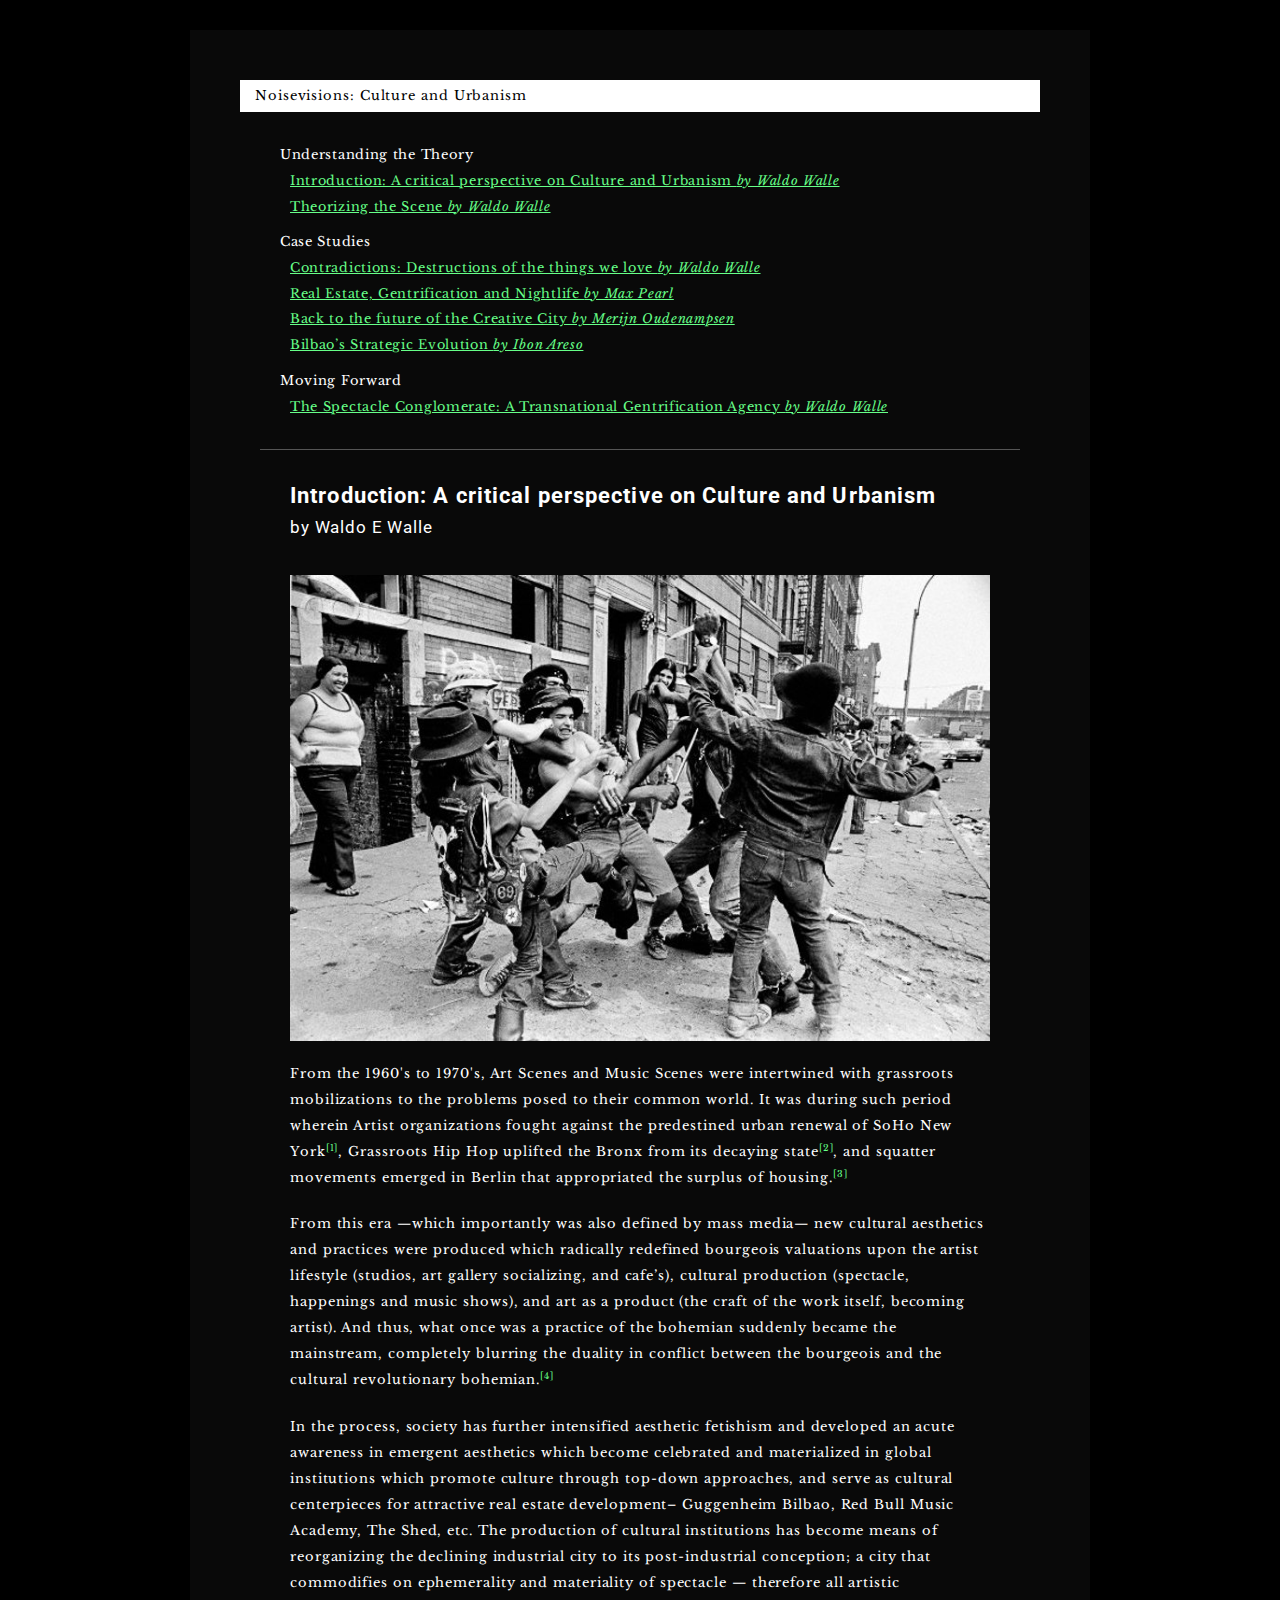
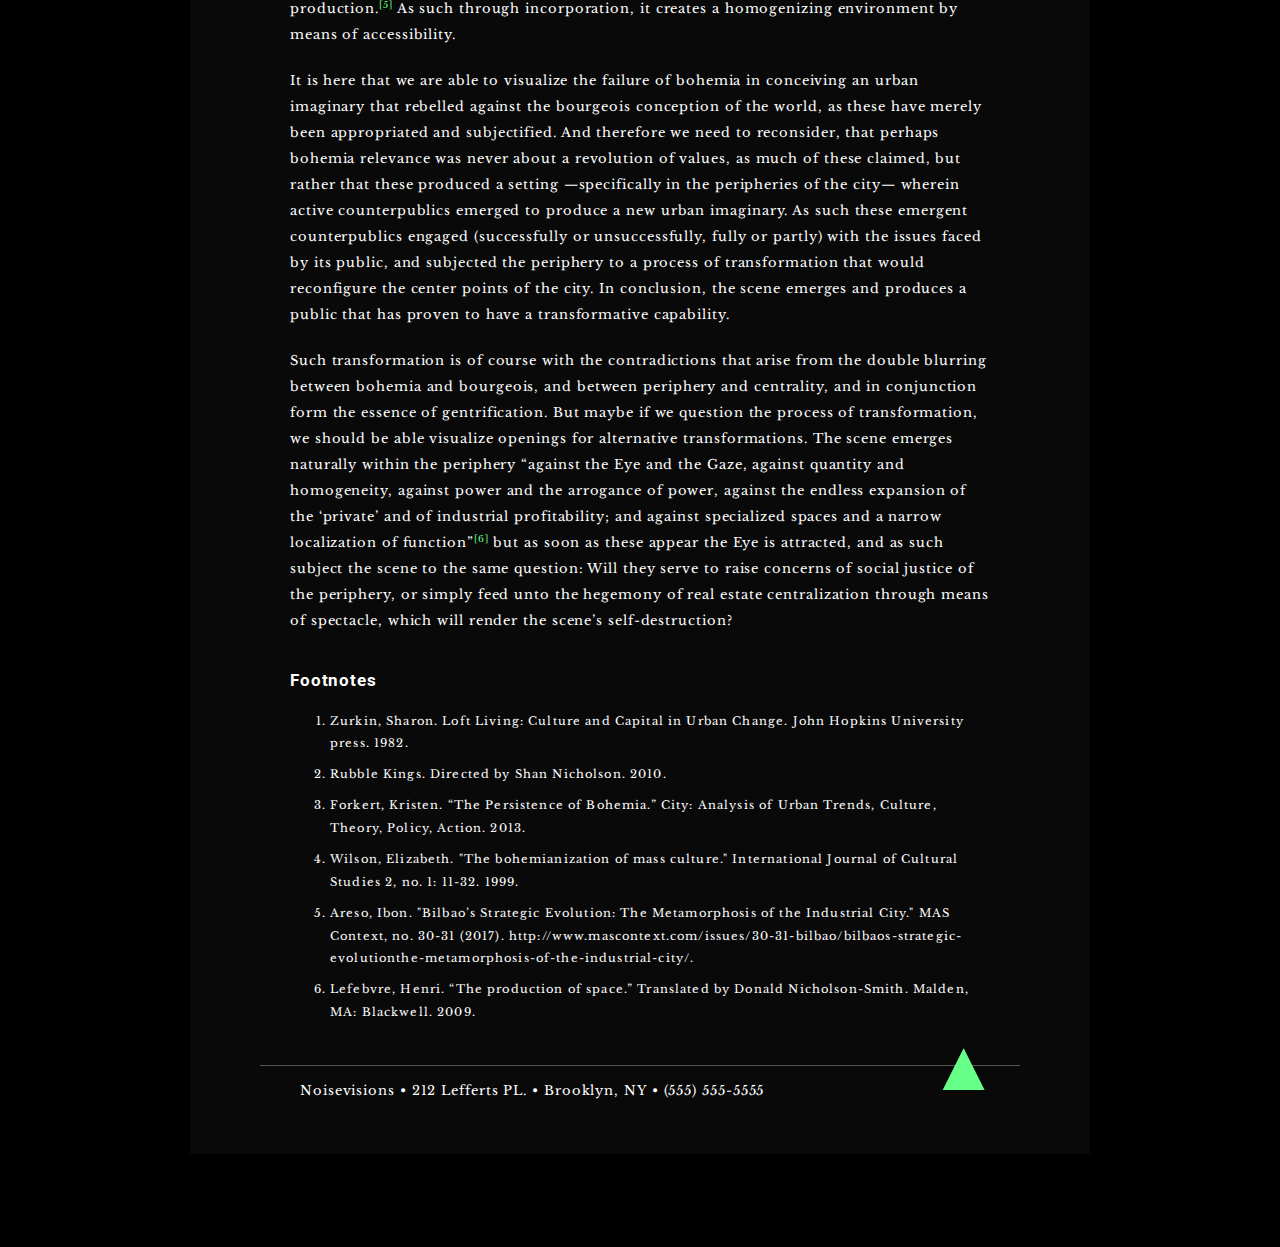
<file: articles/introduction.html>
<!DOCTYPE HTML>
<html lang="en">
	<head>
		<meta charset="UTF-8"> <!-- no closing tag 'empty element' -->
		<title>Introduction: A Critical perspective on Culture and Urbanism</title>
		<link rel="stylesheet" type="text/css" href="../styles/global.css">
		<link rel="stylesheet" type="text/css" href="../styles/articlepics.css">
		<link rel="shortcut icon" type="image/x-icon" href="../img/favicon.ico">
	</head>
	<body id="top">
		<header>
			<a href="../index.html">Noisevisions: Culture and Urbanism</a>
		</header>
		<main>
			<nav>
				<ul>
					<li>Understanding the Theory
						<ul>
							<li><a href="introduction.html">Introduction: A critical perspective on Culture and Urbanism <em>by Waldo Walle</em></a></li>
							<li><a href="the-scene.html">Theorizing the Scene <em>by Waldo Walle</em></a></li>								
						</ul>
					</li>
					<li>Case Studies
						<ul>
							<li><a href="contradictions.html">Contradictions: Destructions of the things we love <em>by Waldo Walle</em></a></li>
							<li><a href="nightlife-maxpearl.html">Real Estate, Gentrification and Nightlife <em>by Max Pearl</em></a></li>
							<li><a href="creative-city.html">Back to the future of the Creative City <em>by Merijn Oudenampsen</em></a></li>
							<li><a href="bilbao-metamorphosis.html">Bilbao’s Strategic Evolution <em>by Ibon Areso</em></a></li>
						</ul>
					</li>
					<li>Moving Forward
						<ul>
							<li><a href="spectacle-conglomerate.html">The Spectacle Conglomerate: A Transnational Gentrification Agency <em>by Waldo Walle</em></a></li>
						</ul>
				</ul>
			</nav>

			<article>
				<header>
					<h1>Introduction: A critical perspective on Culture and Urbanism</h1>
					<p>by Waldo E Walle</p>
				</header>
				<img src="../img/introduction/intro-bronx.jpg" alt="Kids in the bronx, decaying inner city during the 70s">
				<p>From the 1960's to 1970's, Art Scenes and Music Scenes were intertwined with grassroots mobilizations to the problems posed to their common world. It was during such period wherein Artist organizations fought against the predestined urban renewal of SoHo New York<sup><a title="Zurkin, Sharon. Loft Living: Culture and Capital in Urban Change. John Hopkins University press. 1982.">[1]</a></sup>, Grassroots Hip Hop uplifted the Bronx from its decaying state<sup><a title="Rubble Kings. Directed by Shan Nicholson. 2010.">[2]</a></sup>, and squatter movements emerged in Berlin that appropriated the surplus of housing.<sup><a title="Forkert, Kristen. The Persistence of Bohemia. City: Analysis of Urban Trends, Culture, Theory, Policy, Action. 2013.">[3]</a></sup></p>
				<p>From this era —which importantly was also defined by mass media— new cultural aesthetics and practices were produced which radically redefined bourgeois valuations upon the artist lifestyle (studios, art gallery socializing, and cafe’s), cultural production (spectacle, happenings and music shows), and art as a product (the craft of the work itself, becoming artist). And thus, what once was a practice of the bohemian suddenly became the mainstream, completely blurring the duality in conflict between the bourgeois and the cultural revolutionary bohemian.<sup><a title="Wilson, Elizabeth. The bohemianization of mass culture. International Journal of Cultural Studies 2, no. 1: 11-32. 1999.">[4]</a></sup></p>
				<p>In the process, society has further intensified aesthetic fetishism and developed an acute awareness in emergent aesthetics which become celebrated and materialized in global institutions which promote culture through top-down approaches, and serve as cultural centerpieces for attractive real estate development– Guggenheim Bilbao, Red Bull Music Academy, The Shed, etc. The production of cultural institutions has become means of reorganizing the declining industrial city to its post-industrial conception; a city that commodifies on ephemerality and materiality of spectacle — therefore all artistic production.<sup><a title="Areso, Ibon. Bilbao’s Strategic Evolution: The Metamorphosis of the Industrial City. MAS Context, no. 30-31 (2017). http://www.mascontext.com/issues/30-31-bilbao/bilbaos-strategic-evolutionthe-metamorphosis-of-the-industrial-city/.">[5]</a></sup> As such through incorporation, it creates a homogenizing environment by means of accessibility.</p>
				<p>It is here that we are able to visualize the failure of bohemia in conceiving an urban imaginary that rebelled against the bourgeois conception of the world, as these have merely been appropriated and subjectified. And therefore we need to reconsider, that perhaps bohemia relevance was never about a revolution of values, as much of these claimed, but rather that these produced a setting —specifically in the peripheries of the city— wherein active counterpublics emerged to produce a new urban imaginary. As such these emergent counterpublics engaged (successfully or unsuccessfully, fully or partly) with the issues faced by its public, and subjected the periphery to a process of transformation that would reconfigure the center points of the city. In conclusion, the scene emerges and produces a public that has proven to have a transformative capability.</p>
				<p>Such transformation is of course with the contradictions that arise from the double blurring between bohemia and bourgeois, and between periphery and centrality, and in conjunction form the essence of gentrification. But maybe if we question the process of transformation, we should be able visualize openings for alternative transformations. The scene emerges naturally within the periphery “against the Eye and the Gaze, against quantity and homogeneity, against power and the arrogance of power, against the endless expansion of the ‘private’ and of industrial profitability; and against specialized spaces and a narrow localization of function”<sup><a title="Lefebvre, Henri. The production of space. Translated by Donald Nicholson-Smith. Malden, MA: Blackwell. 2009.">[6]</a></sup> but as soon as these appear the Eye is attracted, and as such subject the scene to the same question: Will they serve to raise concerns of social justice of the periphery, or simply feed unto the hegemony of real estate centralization through means of spectacle, which will render the scene’s self-destruction?</p>
				<footer>
				<h2>Footnotes</h2>
					<ol>
						<li>Zurkin, Sharon. Loft Living: Culture and Capital in Urban Change. John Hopkins University press. 1982.</li>
						<li>Rubble Kings. Directed by Shan Nicholson. 2010.</li>
						<li>Forkert, Kristen. “The Persistence of Bohemia.” City: Analysis of Urban Trends, Culture, Theory, Policy, Action. 2013.</li>
						<li>Wilson, Elizabeth. "The bohemianization of mass culture." International Journal of Cultural Studies 2, no. 1: 11-32. 1999.</li>
						<li>Areso, Ibon. "Bilbao’s Strategic Evolution: The Metamorphosis of the Industrial City." MAS Context, no. 30-31 (2017). http://www.mascontext.com/issues/30-31-bilbao/bilbaos-strategic-evolutionthe-metamorphosis-of-the-industrial-city/.</li>
						<li>Lefebvre, Henri. “The production of space.” Translated by Donald Nicholson-Smith. Malden, MA: Blackwell. 2009.</li>
					</ol>
				</footer>
				
			</article>
		</main>
		<footer>
			<address>Noisevisions • 212 Lefferts PL. • Brooklyn, NY  • (555) 555-5555</address><a href="#top">&#9650;</a></footer>	
	</body>
</html>
</file>
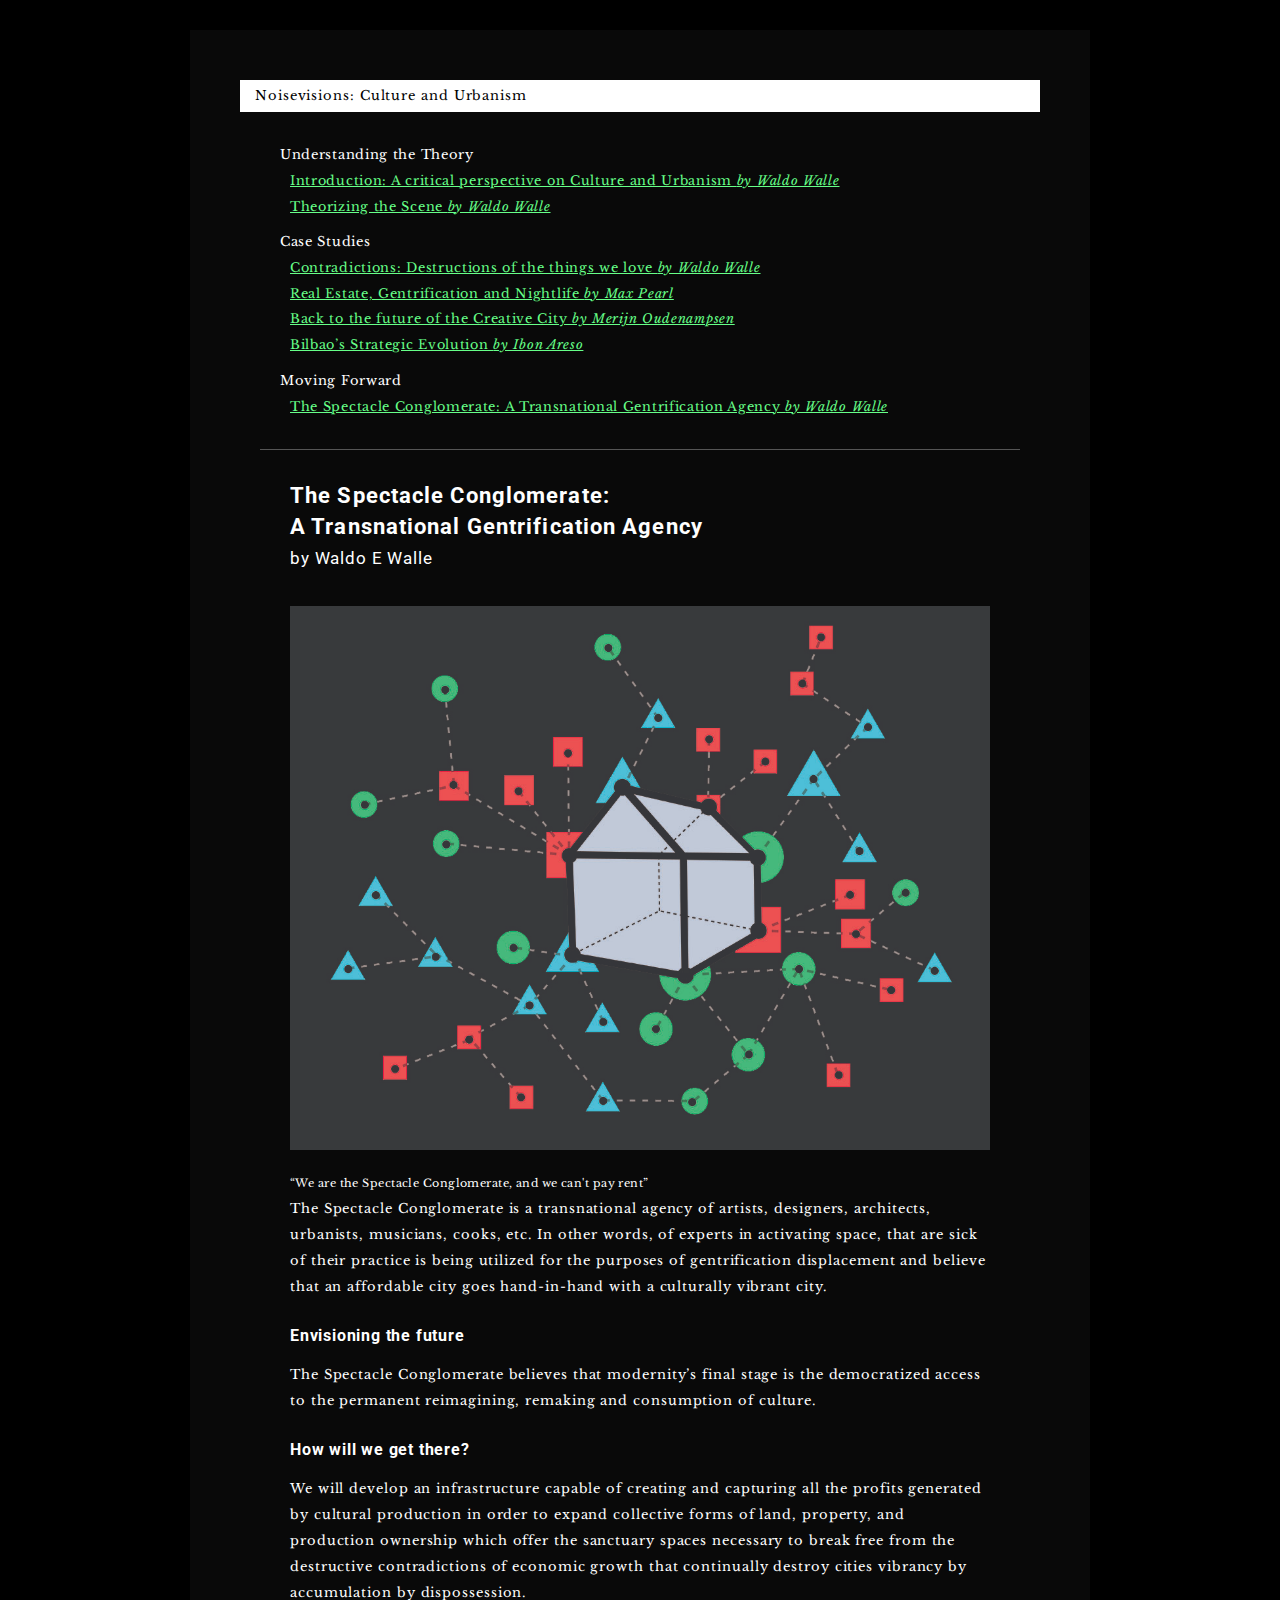
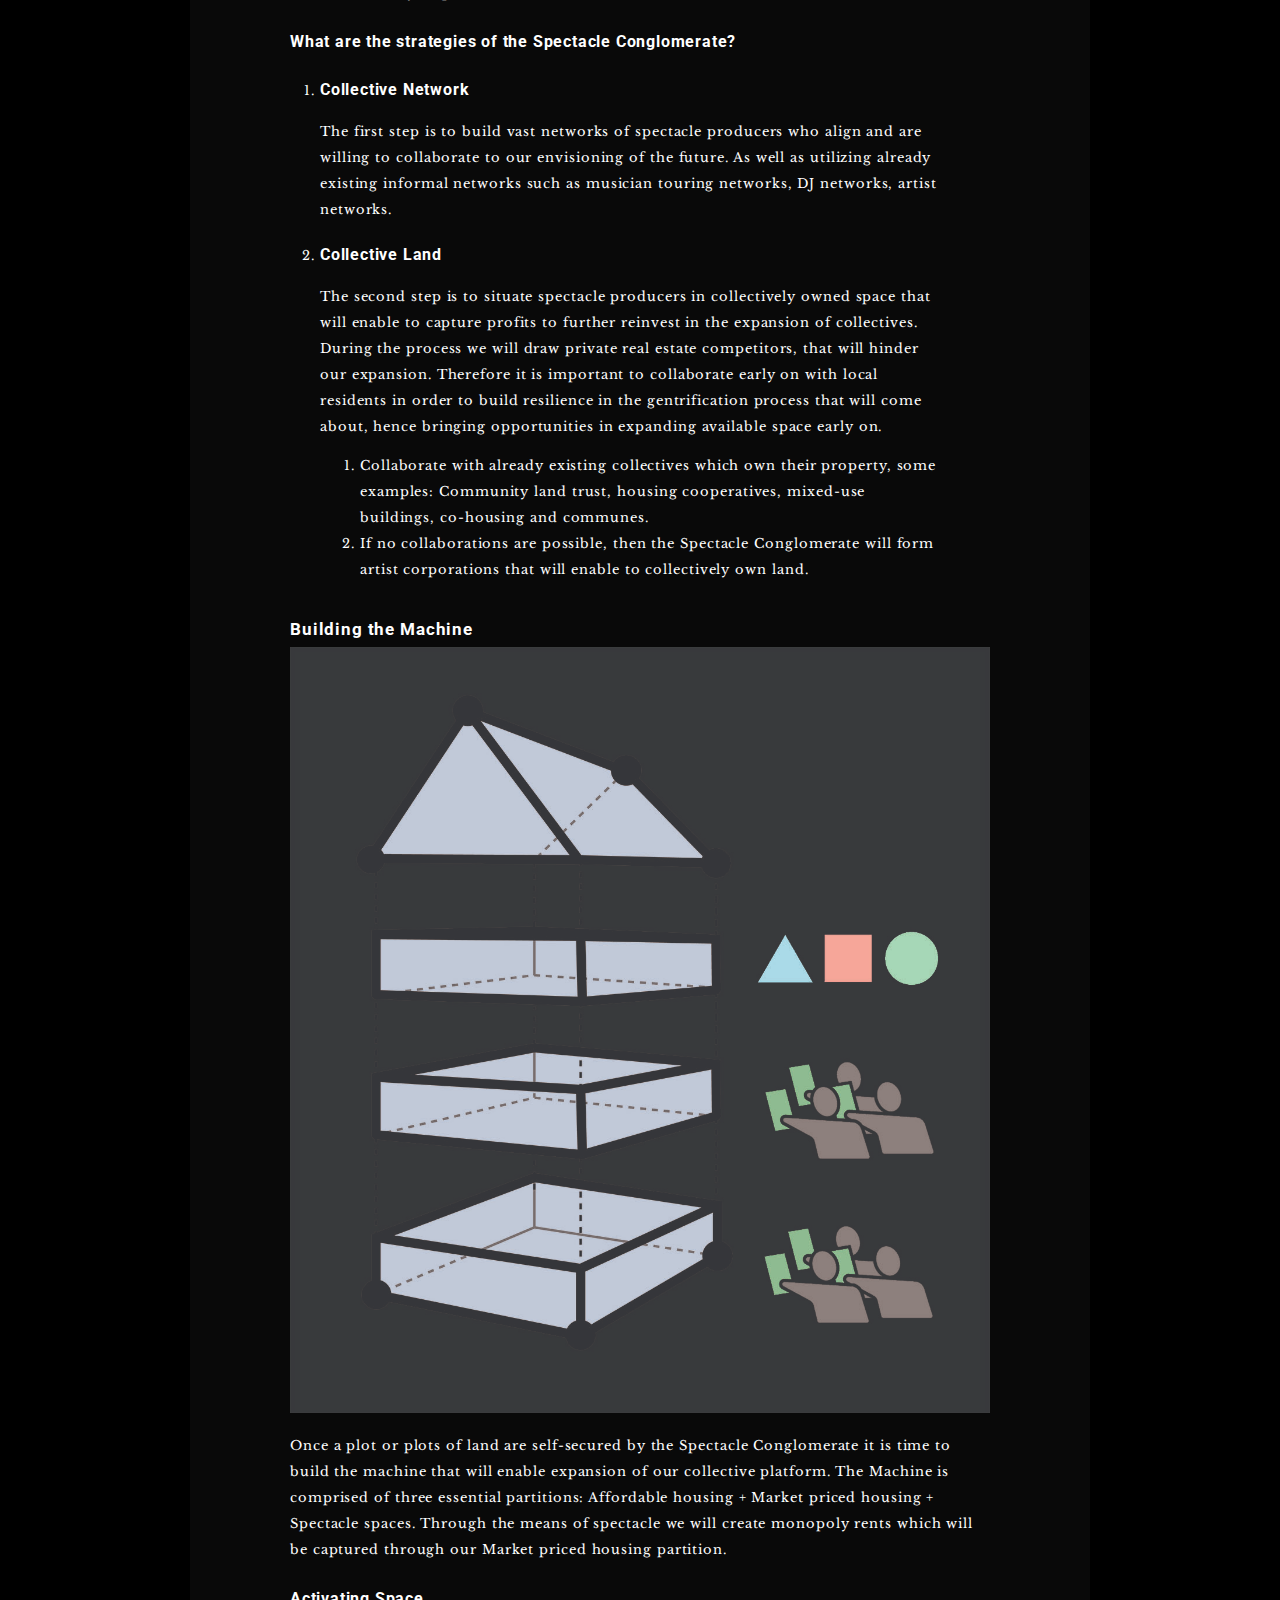
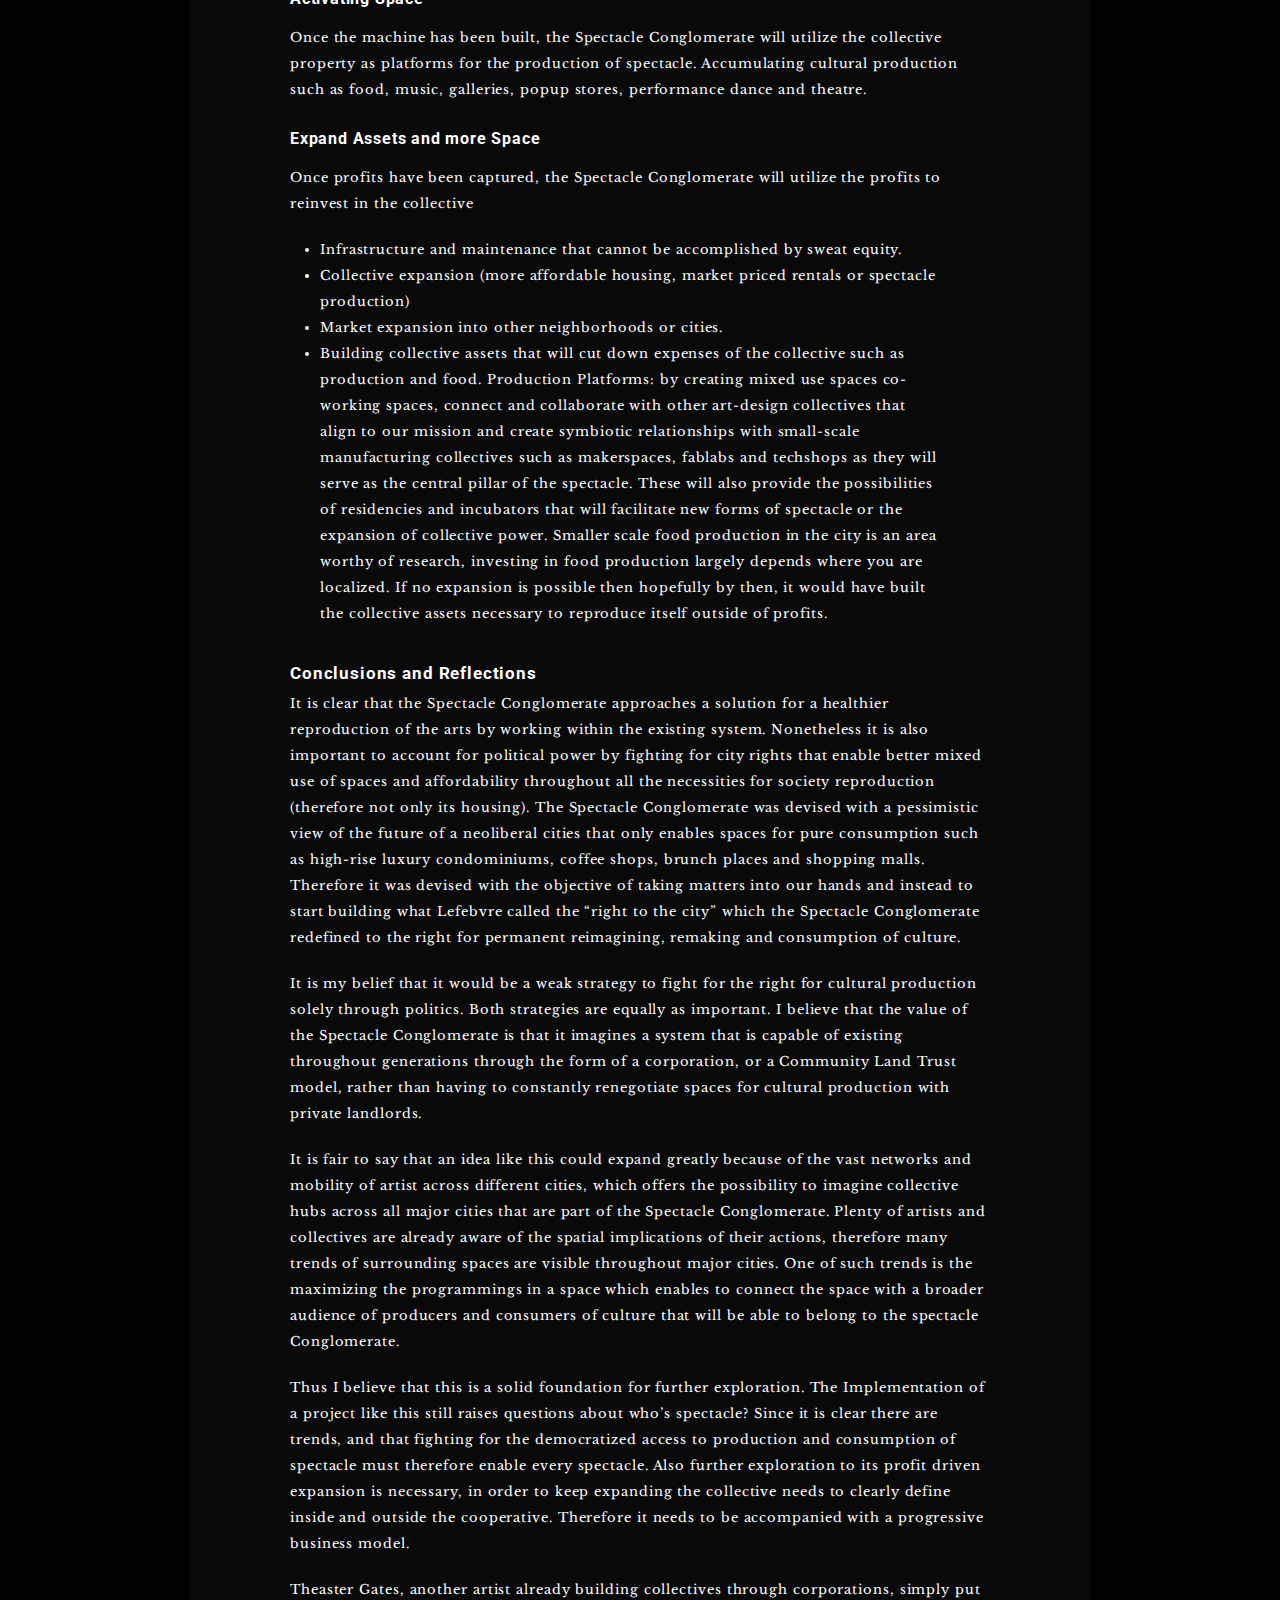
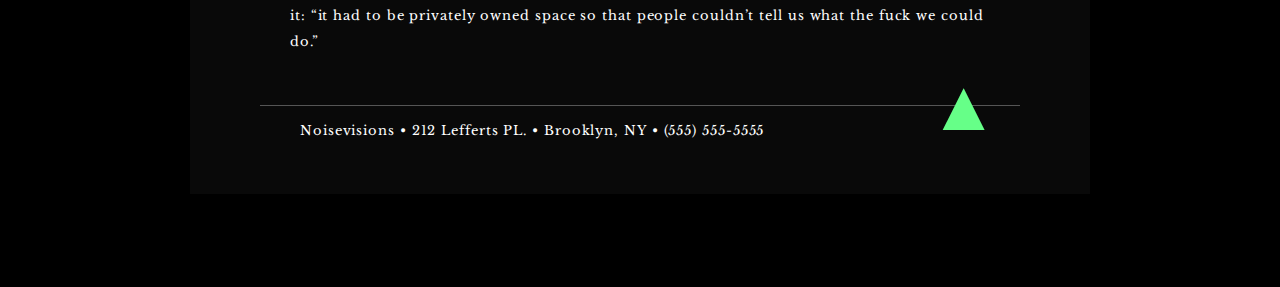
<file: articles/spectacle-conglomerate.html>
<!DOCTYPE HTML>
<html lang="en">
	<head>
		<meta charset="UTF-8"> <!-- no closing tag 'empty element' -->
		<title>The Spectacle Conglomerate:A Transnational Gentrification Agency by Waldo E Walle</title>
		<link rel="stylesheet" type="text/css" href="../styles/global.css">
		<link rel="stylesheet" type="text/css" href="../styles/articlepics.css">
		<link rel="shortcut icon" type="image/x-icon" href="../img/favicon.ico">
	</head>
	<body id="top">
		<header>
			<a href="../index.html">Noisevisions: Culture and Urbanism</a>
		</header>
		<main>
			<nav>
				<ul>
					<li>Understanding the Theory
						<ul>
							<li><a href="introduction.html">Introduction: A critical perspective on Culture and Urbanism <em>by Waldo Walle</em></a></li>
							<li><a href="the-scene.html">Theorizing the Scene <em>by Waldo Walle</em></a></li>								
						</ul>
					</li>
					<li>Case Studies
						<ul>
							<li><a href="contradictions.html">Contradictions: Destructions of the things we love <em>by Waldo Walle</em></a></li>
							<li><a href="nightlife-maxpearl.html">Real Estate, Gentrification and Nightlife <em>by Max Pearl</em></a></li>
							<li><a href="creative-city.html">Back to the future of the Creative City <em>by Merijn Oudenampsen</em></a></li>
							<li><a href="bilbao-metamorphosis.html">Bilbao’s Strategic Evolution <em>by Ibon Areso</em></a></li>
						</ul>
					</li>
					<li>Moving Forward
						<ul>
							<li><a href="spectacle-conglomerate.html">The Spectacle Conglomerate: A Transnational Gentrification Agency <em>by Waldo Walle</em></a></li>
						</ul>
				</ul>
			</nav>
			<article>
				<header>
					<h1>The Spectacle Conglomerate:<br>A Transnational Gentrification Agency</h1>
					<p>by Waldo E Walle</p>
				</header>
				
				<img src="../img/spectacle-conglomerate/network02.jpg" alt="networks">
				<q>We are the Spectacle Conglomerate, and we can't pay rent</q>
				<p>The Spectacle Conglomerate is a transnational agency of artists, designers, architects, urbanists, musicians, cooks, etc. In other words, of experts in activating space, that are sick of their practice is being utilized for the purposes of gentrification displacement and believe that an affordable city goes hand-in-hand with a culturally vibrant city.</p>
			
				<h3>Envisioning the future</h3>
			
				<p>The Spectacle Conglomerate believes that modernity’s final stage is the democratized access to the permanent reimagining, remaking and consumption of culture.</p>
				<h3>How will we get there?</h3>
				<p>We will develop an infrastructure capable of creating and capturing all the profits generated by cultural production in order to expand collective forms of land, property, and production ownership which offer the sanctuary spaces necessary to break free from the destructive contradictions of economic growth that continually destroy cities vibrancy by accumulation by dispossession. </p>
				
				<h3>What are the strategies of the Spectacle Conglomerate?</h3>
				<ol>
					<li><h3>Collective Network</h3>
						<p>The first step is to build vast networks of spectacle producers who align and are willing to collaborate to our envisioning of the future. As well as utilizing already existing informal networks such as musician touring networks, DJ networks, artist networks.</p>
					</li>
								
					<li>
						<h3>Collective Land</h3>
					
						<p>The second step is to situate spectacle producers in collectively owned space that will enable to capture profits to further reinvest in the expansion of collectives. During the process we will draw private real estate competitors, that will hinder our expansion. Therefore it is important to collaborate early on with local residents in order to build resilience in the gentrification process that will come about, hence bringing opportunities in expanding available space early on. </p>
						<ol>
							<li>Collaborate with already existing collectives which own their property, some examples: Community land trust, housing cooperatives, mixed-use buildings, co-housing and communes. </li>
							<li>If no collaborations are possible, then the Spectacle Conglomerate will form artist corporations that will enable to collectively own land. </li>
						</ol>
					</li>
				</ol>
				
				<h2>Building the Machine</h2>
				<img src="../img/spectacle-conglomerate/network03.jpg" alt="The Machine">
				<p>Once a plot or plots of land are self-secured by the Spectacle Conglomerate it is time to build the machine that will enable expansion of our collective platform. The Machine is comprised of three essential partitions: Affordable housing + Market priced housing + Spectacle spaces. Through the means of spectacle we will create monopoly rents which will be captured through our Market priced housing partition. </p>
				
				<h3>Activating Space</h3>
				<p>Once the machine has been built, the Spectacle Conglomerate will utilize the collective property as platforms for the production of spectacle. Accumulating cultural production such as food, music, galleries, popup stores, performance dance and theatre.</p>
				
				<h3>Expand Assets and more Space</h3>
				<p>Once profits have been captured, the Spectacle Conglomerate will utilize the profits to reinvest in the collective</p>
				<ul>
					<li>Infrastructure and maintenance that cannot be accomplished by sweat equity.</li>
					<li>Collective expansion (more affordable housing, market priced rentals or spectacle production)</li>
					<li>Market expansion into other neighborhoods or cities.</li>
					<li>Building collective assets that will cut down expenses of the collective such as production and food. Production Platforms: by creating mixed use spaces co-working spaces, connect and collaborate with other art-design collectives that align to our mission and create symbiotic relationships with small-scale manufacturing collectives such as makerspaces, fablabs and techshops as they will serve as the central pillar of the spectacle. These will also provide the possibilities of residencies and incubators that will facilitate new forms of spectacle or the expansion of collective power. Smaller scale food production in the city is an area worthy of research, investing in food production largely depends where you are localized. If no expansion is possible then hopefully by then, it would have built the collective assets necessary to reproduce itself outside of profits.</li>
				</ul>
				
				<h2>Conclusions and Reflections</h2>
				<p>It is clear that the Spectacle Conglomerate approaches a solution for a healthier reproduction of the arts by working within the existing system. Nonetheless it is also important to account for political power by fighting for city rights that enable better mixed use of spaces and affordability throughout all the necessities for society reproduction (therefore not only its housing). The Spectacle Conglomerate was devised with a pessimistic view of the future of a neoliberal cities that only enables spaces for pure consumption such as high-rise luxury condominiums, coffee shops, brunch places and shopping malls. Therefore it was devised with the objective of taking matters into our hands and instead to start building what Lefebvre called the “right to the city” which the Spectacle Conglomerate redefined to the right for permanent reimagining, remaking and consumption of culture.</p>
				<p>It is my belief that it would be a weak strategy to fight for the right for cultural production solely through politics. Both strategies are equally as important. I believe that the value of the Spectacle Conglomerate is that it imagines a system that is capable of existing throughout generations through the form of a corporation, or a Community Land Trust model, rather than having to constantly renegotiate spaces for cultural production with private landlords. </p>
				<p>It is fair to say that an idea like this could expand greatly because of the vast networks and mobility of artist across different cities, which offers the possibility to imagine collective hubs across all major cities that are part of the Spectacle Conglomerate. Plenty of artists and collectives are already aware of the spatial implications of their actions, therefore many trends of surrounding spaces are visible throughout major cities. One of such trends is the maximizing the programmings in a space which enables to connect the space with a broader audience of producers and consumers of culture that will be able to belong to the spectacle Conglomerate. </p>
				<p>Thus I believe that this is a solid foundation for further exploration. The Implementation of a project like this still raises questions about who’s spectacle? Since it is clear there are trends, and that fighting for the democratized access to production and consumption of spectacle must therefore enable every spectacle. Also further exploration to its profit driven expansion is necessary, in order to keep expanding the collective needs to clearly define inside and outside the cooperative. Therefore it needs to be accompanied with a progressive business model.</p>
				<p>Theaster Gates, another artist already building collectives through corporations, simply put it: “it had to be privately owned space so that people couldn’t tell us what the fuck we could do.”</p> 
			</article>
		</main>
		<footer>
			<address>Noisevisions • 212 Lefferts PL. • Brooklyn, NY  • (555) 555-5555</address><a href="#top">&#9650;</a></footer>	
	</body>
</html>
</file>
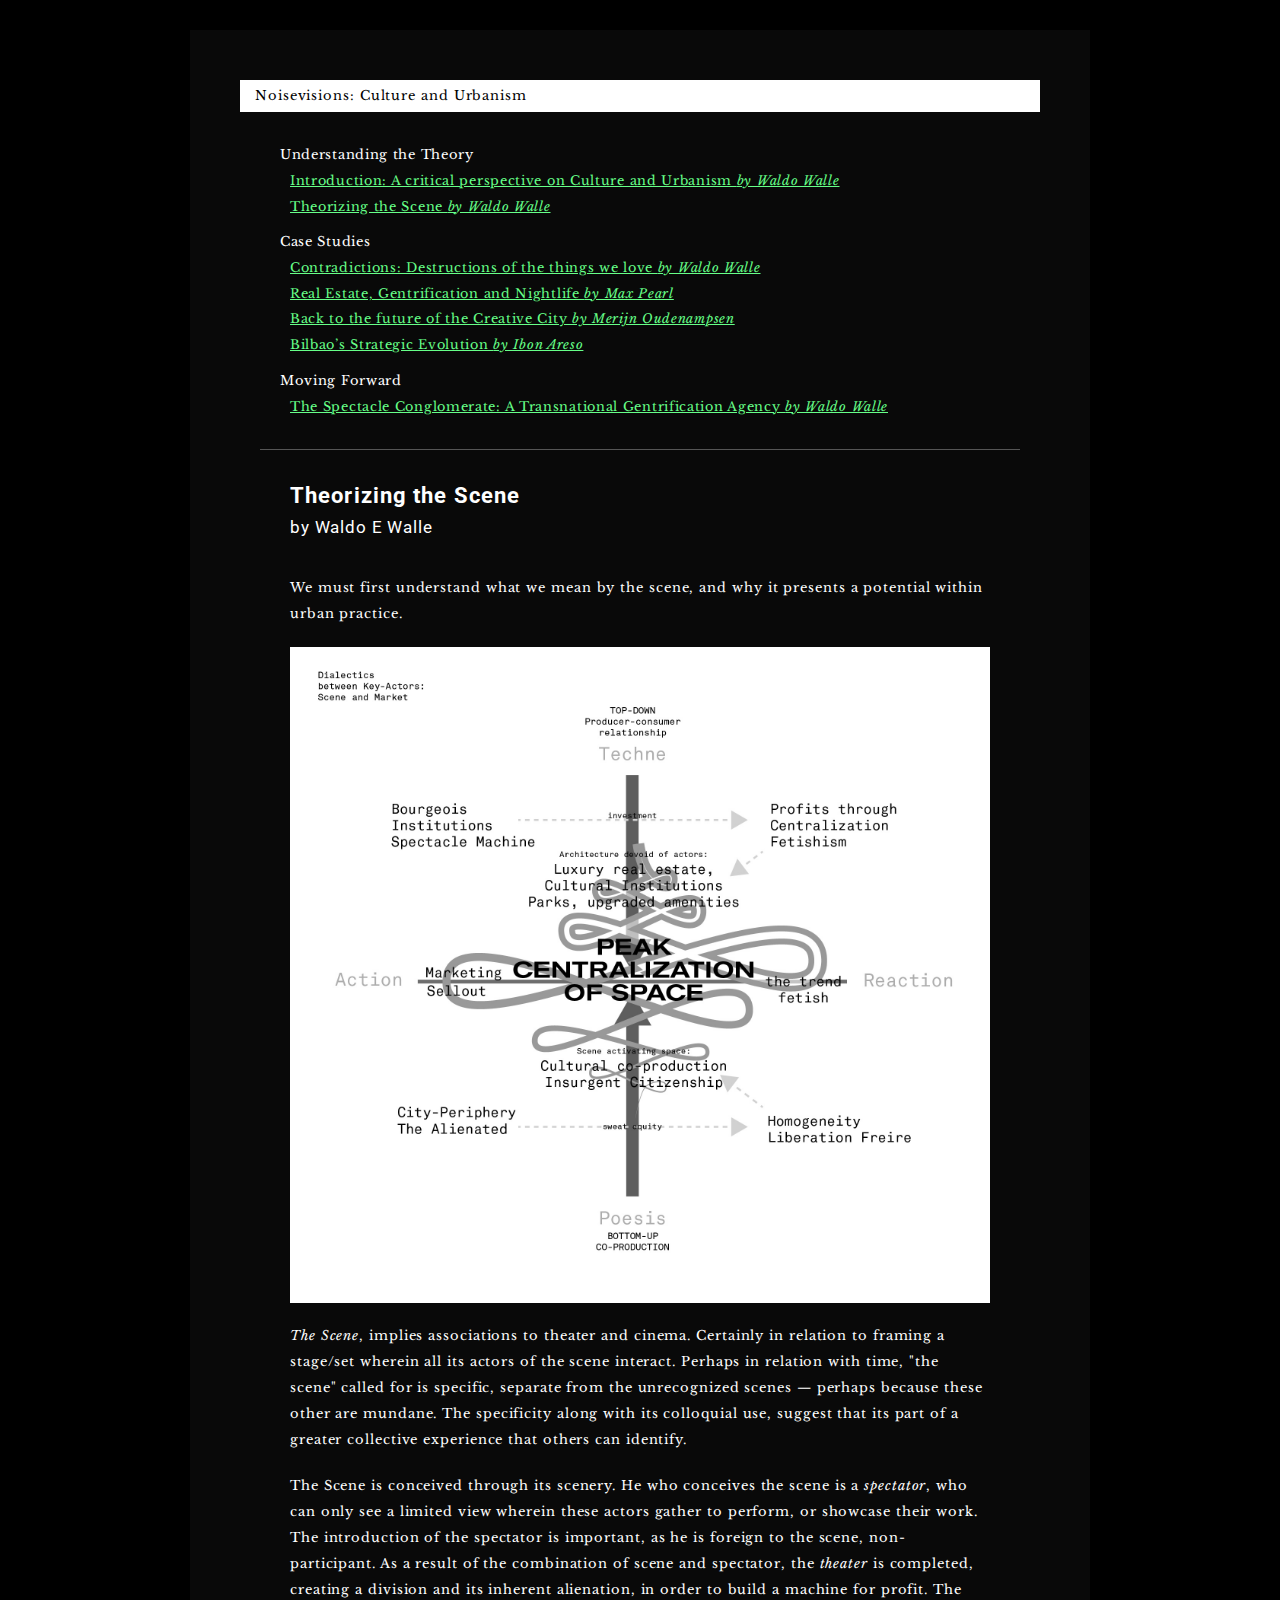
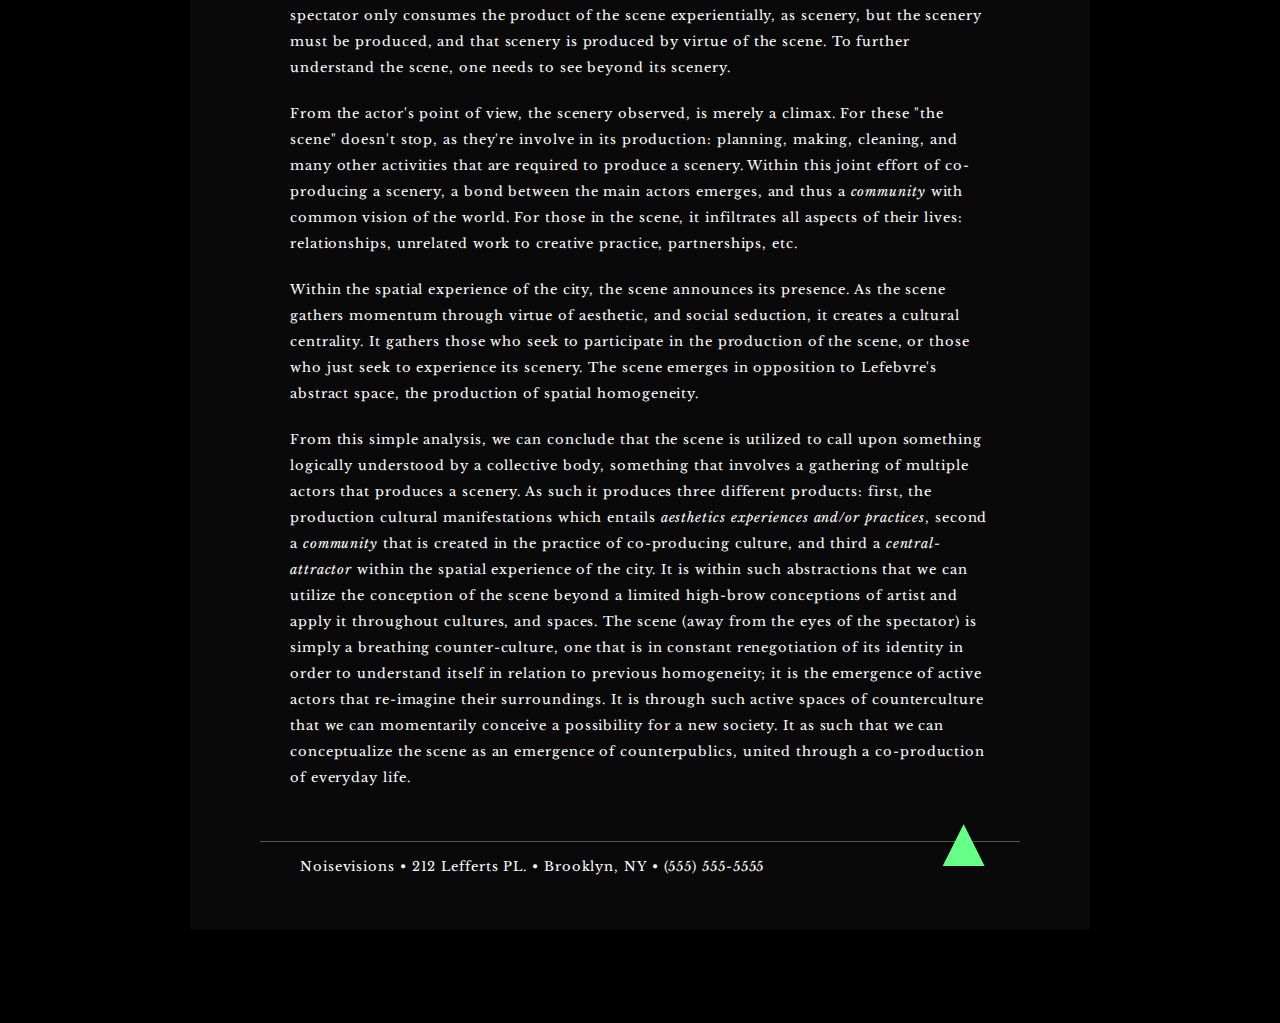
<file: articles/the-scene.html>
<!DOCTYPE HTML>
<html lang="en">
	<head>
		<meta charset="UTF-8"> <!-- no closing tag 'empty element' -->
		<title>Theorizing the Scene by Waldo Walle</title>
		<link rel="stylesheet" type="text/css" href="../styles/global.css">
		<link rel="stylesheet" type="text/css" href="../styles/articlepics.css">
		<link rel="shortcut icon" type="image/x-icon" href="../img/favicon.ico">
	</head>
	<body id="top">
		<header>
			<a href="../index.html">Noisevisions: Culture and Urbanism</a>
		</header>
		<main>
			<nav>
				<ul>
					<li>Understanding the Theory
						<ul>
							<li><a href="introduction.html">Introduction: A critical perspective on Culture and Urbanism <em>by Waldo Walle</em></a></li>
							<li><a href="the-scene.html">Theorizing the Scene <em>by Waldo Walle</em></a></li>								
						</ul>
					</li>
					<li>Case Studies
						<ul>
							<li><a href="contradictions.html">Contradictions: Destructions of the things we love <em>by Waldo Walle</em></a></li>
							<li><a href="nightlife-maxpearl.html">Real Estate, Gentrification and Nightlife <em>by Max Pearl</em></a></li>
							<li><a href="creative-city.html">Back to the future of the Creative City <em>by Merijn Oudenampsen</em></a></li>
							<li><a href="bilbao-metamorphosis.html">Bilbao’s Strategic Evolution <em>by Ibon Areso</em></a></li>
						</ul>
					</li>
					<li>Moving Forward
						<ul>
							<li><a href="spectacle-conglomerate.html">The Spectacle Conglomerate: A Transnational Gentrification Agency <em>by Waldo Walle</em></a></li>
						</ul>
				</ul>
			</nav>
			<article>	
				<header>
					<h1>Theorizing the Scene</h1>
					<p>by Waldo E Walle</p>
				</header>
				<p>We must first understand what we mean by the scene, and why it presents a potential within urban practice.</p>
				<img src="../img/the-scene/scene.jpg" alt="dialectics of the scene and the market">
				<p><em>The Scene</em>, implies associations to theater and cinema. Certainly in relation to framing a stage/set wherein all its actors of the scene interact. Perhaps in relation with time, "the scene" called for is specific, separate from the unrecognized scenes — perhaps because these other are mundane. The specificity along with its colloquial use, suggest that its part of a greater collective experience that others can identify.</p>
				<p>The Scene is conceived through its scenery. He who conceives the scene is a <em>spectator</em>, who can only see a limited view wherein these actors gather to perform, or showcase their work. The introduction of the spectator is important, as he is foreign to the scene, non-participant. As a result of the combination of scene and spectator, the <em>theater</em> is completed, creating a division and its inherent alienation, in order to build a machine for profit. The spectator only consumes the product of the scene experientially, as scenery, but the scenery must be produced, and that scenery is produced by virtue of the scene. To further understand the scene, one needs to see beyond its scenery.</p>			
				<p>From the actor's point of view, the scenery observed, is merely a climax. For these "the scene" doesn't stop, as they're involve in its production: planning, making, cleaning, and many other activities that are required to produce a scenery. Within this joint effort of co-producing a scenery, a bond between the main actors emerges, and thus a <em>community</em> with common vision of the world. For those in the scene, it infiltrates all aspects of their lives: relationships, unrelated work to creative practice, partnerships, etc.</p>
				<p>Within the spatial experience of the city, the scene announces its presence. As the scene gathers momentum through virtue of aesthetic, and social seduction, it creates a cultural centrality. It gathers those who seek to participate in the production of the scene, or those who just seek to experience its scenery. The scene emerges in opposition to Lefebvre's abstract space, the production of spatial homogeneity.</p>
				<p>From this simple analysis, we can conclude that the scene is utilized to call upon something logically understood by a collective body, something that involves a gathering of multiple actors that produces a scenery. As such it produces three different products: first, the production cultural manifestations which entails <em>aesthetics experiences and/or practices</em>, second a <em>community</em> that is created in the practice of co-producing culture, and third a <em>central-attractor</em> within the spatial experience of the city. It is within such abstractions that we can utilize the conception of the scene beyond a limited high-brow conceptions of artist and apply it throughout cultures, and spaces. The scene (away from the eyes of the spectator) is simply a breathing counter-culture, one that is in constant renegotiation of its identity in order to understand itself in relation to previous homogeneity; it is the emergence of active actors that re-imagine their surroundings. It is through such active spaces of counterculture that we can momentarily conceive a possibility for a new society. It as such that we can conceptualize the scene as an emergence of counterpublics, united through a co-production of everyday life.</p>
			</article>		
		</main>
		<footer>
			<address>Noisevisions • 212 Lefferts PL. • Brooklyn, NY  • (555) 555-5555</address><a href="#top">&#9650;</a></footer>	
	</body>
	</html>
</file>
<file: styles/global.css>
/*import typography*/
@import url('https://fonts.googleapis.com/css?family=Libre+Baskerville:400,400i|Roboto:700');

html {
	background-color: #000;
	overflow-y: scroll;
} 

/*MASTERCSS*/
body {
	max-width: 800px;
	margin: 0 auto;
	margin-top: 30px;
	margin-bottom: 20px;
	padding: 50px;
	background-color: #090909;
	font: 13px 'Libre Baskerville', serif; 	/*TXT FONT*/
	color: #fff;
	letter-spacing: .07em;
	line-height: 2;}

a {color: #6f8;} /*LINK COLOR*/
sup {font-size: 0.7em; cursor: help;} /*FOOTNOTE CURSOR*/
q {letter-spacing: 0.04em;line-height: 0.2;font-size: 0.85em;} /*QUOTES or ARTICLE OPENINGS*/

/*HEADER LOGO*/
body > header {
	background-color: #fff;
	padding: 3px 15px;
} 
header > a {
	text-decoration: none;
	color: #000;
}

/*NAVEGATION CSS*/
nav {
	margin: 30px 40px;
}
nav ul {
	padding-left: 0px; 
	list-style-type: none;
	letter-spacing: .7px;
}

nav > ul > li > ul > li{
	margin: 0px 10px;
	font-size: .8rem;
}

nav > ul > li {
	margin-top: 10px; /*Separation between NAV menu*/
}
/*ARTICLE HEADER*/
main > article {
	padding: 30px;
	margin-left:20px;
	margin-right:20px;
	margin-top: 30px;
	border-bottom: 1px solid #555;
	border-top: 1px solid #555;
}

article > header {
	margin-bottom: 30px;
}

article > header > p { /*Author name*/
	font-size: 1.3em;
	padding-top: 0px;
	margin-top: 0px;
}
	
article h1, article h2, article > header > p, article h3 {  /* TITLES FONT */
	font-family: 'Roboto', sans-serif;
	letter-spacing: 0.05em;
}
/*ARTICLE BODY*/
article h1{ 
	font-size: 1.7em; 
	line-height: 1.4em;
}
article h2{
	font-size: 1.3em;
	margin-top: 30px;
	margin-bottom:0px;
}
article h3{
	font-size: 1rem;
	margin-bottom: 10px;
}

article > p {
	margin-bottom: 20px;
	margin-top: 0px;
	padding-top: 0px;
}

p > strong {
	font-size: 1.4em;
} 

h1, h1 > p {
	padding-bottom: 0px;
	padding-top: 0px;
	margin-top: 0px;
	margin-bottom: 0px;
}

article > ul, article > ol {
	padding:0px;
	margin-left:30px;
	margin-right:50px;
}

/*ARTICLE FOOTNOTES, BIBLIOGRAPHY*/
article > footer > ol {
	font-size: .88em;
	letter-spacing: .1em;
}

article > footer > ol > li {
	margin-top: 8px;
}

li h2, li h2{
	margin-top: 0px;
}

/*WEB FOOTER*/
body > footer{
	padding-top: 12px;
	margin-left: 60px;
}

body > footer > address {
	font-style: normal;
}

footer > a {
	font-size: 5.5em;
	text-decoration: none;
	font: serif;
	position: relative;
	float: right;
	top: -110px;
	right: 40px;
}
</file>
<file: styles/articlepics.css>
/*IMAGES*/
img {
	width:700px;
	vertical-align:bottom;
	margin-bottom: 20px;
	margin-top: 0px;
	padding: 0px;
}
</file>
